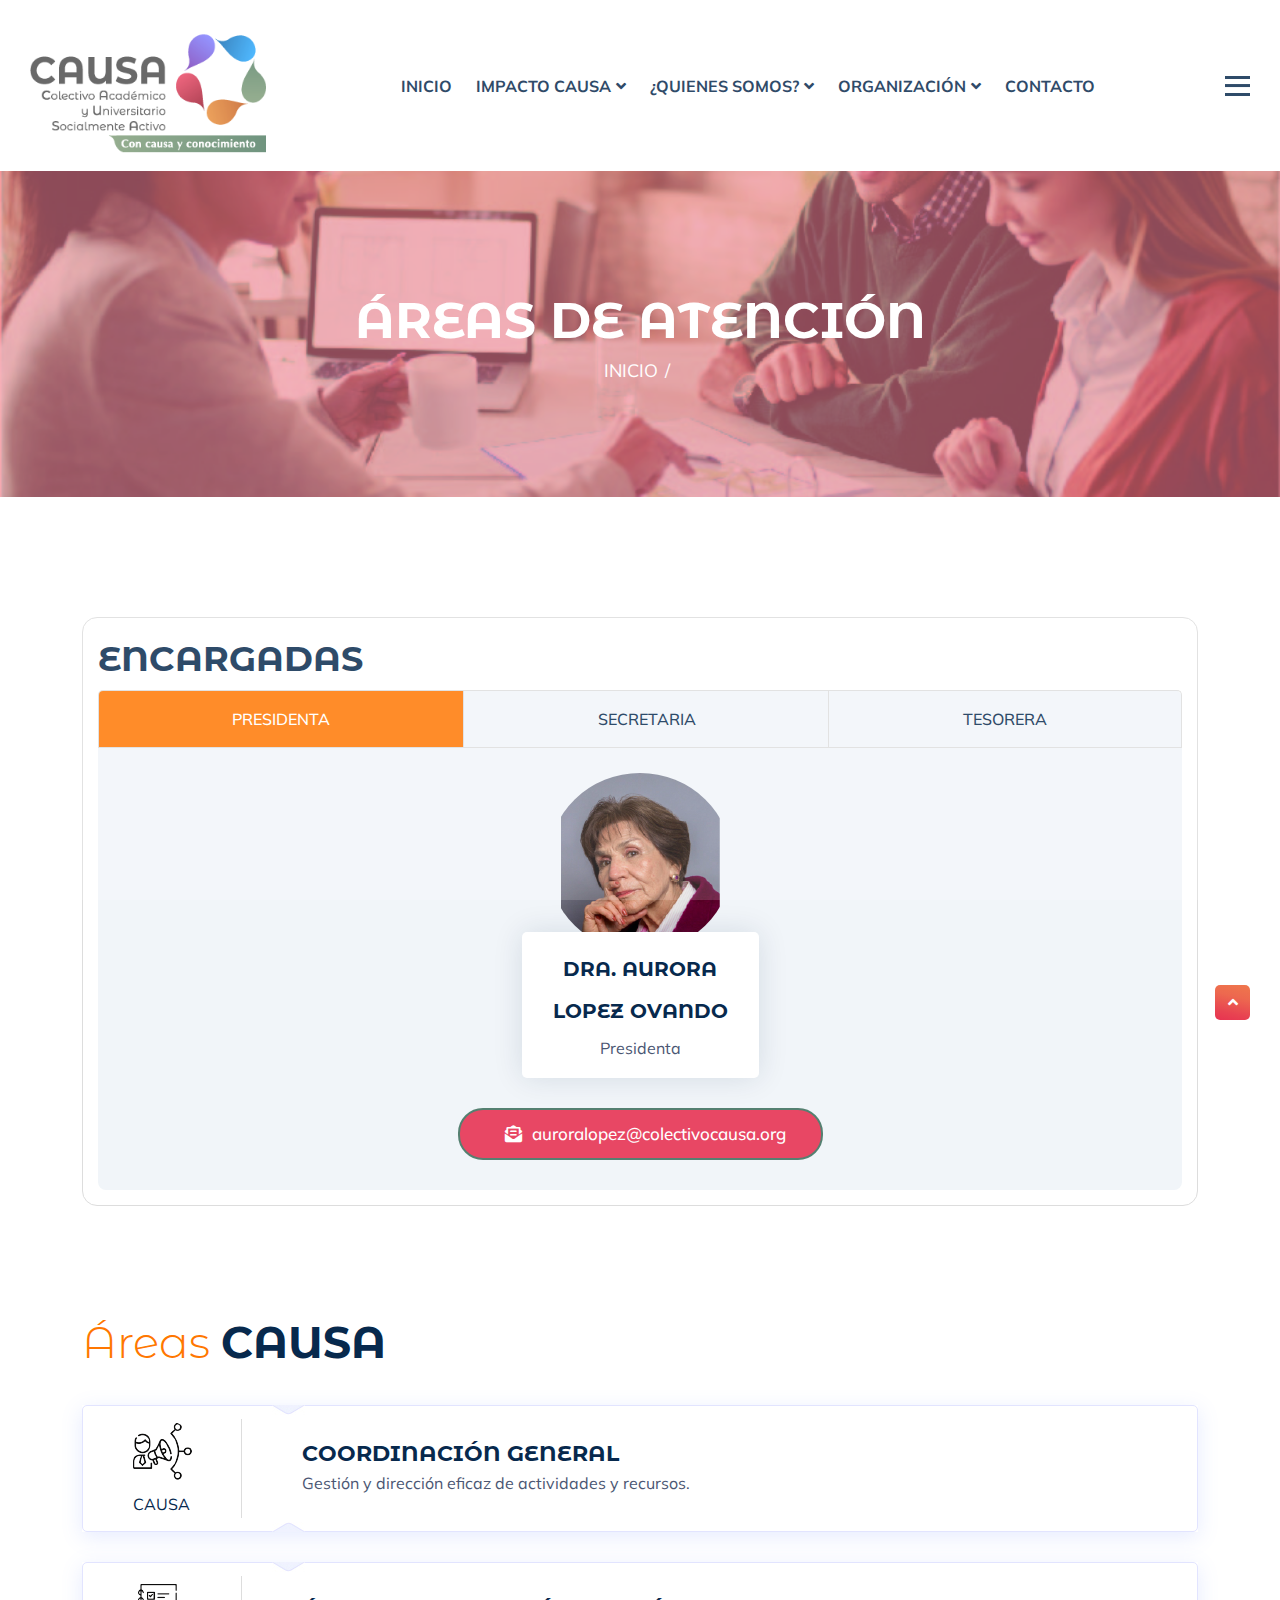
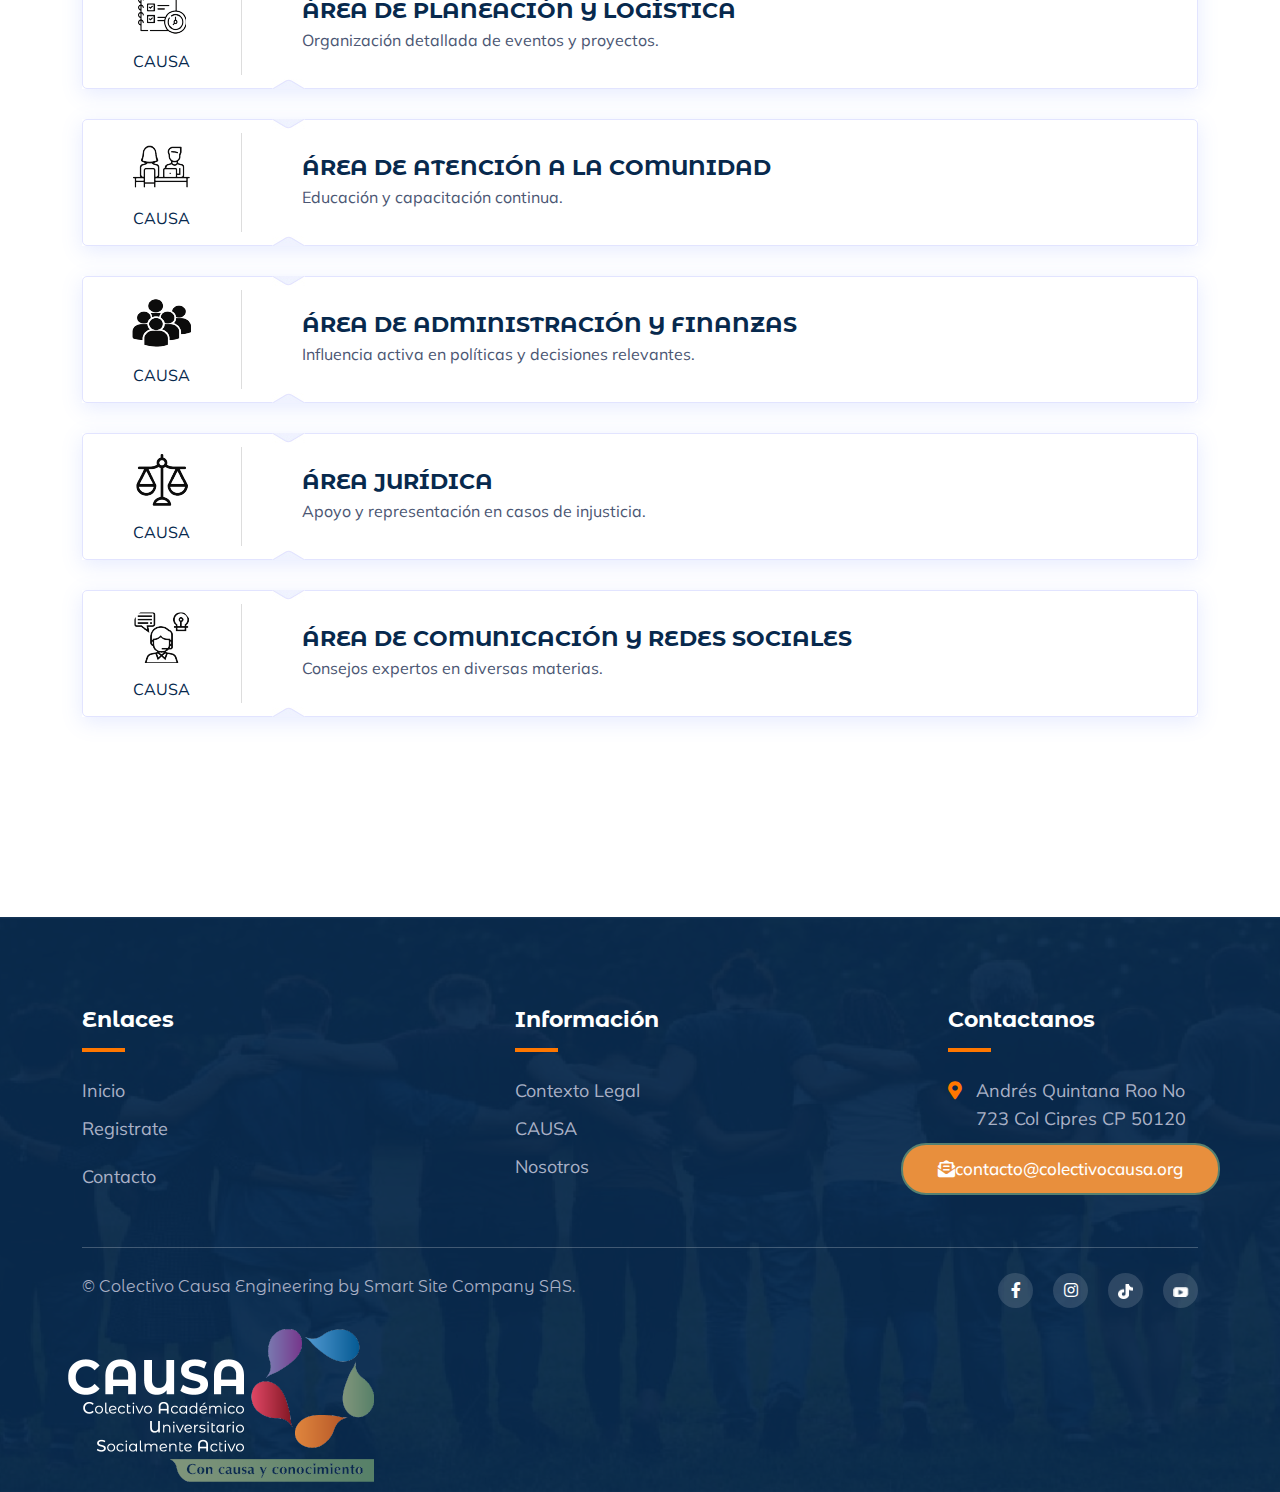
<file: Areas de Atencion.html>
<!DOCTYPE html>
<html lang="en">

<head>
    <meta charset="UTF-8">
    <meta name="viewport" content="width=device-width, initial-scale=1.0">
    <meta http-equiv="X-UA-Compatible" content="ie=edge">

    <title>Colectivo CAUSA</title>

    <link rel="stylesheet" href="./assets/css/bootstrap.min.css">
    <link rel="stylesheet" href="./assets/css/all.min.css">
    <link rel="stylesheet" href="./assets/css/animate.css">
    <link rel="stylesheet" href="./assets/css/odometer.css">
    <link rel="stylesheet" href="./assets/css/nice-select.css">
    <link rel="stylesheet" href="./assets/css/owl.min.css">
    <link rel="stylesheet" href="./assets/css/magnific-popup.css">
    <link rel="stylesheet" href="./assets/css/flaticon.css">
    <link rel="stylesheet" href="./assets/css/main.css">
    <link href="https://fonts.googleapis.com/css2?family=Poppins:wght@300;400;500;600;700;800&display=swap&family=Montserrat+Alternates:wght@300;400;500;600;700;800&display=swap" rel="stylesheet">
    <link rel="shortcut icon" href="assets/images/favicon.png" type="image/x-icon">
</head>


<body>
    
    

    <div class="all-sections">
        <!-- ~~~ Loader & Go-Top ~~~ -->
        <div class="overlayer"></div>
        <div class="loader">
            <div class="inner"></div>
        </div>
        <span class="go-top">
            <i class="fas fa-angle-up"></i>
        </span>
        <!-- ~~~ Loader & Go-Top ~~~ -->


        <!-- ~~~ Header Section ~~~ -->
        <header>
            <div class="custom-container">
                <div class="header-area">
                    <div class="logo">
                        <a href="https://colectivocausa.org">
                            <img src="./assets/images/logo/logo2.png" alt="logo">
                        </a>
                    </div>
                    <ul class="menu d-none d-lg-flex flex-wrap">
                        <li>
                            <a href="https://colectivocausa.org">INICIO</a>
                        </li>


                        <li>
                            <a href="#0">IMPACTO CAUSA</a>
                            <ul class="submenu">
                                <!--li>
                                    <a href="#0">Actividades</a>
                                </li-->
                                <li>
                                    <a href="Galeria Historica.html">Galeria Historica</a>
                                </li>
                            </ul>
                        </li>


                        <li>
                            <a href="#0">¿QUIENES SOMOS?</a>
                            <ul class="submenu">
                                <li>
                                    <a href="Nosotros.html">Nosotros</a>
                                </li>
                                <!--li>
                                    <a href="#0">Preguntas frecuentes</a>
                                </li-->
                            </ul>
                        </li>


                        <li>
                            <a href="#0">ORGANIZACIÓN</a>
                            <ul class="submenu">
                                <li>
                                    <a href="Areas de Atencion.html">Áreas de Atención</a>
                                </li>
                                <li>
                                    <a href="Contexto Legal.html">Contexto Legal</a>
                                </li>
                            </ul>
                        </li>


                        <li>
                            <a href="Contacto.html">CONTACTO</a>
                        </li>
                    </ul>
                    <div class="header-bar ml-4">
                        <span></span>
                        <span></span>
                        <span></span>
                    </div>
                    <a href="https://colectivocausa.blogspot.com/2024/06/el-siguiente-espacio-esta-dirigido-los.html" target="_blank" class="custom-button10">BLOG</a>
                    <a href="https://docs.google.com/forms/d/e/1FAIpQLSdaHBNuzk2-687ATDYY1quUyqUij4fxT-1NXN6vSpt9uJlINQ/viewform" target="_blank" class="custom-button11"><i class="fas fa-user"></i><span>REGISTRARSE</span></a>
                </div>
            </div>
        </header>
        <!-- ~~~ Header Section ~~~ -->

        <!-- ~~~ Mobile Menu ~~~ -->
        <div class="mobile-menu">
            <span class="close-mobile-menu">
                <i class="fas fa-times"></i>
            </span>
            <div class="w-100 d-flex flex-wrap justify-content-center align-items-center">
                <a href="https://colectivocausa.blogspot.com/2024/06/el-siguiente-espacio-esta-dirigido-los.html" target="_blank" class="custom-button">BLOG</a>
                <a href="https://docs.google.com/forms/d/e/1FAIpQLSdaHBNuzk2-687ATDYY1quUyqUij4fxT-1NXN6vSpt9uJlINQ/viewform" target="_blank" class="custom-button"><i class="fas fa-user"></i><span>REGISTRARSE</span></a>
                <div class="w-100 d-lg-none">
                    <ul class="menu">
                        <li>
                            <a href="https://colectivocausa.org">INICIO</a>
                        </li>


                        <li>
                            <a href="#0">IMPACTO CAUSA</a>
                            <ul class="submenu">
                                <!--li>
                                    <a href="#0">Actividades</a>
                                </li-->
                                <li>
                                    <a href="Galeria Historica.html">Galeria Historica</a>
                                </li>
                            </ul>
                        </li>


                        <li>
                            <a href="#0">¿QUIENES SOMOS?</a>
                            <ul class="submenu">
                                <li>
                                    <a href="Nosotros.html">Nosotros</a>
                                </li>
                                <!--li>
                                    <a href="#0">Preguntas frecuentes</a>
                                </li-->
                            </ul>
                        </li>


                        <li>
                            <a href="#0">ORGANIZACIÓN</a>
                            <ul class="submenu">
                                <li>
                                    <a href="Areas de Atencion.html">Áreas de Atención</a>
                                </li>
                                <li>
                                    <a href="Contexto Legal.html">Contexto Legal</a>
                                </li>
                            </ul>
                        </li>
                        <li>
                            <a href="Contacto.html">CONTACTO</a>
                        </li>
                    </ul>
                </div>
            </div>
        </div>
        <!-- ~~~ Mobile Menu ~~~ -->


        <!-- ~~~ Hero Section ~~~ -->
        <section class="hero-section banner-overlay bg_img" data-img="./assets/images/banner/banner-bg4.jpg">
            
            <div class="custom-container">
                <div class="hero-content mw-845">
                    <h1 class="title uppercase cl-white">Áreas de Atención</h1>
                    <ul class="breadcrumb cl-white p-0 m-0">
                        <li>
                            <a href="https://colectivocausa.org/">Inicio</a>
                        </li>
                    </ul>
                </div>
            </div>
        </section>
        <!-- ~~~ Hero Section ~~~ -->


         <!-- ~~~ Course Section ~~~ -->
        <section class="course-details-section pt-120 pb-0">
            <div class="container">
                <div class="row">
                    <div class="col-lg-30">
                        <div class="course-details">
                            <div class="course-header">
                                <h4 class="title">ENCARGADAS</h4>
                            </div>
                            <div class="course-details-content section-bg">
                                <ul class="nav nav-tabs">
                                    <li>
                                        <a href="#PRESIDENTA" class="active" data-bs-toggle="tab">PRESIDENTA</a>
                                    </li>
                                    <li>
                                        <a href="#SECRETARIA" data-bs-toggle="tab">SECRETARIA </a>
                                    </li>
                                    <li>
                                        <a href="#TESORERA" data-bs-toggle="tab">TESORERA</a>
                                    </li>
                                </ul>
                                <div class="tab-content">
                                    <div class="tab-pane show fade active" id="PRESIDENTA">
                                        <div class="overview text-center">
                                            <div class="instructor-item">
                                                <div class="instructor-thumb">
                                                    <a href="#0"><img src="./assets/images/instructor/07.png" alt="instructor"></a>
                                                </div>
                                                <div class="instructor-content">
                                                    <h6 class="title"><a href="#0">Dra. Aurora Lopez Ovando</a></h6>
                                                    <span class="details">Presidenta</span>
                                                </div>
                                            </div>
                                            <div class="icon">
                                                <a href="#0" class="custom-button13"><i class="fas fa-envelope-open-text"></i>auroralopez@colectivocausa.org</a>
                                            </div>
                                        </div>
                                    </div>
                                    <div class="tab-pane fade" id="SECRETARIA">
                                        <div class="tab-pane show fade active" id="SECRETARIA">
                                            <div class="overview text-center">
                                                <div class="instructor-item">
                                                    <div class="instructor-thumb">
                                                        <a href="#0"><img src="./assets/images/instructor/08.png" alt="instructor"></a>
                                                    </div>
                                                    <div class="instructor-content">
                                                        <h6 class="title"><a href="#0">Dra. Janette Romero González</a></h6>
                                                        <span class="details">Secretaria</span>
                                                    </div>
                                                </div>
                                                <div class="icon">
                                                    <a href="#0" class="custom-button13"><i class="fas fa-envelope-open-text"></i>janetteromero@colectivocausa.org</a>
                                                </div>
                                            </div>
                                        </div>
                                    </div>
                                    <div class="tab-pane fade" id="TESORERA">
                                        <div class="tab-pane show fade active" id="TESORERA">
                                            <div class="overview text-center">
                                                <div class="instructor-item">
                                                    <div class="instructor-thumb">
                                                        <a href="#0"><img src="./assets/images/instructor/09.png" alt="instructor"></a>
                                                    </div>
                                                    <div class="instructor-content">
                                                        <h6 class="title"><a href="#0">Dra. Ma Dolores Durán García</a></h6>
                                                        <span class="details">Tesorera</span>
                                                    </div>
                                                </div>
                                                <div class="icon">
                                                    <a href="#0" class="custom-button13"><i class="fas fa-envelope-open-text"></i>doloresduran@colectivocausa.org</a>
                                                </div>
                                            </div>
                                        </div>
                                    </div>
                                </div>
                            </div>
                        </div>
                    </div>
                </div>
            </div>
        </section>
        <!-- ~~~ Course Section ~~~ -->


        <!-- ~~~ Schedule Section ~~~ -->
        <section class="schedule-section pt-120 pb-120">
            <div class="container">
                <div class="slider-header">
                    <div class="section-header left-style">
                        <h2 class="title"><span>Áreas </span>CAUSA</h2>
                    </div>
                </div>
                <div class="row mb-30-none">
                    <div class="col-12">
                        <div class="schedule-item">
                            <div class="schedule-inner">
                                <div class="author-area">
                                    <div class="thumb">
                                        <img src="./assets/images/schedule/author01.png" alt="schedule">
                                    </div>
                                    <div class="content">
                                        <span class="title">CAUSA</span>
                                    </div>
                                </div>
                                <div class="content-area">
                                    <h5 class="title"><a href="#0">COORDINACIÓN GENERAL</a></h5>
                                    <span class="details">Gestión y dirección eficaz de actividades y recursos.</span>
                                </div>
                            </div>
                        </div>
                    </div>
                    <div class="col-12">
                        <div class="schedule-item">
                            <div class="schedule-inner">
                                <div class="author-area">
                                    <div class="thumb">
                                        <img src="./assets/images/schedule/author02.png" alt="schedule">
                                    </div>
                                    <div class="content">
                                        <span class="title">CAUSA</span>
                                    </div>
                                </div>
                                <div class="content-area">
                                    <h5 class="title"><a href="#0">ÁREA DE PLANEACIÓN Y LOGÍSTICA</a></h5>
                                    <span class="details">Organización detallada de eventos y proyectos.</span>
                                </div>
                            </div>
                        </div>
                    </div>
                    <div class="col-12">
                        <div class="schedule-item">
                            <div class="schedule-inner">
                                <div class="author-area">
                                    <div class="thumb not-rounded">
                                        <img src="./assets/images/schedule/author06.png" alt="schedule">
                                    </div>
                                    <div class="content">
                                        <span class="title">CAUSA</span>
                                    </div>
                                </div>
                                <div class="content-area">
                                    <h5 class="title"><a href="#0">ÁREA DE ATENCIÓN A LA COMUNIDAD</a></h5>
                                    <span class="details">Educación y capacitación continua.</span>
                                </div>
                            </div>
                        </div>
                    </div>
                    <div class="col-12">
                        <div class="schedule-item">
                            <div class="schedule-inner">
                                <div class="author-area">
                                    <div class="thumb">
                                        <img src="./assets/images/schedule/author03.png" alt="schedule">
                                    </div>
                                    <div class="content">
                                        <span class="title">CAUSA</span>
                                    </div>
                                </div>
                                <div class="content-area">
                                    <h5 class="title"><a href="#0">ÁREA DE ADMINISTRACIÓN Y FINANZAS</a></h5>
                                    <span class="details">Influencia activa en políticas y decisiones relevantes.</span>
                                </div>
                            </div>
                        </div>
                    </div>
                    <div class="col-12">
                        <div class="schedule-item">
                            <div class="schedule-inner">
                                <div class="author-area">
                                    <div class="thumb">
                                        <img src="./assets/images/schedule/author04.png" alt="schedule">
                                    </div>
                                    <div class="content">
                                        <span class="title">CAUSA</span>
                                    </div>
                                </div>
                                <div class="content-area">
                                    <h5 class="title"><a href="#0">ÁREA JURÍDICA</a></h5>
                                    <span class="details">Apoyo y representación en casos de injusticia.</span>
                                </div>
                            </div>
                        </div>
                    </div>
                    <div class="col-12">
                        <div class="schedule-item">
                            <div class="schedule-inner">
                                <div class="author-area">
                                    <div class="thumb">
                                        <img src="./assets/images/schedule/author05.png" alt="schedule">
                                    </div>
                                    <div class="content">
                                        <span class="title">CAUSA</span>
                                    </div>
                                </div>
                                <div class="content-area">
                                    <h5 class="title"><a href="#0">ÁREA DE COMUNICACIÓN Y REDES SOCIALES</a></h5>
                                    <span class="details">Consejos expertos en diversas materias.</span>
                                </div>
                            </div>
                        </div>
                    </div>
                </div>
            </div>
        </section>
        <!-- ~~~ Schedule Section ~~~ -->

        
         <!-- ~~~ Footer Section ~~~ -->
         <footer class="bg_img mt-80" data-img="./assets/images/footer/footer-bg.jpg">
            <div class="footer-section oh pos-rel">
                <div class="container">
                    <div class="footer-top">
                        <div class="footer-area">
                            <div class="footer-widget widget-link">
                                <h5 class="title">Enlaces</h5>
                                <ul>
                                    <li>
                                        <a href="https://colectivocausa.org/">Inicio</a>
                                    </li>
                                    <li>
                                        <a href="https://docs.google.com/forms/d/e/1FAIpQLSdaHBNuzk2-687ATDYY1quUyqUij4fxT-1NXN6vSpt9uJlINQ/viewform" target="_blank">Registrate</a>
                                    </li>
                                    <li>
                                    <li>
                                        <a href="Contacto.html">Contacto</a>
                                    </li>
                                </ul>
                            </div>
                            <div class="footer-widget widget-link">
                                <h5 class="title">Información</h5>
                                <ul>
                                    <li>
                                        <a href="Contexto Legal.html">Contexto Legal</a>
                                    </li>
                                    <li>
                                        <a href="https://colectivocausa.org/">CAUSA</a>
                                    </li>
                                    <li>
                                        <a href="Nosotros.html">Nosotros</a>
                                    </li>
                                </ul>
                            </div>
                            <div class="footer-widget widget-info">
                                <h5 class="title">Contactanos</h5>
                                <ul>
                                    <li>
                                        <div class="icon">
                                            <i class="fas fa-map-marker-alt"></i>
                                        </div>
                                        <div class="content">
                                            <span>Andrés Quintana Roo No 723 Col Cipres CP 50120</span>
                                        </div>
                                    </li>
                                    <div class="icon">
                                        <a href="https://mail.hostinger.com/?_task=logout&_token=N6PXyfjUJ2aAARogbCAW6yrpaib5wTgw" target="_blank" class="custom-button12"><i class="fas fa-envelope-open-text"></i>contacto@colectivocausa.org</a>
                                    </div>
                                </ul>                                        
                            </div>
                        </div>
                    </div>
                    <div class="copyright-area">
                        <div class="left">
                            <p>&copy; Colectivo Causa Engineering by Smart Site Company SAS.</p>
                        </div>
                        <div class="right">
                            <ul class="social-icons">
                                <li>
                                    <a href="https://www.facebook.com/CAUSAColectivo?mibextid=ZbWKwl" target="_blank"><i class="fab fa-facebook-f"></i></a>
                                </li>
                                <li>
                                    <a href="https://www.instagram.com/colectivo_causa/" target="_blank"><i class="fab fa-instagram"></i></a>
                                </li>
                                <li>
                                    <a href="https://www.tiktok.com/@colectivo_causa" target="_blank"><img src="./assets/images/blog/tik-tok.png" width="15" height="15"></a>
                                </li>
                                <li>
                                    <a href="https://www.youtube.com/@Colectivo_CAUSA" target="_blank"><img src="./assets/images/blog/youtube.png" width="16" height="10"></a>
                                </li>
                            </ul>
                        </div>
                        <div class="col-md-8">
                            <div class="thumb">
                                <a href="https://colectivocausa.org/">
                                    <img src="./assets/images/footer/footer-bottom.png" alt="footer">
                                </a>
                            </div>
                        </div>
                    </div>
                </div>
            </div>
        </footer>
        <!-- ~~~ Footer Section ~~~ -->
    </div>


    <script src="./assets/js/jquery-3.6.0.min.js"></script>
    
    <script src="./assets/js/bootstrap.min.js"></script>
    <script src="./assets/js/isotope.pkgd.min.js"></script>
    <script src="./assets/js/magnific-popup.min.js"></script>
    
    <script src="./assets/js/odometer.min.js"></script>
    <script src="./assets/js/viewport.jquery.js"></script>
    <script src="./assets/js/nice-select.js"></script>
    <script src="./assets/js/owl.min.js"></script>
    <script src="./assets/js/main.js"></script>
</body>

</html>
</file>
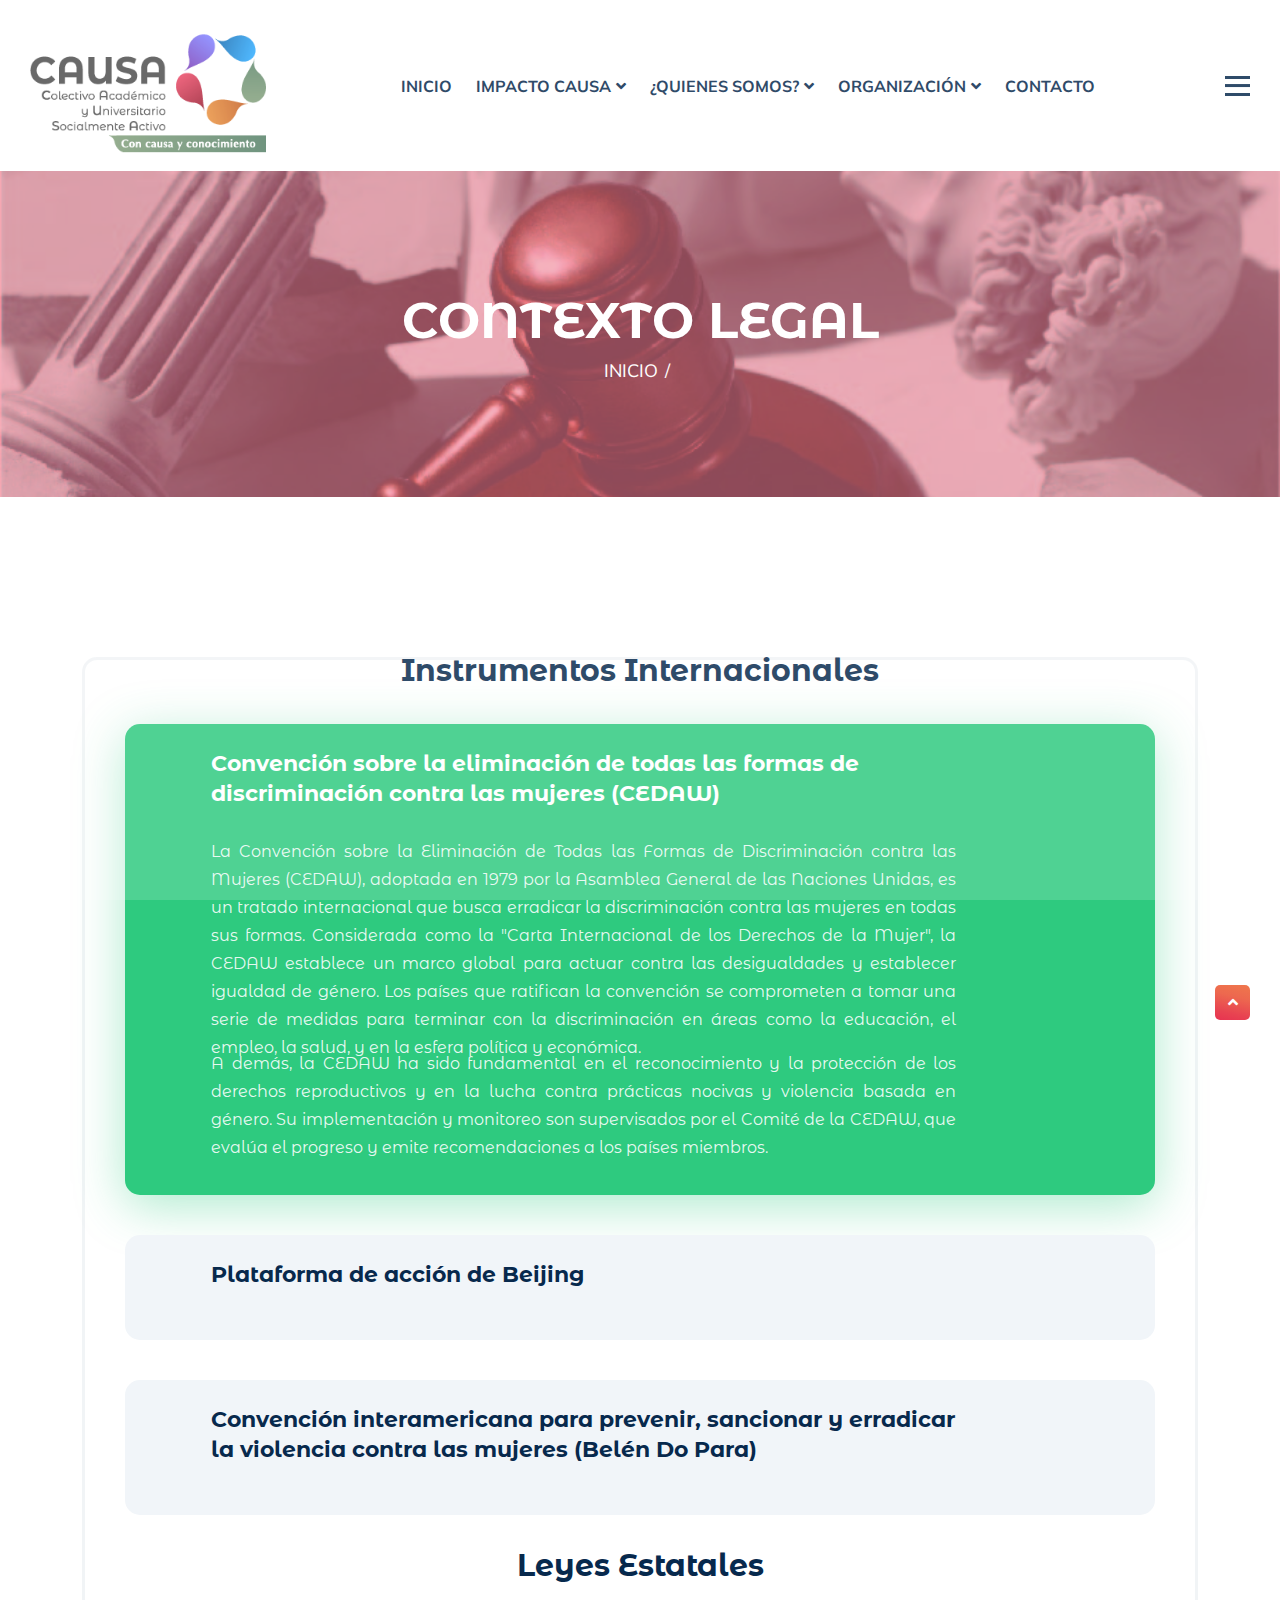
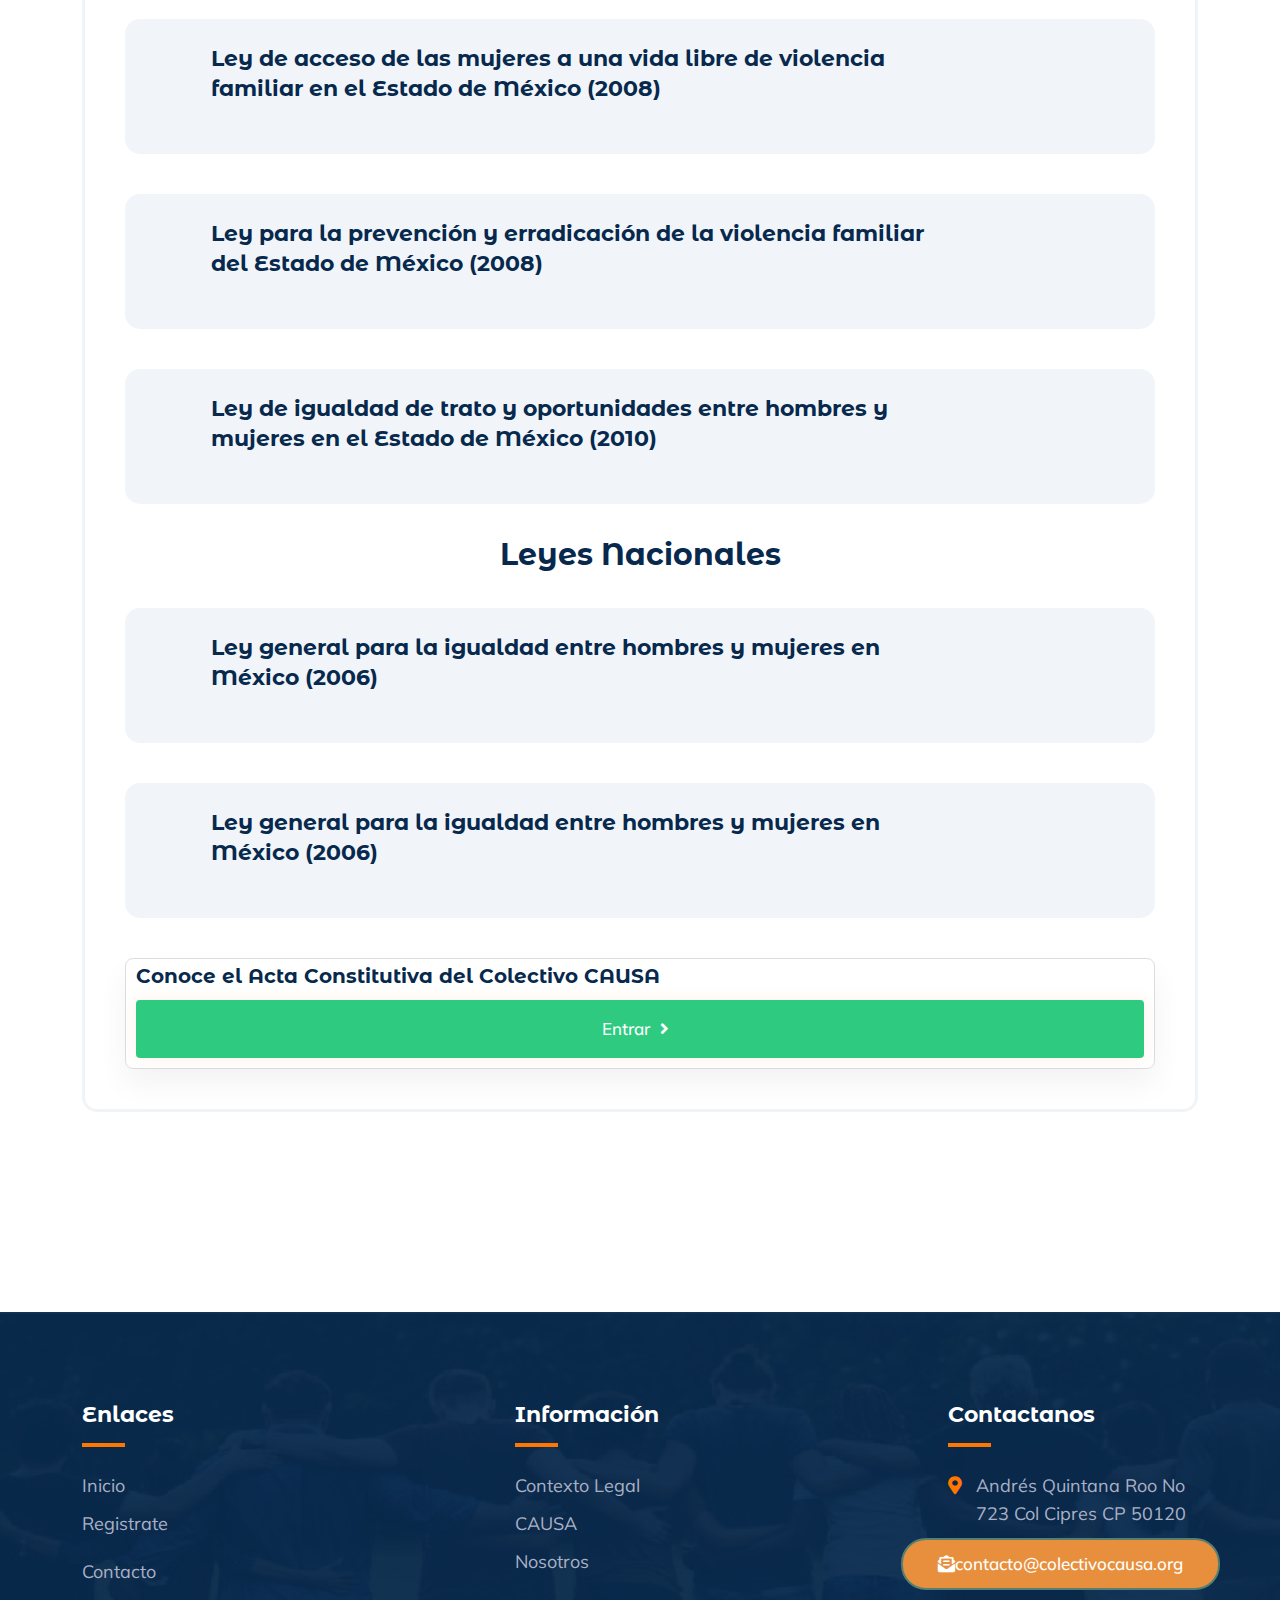
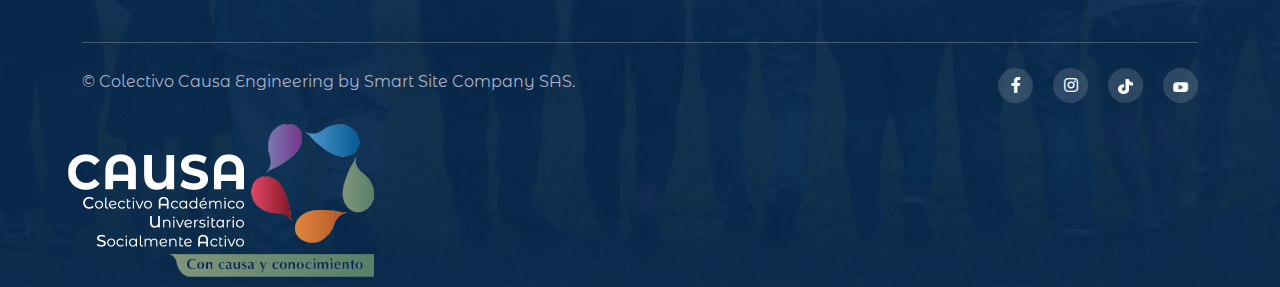
<file: Contexto Legal.html>
<!DOCTYPE html>
<html lang="en">

<head>
    <meta charset="UTF-8">
    <meta name="viewport" content="width=device-width, initial-scale=1.0">
    <meta http-equiv="X-UA-Compatible" content="ie=edge">

    <title>Colectivo CAUSA</title>

    <link rel="stylesheet" href="./assets/css/bootstrap.min.css">
    <link rel="stylesheet" href="./assets/css/all.min.css">
    <link rel="stylesheet" href="./assets/css/animate.css">
    <link rel="stylesheet" href="./assets/css/odometer.css">
    <link rel="stylesheet" href="./assets/css/nice-select.css">
    <link rel="stylesheet" href="./assets/css/owl.min.css">
    <link rel="stylesheet" href="./assets/css/magnific-popup.css">
    <link rel="stylesheet" href="./assets/css/flaticon.css">
    <link rel="stylesheet" href="./assets/css/main.css">
    <link href="https://fonts.googleapis.com/css2?family=Poppins:wght@300;400;500;600;700;800&display=swap&family=Montserrat+Alternates:wght@300;400;500;600;700;800&display=swap" rel="stylesheet">
    <link rel="shortcut icon" href="assets/images/favicon.png" type="image/x-icon">
</head>


<body>
    
    

    <div class="all-sections">
        <!-- ~~~ Loader & Go-Top ~~~ -->
        <div class="overlayer"></div>
        <div class="loader">
            <div class="inner"></div>
        </div>
        <span class="go-top">
            <i class="fas fa-angle-up"></i>
        </span>
        <!-- ~~~ Loader & Go-Top ~~~ -->


        <!-- ~~~ Header Section ~~~ -->
        <header>
            <div class="custom-container">
                <div class="header-area">
                    <div class="logo">
                        <a href="https://colectivocausa.org">
                            <img src="./assets/images/logo/logo2.png" alt="logo">
                        </a>
                    </div>
                    <ul class="menu d-none d-lg-flex flex-wrap">
                        <li>
                            <a href="https://colectivocausa.org">INICIO</a>
                        </li>


                        <li>
                            <a href="#0">IMPACTO CAUSA</a>
                            <ul class="submenu">
                                <!--li>
                                    <a href="#0">Actividades</a>
                                </li-->
                                <li>
                                    <a href="Galeria Historica.html">Galeria Historica</a>
                                </li>
                            </ul>
                        </li>


                        <li>
                            <a href="#0">¿QUIENES SOMOS?</a>
                            <ul class="submenu">
                                <li>
                                    <a href="Nosotros.html">Nosotros</a>
                                </li>
                                <!--li>
                                    <a href="#0">Preguntas frecuentes</a>
                                </li-->
                            </ul>
                        </li>


                        <li>
                            <a href="#0">ORGANIZACIÓN</a>
                            <ul class="submenu">
                                <li>
                                    <a href="Areas de Atencion.html">Áreas de Atención</a>
                                </li>
                                <li>
                                    <a href="Contexto Legal.html">Contexto Legal</a>
                                </li>
                            </ul>
                        </li>


                        <li>
                            <a href="Contacto.html">CONTACTO</a>
                        </li>
                    </ul>
                    <div class="header-bar ml-4">
                        <span></span>
                        <span></span>
                        <span></span>
                    </div>
                    <a href="https://colectivocausa.blogspot.com/2024/06/el-siguiente-espacio-esta-dirigido-los.html" target="_blank" class="custom-button10">BLOG</a>
                    <a href="https://docs.google.com/forms/d/e/1FAIpQLSdaHBNuzk2-687ATDYY1quUyqUij4fxT-1NXN6vSpt9uJlINQ/viewform" target="_blank" class="custom-button11"><i class="fas fa-user"></i><span>REGISTRARSE</span></a>
                </div>
            </div>
        </header>
        <!-- ~~~ Header Section ~~~ -->

        <!-- ~~~ Mobile Menu ~~~ -->
        <div class="mobile-menu">
            <span class="close-mobile-menu">
                <i class="fas fa-times"></i>
            </span>
            <div class="w-100 d-flex flex-wrap justify-content-center align-items-center">
                <a href="https://colectivocausa.blogspot.com/2024/06/el-siguiente-espacio-esta-dirigido-los.html" target="_blank" class="custom-button">BLOG</a>
                <a href="https://docs.google.com/forms/d/e/1FAIpQLSdaHBNuzk2-687ATDYY1quUyqUij4fxT-1NXN6vSpt9uJlINQ/viewform" target="_blank" class="custom-button"><i class="fas fa-user"></i><span>REGISTRARSE</span></a>
                <div class="w-100 d-lg-none">
                    <ul class="menu">
                        <li>
                            <a href="https://colectivocausa.org">INICIO</a>
                        </li>


                        <li>
                            <a href="#0">IMPACTO CAUSA</a>
                            <ul class="submenu">
                                <!--li>
                                    <a href="#0">Actividades</a>
                                </li-->
                                <li>
                                    <a href="Galeria Historica.html">Galeria Historica</a>
                                </li>
                            </ul>
                        </li>


                        <li>
                            <a href="#0">¿QUIENES SOMOS?</a>
                            <ul class="submenu">
                                <li>
                                    <a href="Nosotros.html">Nosotros</a>
                                </li>
                                <!--li>
                                    <a href="#0">Preguntas frecuentes</a>
                                </li-->
                            </ul>
                        </li>


                        <li>
                            <a href="#0">ORGANIZACIÓN</a>
                            <ul class="submenu">
                                <li>
                                    <a href="Areas de Atencion.html">Áreas de Atención</a>
                                </li>
                                <li>
                                    <a href="Contexto Legal.html">Contexto Legal</a>
                                </li>
                            </ul>
                        </li>
                        <li>
                            <a href="Contacto.html">CONTACTO</a>
                        </li>
                    </ul>
                </div>
            </div>
        </div>
        <!-- ~~~ Mobile Menu ~~~ -->

        
        <!-- ~~~ Hero Section ~~~ -->
        <section class="hero-section banner-overlay bg_img" data-img="./assets/images/banner/banner-bg5.jpg">
            
            <div class="custom-container">
                <div class="hero-content">
                    <h1 class="title uppercase cl-white">CONTEXTO LEGAL</h1>
                    <ul class="breadcrumb cl-white p-0 m-0">
                        <li>
                            <a href="https://colectivocausa.org/">INICIO</a>
                        </li>
                        <li>
                        </li>
                    </ul>
                </div>
            </div>
        </section>
        <!-- ~~~ Hero Section ~~~ -->


        <!-- ~~~ Events Section ~~~ -->
        <section class="events-section pt-120 pb-120">
            <div class="container">
                <div class="events-tab">
                    <div class="tab-content">
                        <div class="contact-header">
                            <h4 class="title">Instrumentos internacionales</h4>
                        </div>
                        <div class="tab-pane fade show active" id="date1">
                            <div class="events-area">
                                <div class="event-item active open">
                                    <div class="cont">
                                        <h5 class="title">Convención sobre la eliminación de todas las formas de discriminación contra las mujeres (CEDAW) </h5>
                                        <div class="extra-cont">
                                            <div class="meta-post">
                                                <p style="text-align: justify;">La Convención sobre la Eliminación de Todas las Formas de Discriminación contra las Mujeres (CEDAW), adoptada en 1979 por la Asamblea General de las Naciones Unidas, es un tratado internacional que busca erradicar la discriminación contra las mujeres en todas sus formas. Considerada como la "Carta Internacional de los Derechos de la Mujer", la CEDAW establece un marco global para actuar contra las desigualdades y establecer igualdad de género. Los países que ratifican la convención se comprometen a tomar una serie de medidas para terminar con la discriminación en áreas como la educación, el empleo, la salud, y en la esfera política y económica.</p>
                                                <p style="text-align: justify;">A demás, la CEDAW ha sido fundamental en el reconocimiento y la protección de los derechos reproductivos y en la lucha contra prácticas nocivas y violencia basada en género. Su implementación y monitoreo son supervisados por el Comité de la CEDAW, que evalúa el progreso y emite recomendaciones a los países miembros.</p>
                                            </div>
                                        </div>
                                    </div>
                                </div>
                                <div class="event-item">
                                    <div class="cont">
                                        <h5 class="title">Plataforma de acción de Beijing</h5>
                                        <div class="extra-cont">
                                            <div class="meta-post">
                                                <p style="text-align: justify;">La Plataforma de Acción de Beijing, adoptada en 1995 durante la Cuarta Conferencia Mundial sobre la Mujer, es un plan de acción global y progresista para avanzar en los derechos y el empoderamiento de las mujeres. Esta plataforma es reconocida por su enfoque integral y detallado hacia la igualdad de género, abordando doce esferas críticas de preocupación que van desde la pobreza y la violencia contra las mujeres hasta los derechos humanos y la participación de las mujeres en el poder y la toma de decisiones.</p>
                                                <p style="text-align: justify;">Este documento histórico no solo identifica desafíos y obstáculos específicos para la igualdad de género, sino que también proporciona orientación estratégica y recomendaciones concretas para gobiernos, organizaciones internacionales y otros actores relevantes. La Plataforma de Acción de Beijing ha sido fundamental en la movilización global y la concienciación sobre los problemas que enfrentan las mujeres y las niñas, y continúa sirviendo como una hoja de ruta clave para lograr la igualdad de género y el empoderamiento de todas las mujeres y niñas en todo el mundo.</p>            
                                            </div>
                                        </div>
                                    </div>
                                </div>
                                <div class="event-item">
                                    <div class="cont">
                                        <h5 class="title">Convención interamericana para prevenir, sancionar y erradicar la violencia contra las mujeres (Belén Do Para) </h5>
                                        <div class="extra-cont">
                                            <div class="meta-post">
                                                <p style="text-align: justify;">La Convención Interamericana para Prevenir, Sancionar y Erradicar la Violencia contra la Mujer, conocida como la "Convención de Belém do Pará", es un tratado internacional adoptado en 1994 en Belém do Pará, Brasil, durante la Asamblea General de la Organización de los Estados Americanos (OEA). Esta convención es un instrumento legal vinculante para los Estados miembros de la OEA y está diseñada para abordar la violencia de género y promover los derechos de las mujeres en la región.</p>

                                                <p style="text-align: justify;" >Puntos clave de la Convención de Belém do Pará incluyen:</p>
                                                <div>
                                                    <li>Violencia contra la Mujer: La convención establece una definición amplia de violencia contra la mujer que abarca la violencia física, sexual y psicológica, tanto en el ámbito público como en el privado.</li>
                                                    <li>Compromiso de los Estados: Los Estados partes se comprometen a adoptar medidas para prevenir, sancionar y erradicar la violencia contra las mujeres. Esto incluye la implementación de políticas y programas destinados a eliminar la violencia de género.</li>
                                                    <li>Derecho de las Mujeres a una Vida Libre de Violencia: La convención reconoce el derecho de las mujeres a vivir una vida libre de violencia y garantiza el acceso de las mujeres a recursos judiciales y medidas de protección.</li>
                                                    <li>Eliminación de Estereotipos de Género: La convención insta a los Estados a tomar medidas para eliminar los estereotipos de género que perpetúan la violencia contra las mujeres y promover la educación y la conciencia sobre la igualdad de género.</li>
                                                    <li>Cooperación Internacional: Se promueve la cooperación entre los Estados para abordar la violencia contra las mujeres, incluida la cooperación en investigaciones y enjuiciamientos.</li>
                                                </div>
                                                <p style="text-align: justify;">La Convención de Belém do Pará es un importante marco jurídico para la protección de los derechos de las mujeres y la lucha contra la violencia de género en la región de las Américas. Es un paso significativo hacia la promoción de la igualdad de género y la eliminación de la violencia contra las mujeres.</p>
                                            </div>
                                        </div>
                                    </div>
                                </div>
                                <div class="contact-header">
                                    <h4 class="title">Leyes Estatales</h4>
                                </div>
                                <div class="event-item">
                                    <!--div class="thumb">
                                        <img src="./assets/images/events/01.png" alt="events">
                                    </div-->
                                    <div class="cont">
                                        <h5 class="title">Ley de acceso de las mujeres a una vida libre de violencia familiar en el Estado de México (2008)</h5>
                                        <div class="extra-cont">
                                            <div class="meta-post">
                                                    <p>La Ley General de Acceso de las Mujeres a una Libre Violencia tiene por objetivo establecer la coordinación entre la Federación, las Entidades Federativas, el Distrito Federal y los municipios para prevenir, sancionar y erradicar la violencia contra las mujeres, así como los principios y modalidades para garantizar su acceso a una vida libre de violencia que favorezca su desarrollo y bienestar conforme a los principios de igualdad y de no discriminación.  Dicha ley, menciona los principios rectores para el acceso de todas las mujeres a una vida libre de violencia, que deberán ser observados en la elaboración y ejecución de las políticas públicas federales y locales, los cuales son:</p>
                                                    <p>IV. La igualdad jurídica entre la mujer y el hombre; </p>
                                                    <p>IV. El respeto a la dignidad humana de las mujeres;  </p>
                                                    <p>IV. La no discriminación, y  </p>
                                                    <p>IV. La libertad de las mujeres.   </p>
                                                    <p> De igual manera, menciona en su título segundo los tipos de violencia contra la mujer y en el título tercero las modalidades de la violencia como se describe a continuación:  </p>
                                                    <p>VI. La Violencia Psicológica: Es cualquier acto u omisión que dañe la estabilidad psicológica, que puede consistir en: negligencia, abandono, descuido reiterado, celotipia, insultos, humillaciones, devaluación, marginación, indiferencia, infidelidad, comparaciones destructivas, rechazo, restricción a la autodeterminación y amenazas, las cuales conducen a la víctima a la depresión, al aislamiento, a la devaluación de su autoestima e incluso al suicidio; </p>
                                                    <p>VI. La Violencia Física: Es cualquier acto que inflige daño usando la fuerza física o algún tipo de arma u objeto que pueda provocar o no lesiones ya sean internas, externas o ambas; </p>
                                                    <p>VI. La Violencia Patrimonial: Es cualquier acto u omisión que afecta la supervivencia de la víctima. Se manifiesta en: la transformación, sustracción, destrucción, retención o distracción de objetos, documentos personales, bienes y valores, derechos patrimoniales o recursos económicos destinados a satisfacer sus necesidades y puede abarcar los daños a los bienes comunes o propios de la víctima; </p>
                                                    <p>VI. Violencia Económica: Es toda acción u omisión de la persona agresora que afecta la supervivencia económica de la víctima. Se manifiesta a través de limitaciones encaminadas a controlar el ingreso de sus percepciones económicas, así como la percepción de un salario menor por igual trabajo, dentro de un mismo centro laboral; </p>
                                                    <p>VI. La Violencia Sexual: Es cualquier acto que degrada o daña el cuerpo y/o la sexualidad de la víctima y que por tanto atenta contra su libertad, dignidad e integridad física. Es una expresión de abuso de poder que implica la supremacía masculina sobre la mujer, al denigrarla y concebirla como objeto; entendiéndose por esta como: la inseminación artificial no consentida, la selección prenatal del sexo, la esterilización provocada, la violación, la pornografía infantil, la trata de personas; denigración de las mujeres en los medios de comunicación como objeto sexual, el hostigamiento y acoso sexual, los actos libidinosos, el terrorismo sexual, entre otros; y </p>
                                                    <p>VI. Cualquier otra forma análoga que lesione o sea susceptible de dañar la dignidad, integridad o libertad de las mujeres. </p>
                                            </div>
                                        </div>
                                    </div>
                                </div>
                                <div class="event-item">
                                    <!--div class="thumb">
                                        <img src="./assets/images/events/01.png" alt="events">
                                    </div-->
                                    <div class="cont">
                                        <h5 class="title">Ley para la prevención y erradicación de la violencia familiar del Estado de México (2008)</h5>
                                        <div class="extra-cont">
                                            <div class="meta-post">
                                                <p>La ley para la Prevención y Erradicación de la Violencia Familiar del Estado de México tiene como objetivo establecer medidas concretas de protección integral con la finalidad de salvaguardar la vida, la libertad, la integridad personal, psicológica, sexual y patrimonial de los miembros de la familia, por parte de aquellas con las que tengan un vínculo familiar, mediante la prevención, atención y tratamiento de la Violencia Familiar, así como favorecer el establecimiento de medidas de tratamiento y rehabilitación a los generadores de ésta, que permita fomentar una Cultura Estatal de una vida libre de violencia atendiendo el interés superior de niñas, niños y adolescentes. </p>
                                                <p>La presente ley también se aplicará cuando se ejerza violencia, sobre la persona con quien tenga o haya tenido relación de noviazgo, pareja o matrimonio. De igual forma aquellos a quien se deposite el cuidado de los hijos o a las personas que sin ser familiar se les de este trato. </p>
                                                <p>Los bienes jurídicamente tutelados por esta ley son: la vida, la libertad, la integridad física, psicológica, sexual y patrimonial de la familia. La aplicación de esta ley corresponde al Ejecutivo Estado a través del Sistema para el Desarrollo Integral de la Familia del Estado de México; a las dependencias de Gobierno, en el ámbito de sus respectivas competencias; al Consejo para Prevenir y Erradicar la Violencia Familiar en el Estado de México y a los Ayuntamientos de los Municipios del Estado de México, a través de sus dependencias en el ámbito de sus competencias y por los Sistemas Municipales para el Desarrollo Integral de la Familia. </p>            
                                            </div>
                                        </div>
                                    </div>
                                </div>
                                <div class="event-item">
                                    <!--div class="thumb">
                                        <img src="./assets/images/events/01.png" alt="events">
                                    </div-->
                                    <div class="cont">
                                        <h5 class="title">Ley de igualdad de trato y oportunidades entre hombres y mujeres en el Estado de México (2010)	</h5>
                                        <div class="extra-cont">
                                            <div class="meta-post">
                                                <p>La Ley de Igualdad de Trato y Oportunidades entre Hombres y Mujeres en el Estado de México tiene como objetivo proteger y garantizar la igualdad de trato y oportunidades entre mujeres y hombres, mediante la eliminación de la discriminación, sea cual fuere su circunstancia o condición, en los ámbitos público y privado, promoviendo el empoderamiento de las mujeres, con el propósito de alcanzar una sociedad más democrática, justa, equitativa y solidaria. La aplicación de esta Ley corresponde a las autoridades estatales y municipales, de conformidad con sus respectivas competencias debiendo tomar las medidas presupuestales y administrativas para garantizar la igualdad de trato y oportunidades entre mujeres y hombres. </p>
                                                <p>I. La igualdad de trato y oportunidades entre mujeres y hombres; </p>
                                                <p>II. La equidad de género;</p>
                                                <p>III. El respeto a la dignidad humana; </p>
                                                <p>IV. La no discriminación;  </p>
                                                <p>V. El empoderamiento de la mujer;</p>
                                                <p>VI. La transversalidad; y  </p>
                                                <p>VII. Los establecidos en la Constitución Política de los Estados Unidos Mexicanos, los instrumentos internacionales ratificados por el Estado Mexicano, la legislación federal, la Constitución Política del Estado Libre y Soberano de México. 	</p>            
                                            </div>
                                        </div>
                                    </div>
                                </div>
                                <div class="contact-header">
                                    <h4 class="title">Leyes Nacionales</h4>
                                </div>
                                <div class="event-item">
                                    <!--div class="thumb">
                                        <img src="./assets/images/events/01.png" alt="events">
                                    </div-->
                                    <div class="cont">
                                        <h5 class="title">Ley general para la igualdad entre hombres y mujeres en México (2006)</h5>
                                        <div class="extra-cont">
                                            <div class="meta-post">
                                                <p>
                                                    La Ley General para la Igualdad entre Hombres y Mujeres, promulgada en México en 2006, es una legislación clave que busca promover y garantizar la igualdad de género y combatir la discriminación en todas sus formas. Esta ley representa un paso importante en la consolidación de los esfuerzos del país para alcanzar la igualdad sustantiva entre hombres y mujeres.</p>
                                                <p>La ley establece un marco jurídico para fomentar políticas públicas, programas y acciones que aseguren la igualdad de oportunidades y trato. Se enfoca en diversas esferas, incluyendo el ámbito laboral, educativo, de salud y en la participación política. A demás, establece mecanismos para prevenir y eliminar la discriminación de género, promover la igualdad en la toma de decisiones y garantizar el acceso equitativo a los recursos y beneficios del desarrollo.</p>
                                                <p>Esta legislación también ha sido crucial para impulsar la creación de instituciones y mecanismos de gobierno dedicados a la igualdad de género, como el Instituto Nacional de las Mujeres (INMUJERES). Su implementación ha contribuido a un cambio significativo en la concienciación y en la promoción de la igualdad de género en México.</p>            
                                            </div>
                                        </div>
                                    </div>
                                </div>
                                <div class="event-item">
                                    <!--div class="thumb">
                                        <img src="./assets/images/events/01.png" alt="events">
                                    </div-->
                                    <div class="cont">
                                        <h5 class="title">Ley general para la igualdad entre hombres y mujeres en México (2006)</h5>
                                        <div class="extra-cont">
                                            <div class="meta-post">
                                                <p>La Ley General para la Igualdad entre Mujeres y Hombres fue emitida el 2 de agosto de 2006, con la cual se busca luchar contra la discriminación y a favor de la igualdad entre las mujeres y los hombres en México con principios rectores enfocados en la igualdad, la no discriminación y la equidad.</p>
                                                <p>Esta ley, tiene por objeto regular y garantizar la igualdad de oportunidades y de trato entre mujeres y hombres, proponer los lineamientos y mecanismos institucionales que orienten a la Nación hacia el cumplimiento de la igualdad sustantiva en los ámbitos público y privado, promoviendo el empoderamiento de las mujeres y la lucha contra toda discriminación basada en el sexo.</p>            
                                            </div>
                                        </div>
                                    </div>
                                </div>
                                <div class="col-lg--11">
                                    <div class="course-video-area mb-lg-0">
                                        <div class="course-video-content">
                                            <h6   class="title">Conoce el Acta Constitutiva del Colectivo CAUSA</h6>
                                            <a href="https://drive.google.com/file/d/1FHFOXKGu_uk_hMWPcVXYjgNZFTxotZDF/view?usp=drive_link" target="_blank"  class="custom-button theme-one rounded">Entrar<i class="fas fa-angle-right"></i></a>
                                        </div>
                                    </div>
                                </div>
                            </div>
                        </div>
                    </div>
                </div>
            </div>
        </section>
        <!-- ~~~ Events Section ~~~ -->


        <!-- ~~~ Footer Section ~~~ -->
        <footer class="bg_img mt-80" data-img="./assets/images/footer/footer-bg.jpg">
            <div class="footer-section oh pos-rel">
                <div class="container">
                    <div class="footer-top">
                        <div class="footer-area">
                            <div class="footer-widget widget-link">
                                <h5 class="title">Enlaces</h5>
                                <ul>
                                    <li>
                                        <a href="https://colectivocausa.org/">Inicio</a>
                                    </li>
                                    <li>
                                        <a href="https://docs.google.com/forms/d/e/1FAIpQLSdaHBNuzk2-687ATDYY1quUyqUij4fxT-1NXN6vSpt9uJlINQ/viewform" target="_blank">Registrate</a>
                                    </li>
                                    <li>
                                    <li>
                                        <a href="Contacto.html">Contacto</a>
                                    </li>
                                </ul>
                            </div>
                            <div class="footer-widget widget-link">
                                <h5 class="title">Información</h5>
                                <ul>
                                    <li>
                                        <a href="Contexto Legal.html">Contexto Legal</a>
                                    </li>
                                    <li>
                                        <a href="https://colectivocausa.org/">CAUSA</a>
                                    </li>
                                    <li>
                                        <a href="Nosotros.html">Nosotros</a>
                                    </li>
                                </ul>
                            </div>
                            <div class="footer-widget widget-info">
                                <h5 class="title">Contactanos</h5>
                                <ul>
                                    <li>
                                        <div class="icon">
                                            <i class="fas fa-map-marker-alt"></i>
                                        </div>
                                        <div class="content">
                                            <span>Andrés Quintana Roo No 723 Col Cipres CP 50120</span>
                                        </div>
                                    </li>
                                    <div class="icon">
                                        <a href="https://mail.hostinger.com/?_task=logout&_token=N6PXyfjUJ2aAARogbCAW6yrpaib5wTgw" target="_blank" class="custom-button12"><i class="fas fa-envelope-open-text"></i>contacto@colectivocausa.org</a>
                                    </div>
                                </ul>                                        
                            </div>
                        </div>
                    </div>
                    <div class="copyright-area">
                        <div class="left">
                            <p>&copy; Colectivo Causa Engineering by Smart Site Company SAS.</p>
                        </div>
                        <div class="right">
                            <ul class="social-icons">
                                <li>
                                    <a href="https://www.facebook.com/CAUSAColectivo?mibextid=ZbWKwl" target="_blank"><i class="fab fa-facebook-f"></i></a>
                                </li>
                                <li>
                                    <a href="https://www.instagram.com/colectivo_causa/" target="_blank"><i class="fab fa-instagram"></i></a>
                                </li>
                                <li>
                                    <a href="https://www.tiktok.com/@colectivo_causa" target="_blank"><img src="./assets/images/blog/tik-tok.png" width="15" height="15"></a>
                                </li>
                                <li>
                                    <a href="https://www.youtube.com/@Colectivo_CAUSA" target="_blank"><img src="./assets/images/blog/youtube.png" width="16" height="10"></a>
                                </li>
                            </ul>
                        </div>
                        <div class="col-md-8">
                            <div class="thumb">
                                <a href="https://colectivocausa.org/">
                                    <img src="./assets/images/footer/footer-bottom.png" alt="footer">
                                </a>
                            </div>
                        </div>
                    </div>
                </div>
            </div>
        </footer>
        <!-- ~~~ Footer Section ~~~ -->
    </div>


    <script src="./assets/js/jquery-3.6.0.min.js"></script>
    
    <script src="./assets/js/bootstrap.min.js"></script>
    <script src="./assets/js/isotope.pkgd.min.js"></script>
    <script src="./assets/js/magnific-popup.min.js"></script>
    
    <script src="./assets/js/odometer.min.js"></script>
    <script src="./assets/js/viewport.jquery.js"></script>
    <script src="./assets/js/nice-select.js"></script>
    <script src="./assets/js/owl.min.js"></script>
    <script src="./assets/js/main.js"></script>
</body>

</html>
</file>
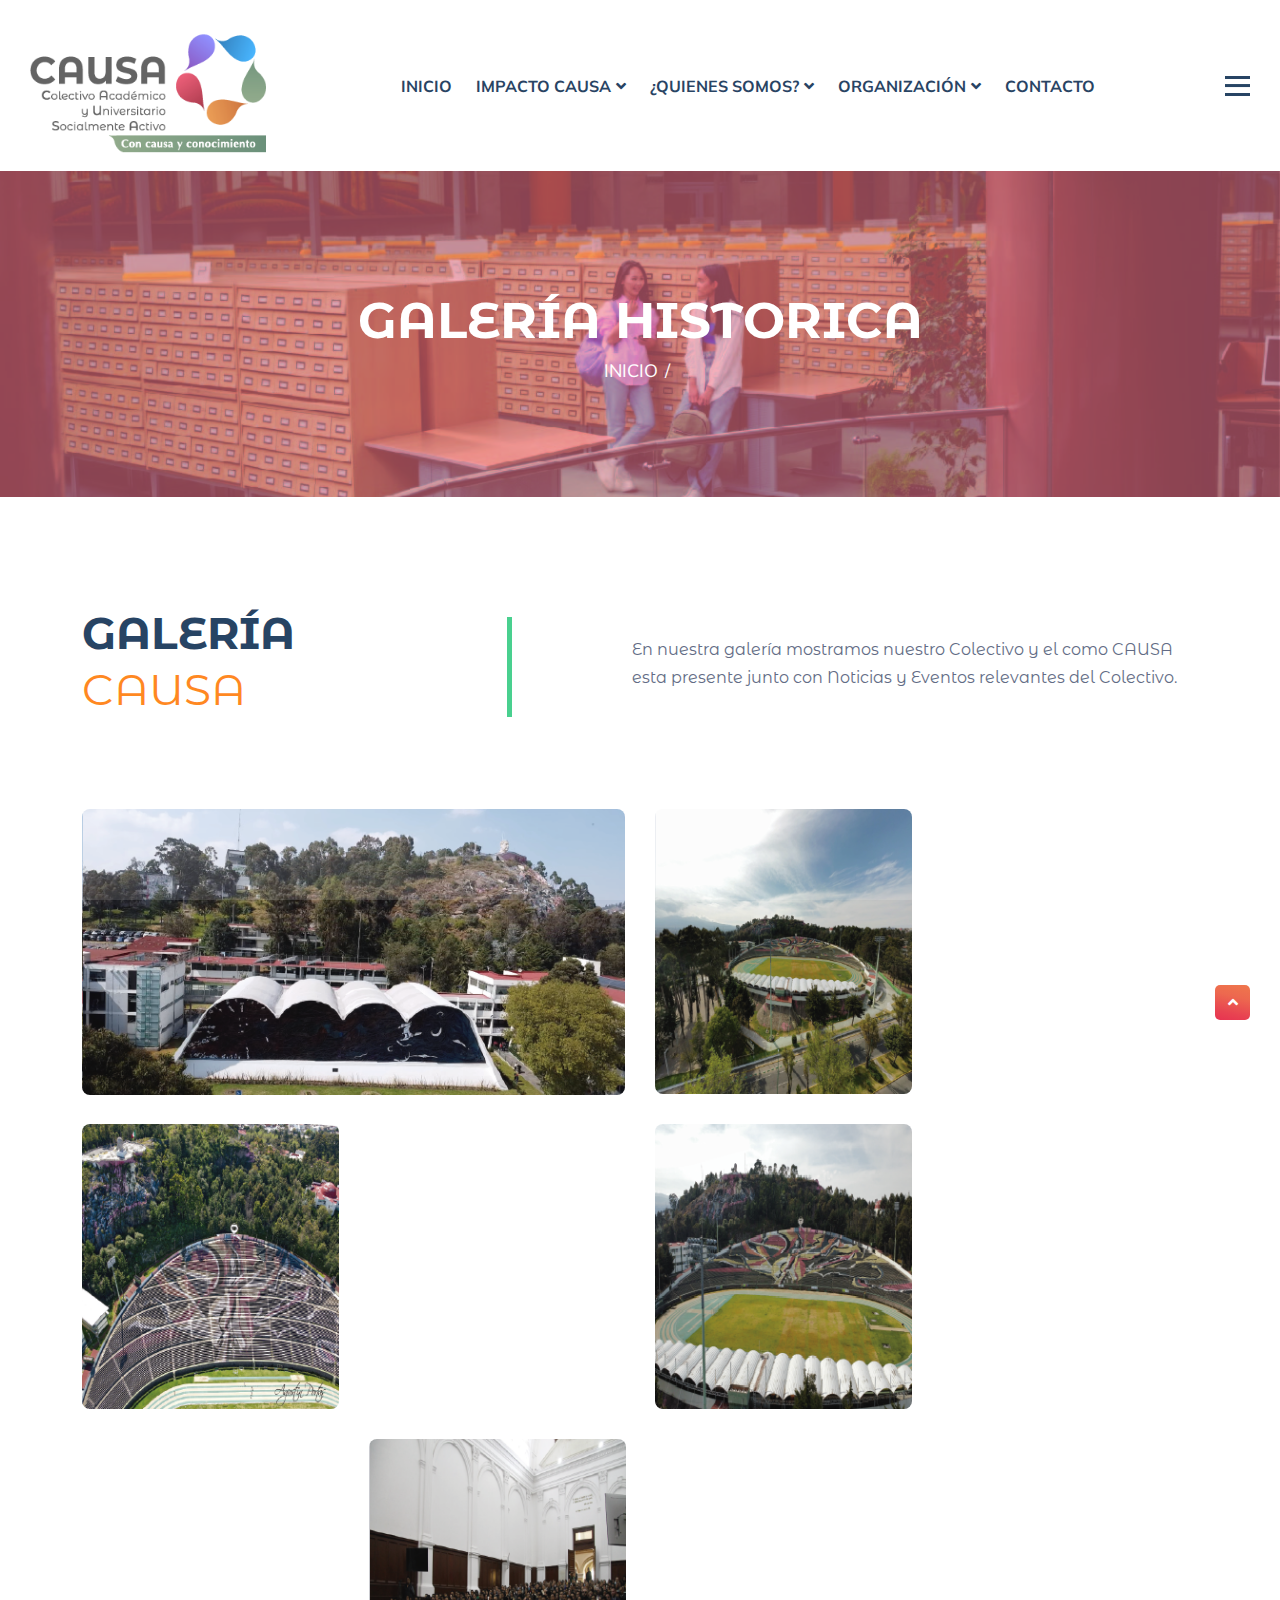
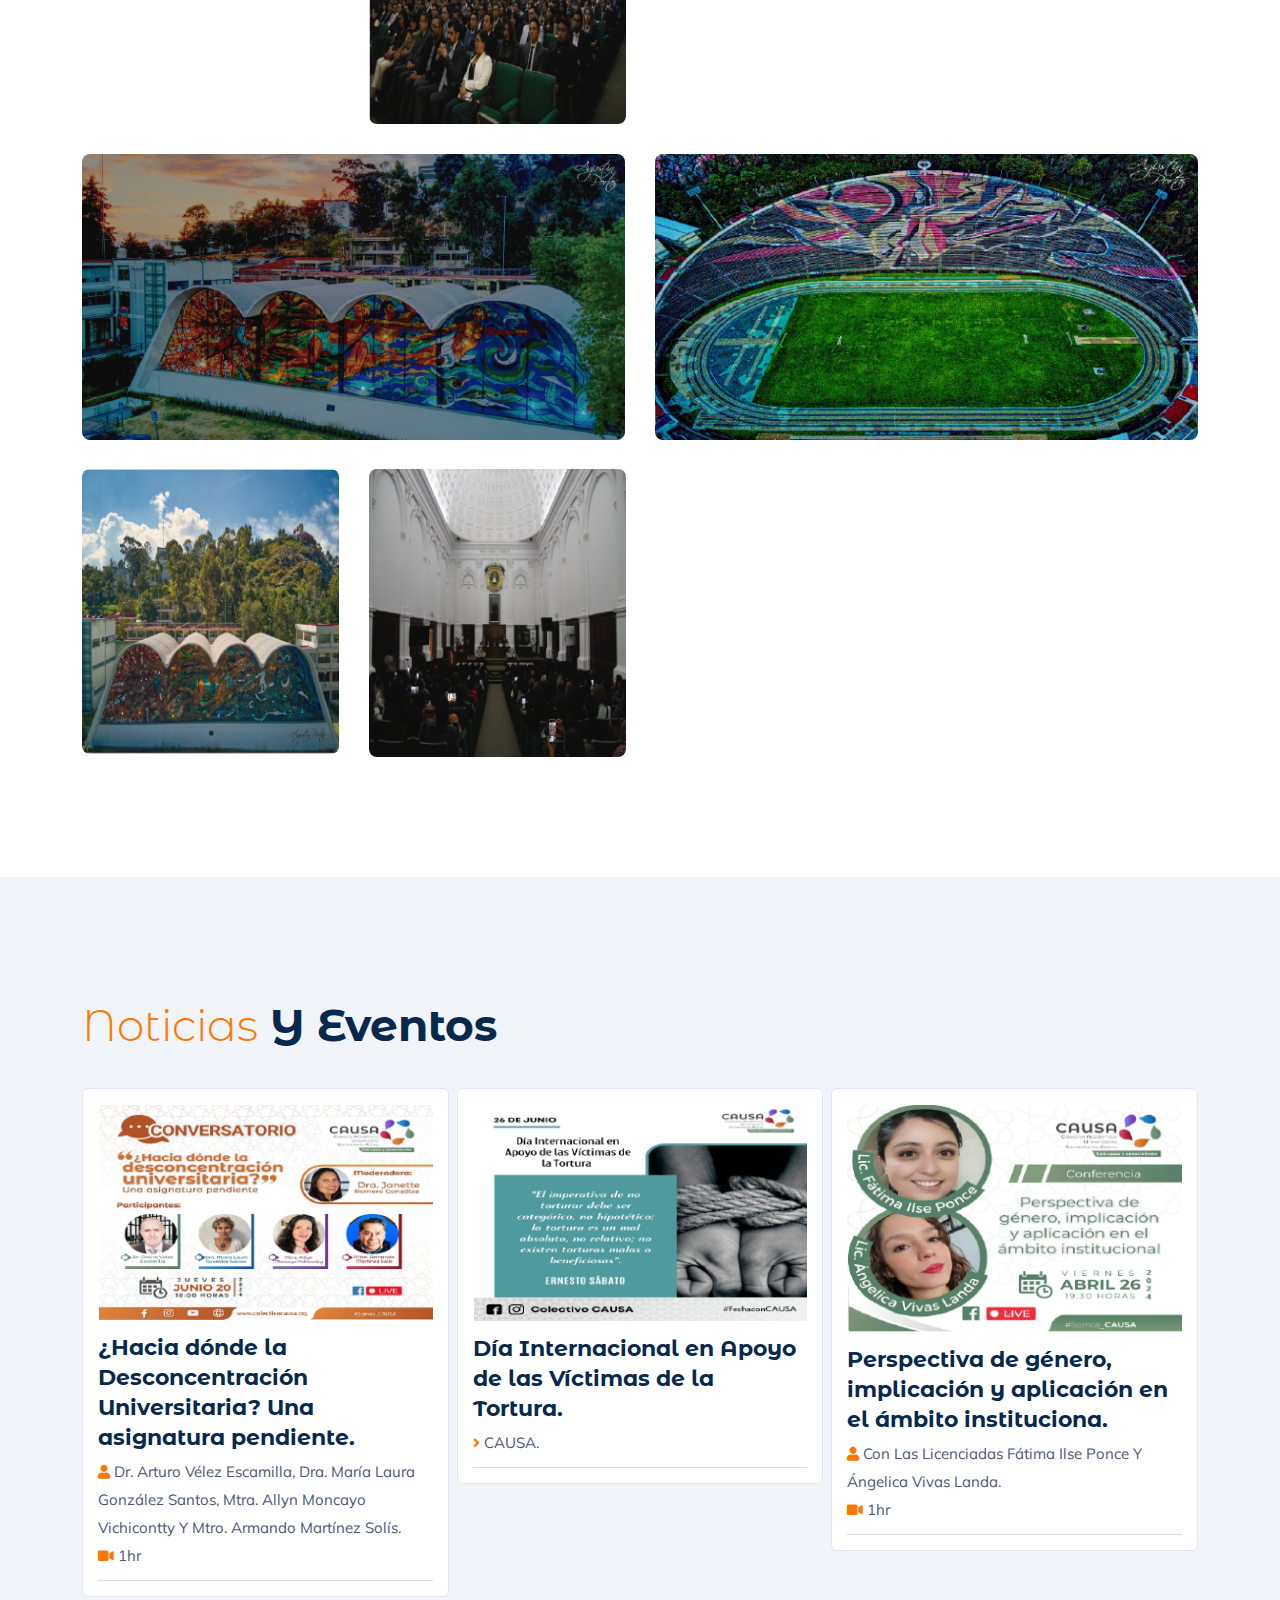
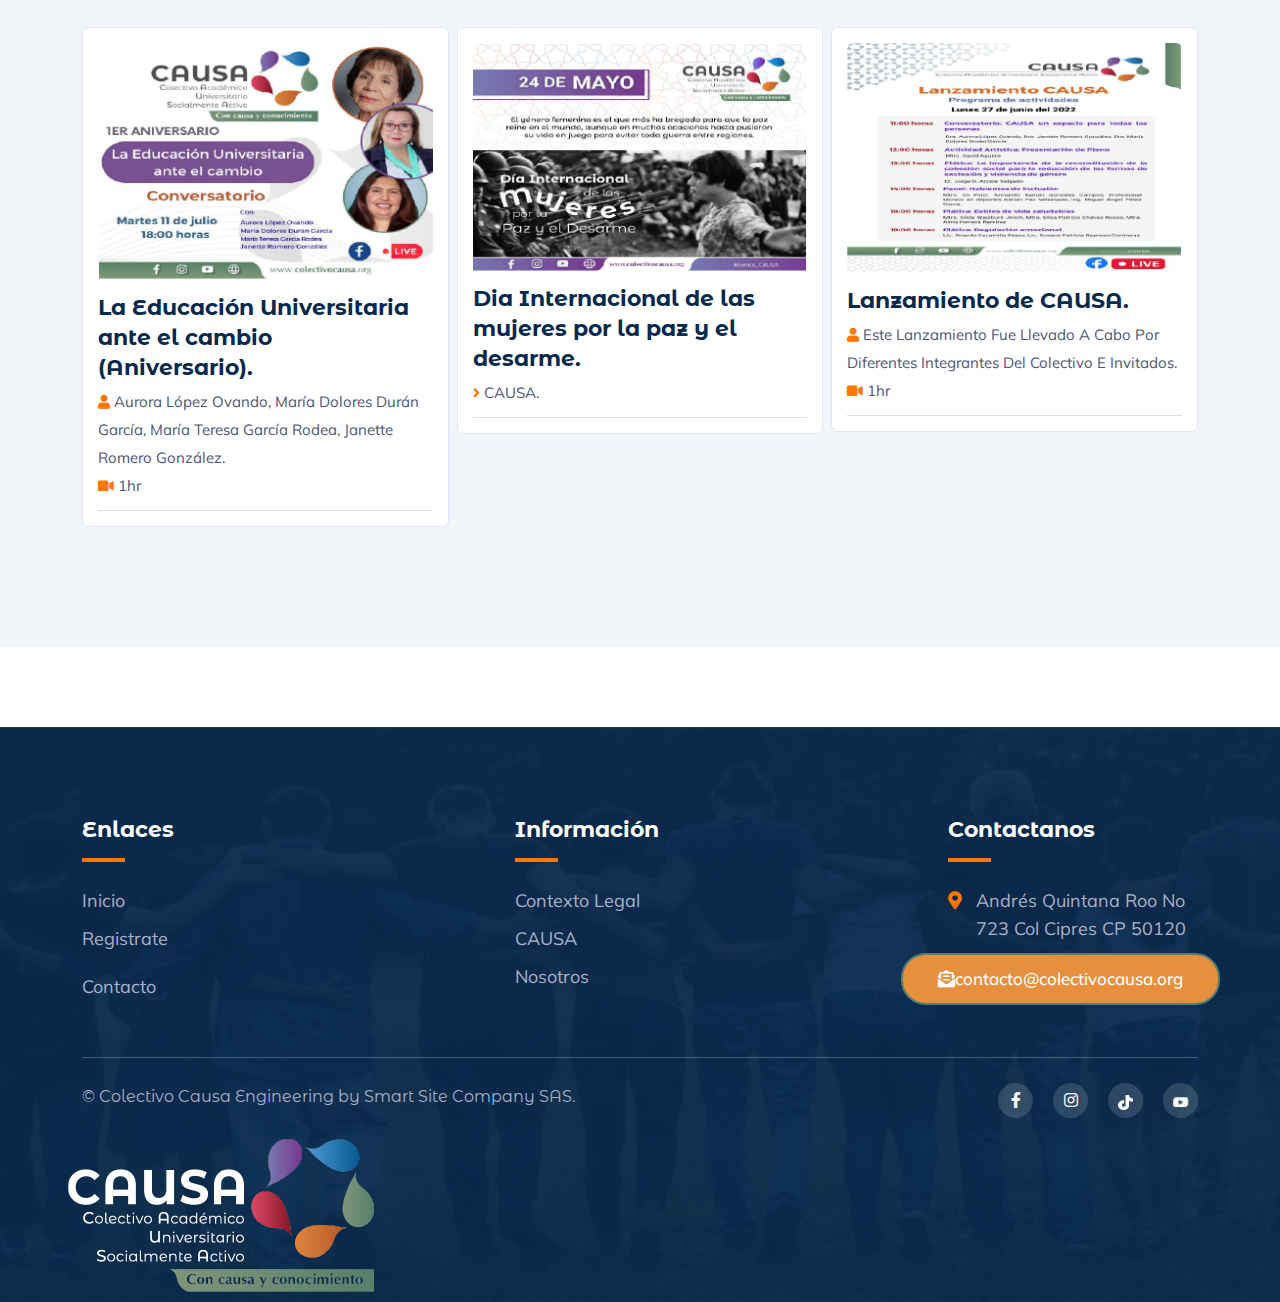
<file: Galeria Historica.html>
<!DOCTYPE html>
<html lang="en">

<head>
    <meta charset="UTF-8">
    <meta name="viewport" content="width=device-width, initial-scale=1.0">
    <meta http-equiv="X-UA-Compatible" content="ie=edge">

    <title>Colectivo CAUSA</title>

    <link rel="stylesheet" href="./assets/css/bootstrap.min.css">
    <link rel="stylesheet" href="./assets/css/all.min.css">
    <link rel="stylesheet" href="./assets/css/animate.css">
    <link rel="stylesheet" href="./assets/css/odometer.css">
    <link rel="stylesheet" href="./assets/css/nice-select.css">
    <link rel="stylesheet" href="./assets/css/owl.min.css">
    <link rel="stylesheet" href="./assets/css/magnific-popup.css">
    <link rel="stylesheet" href="./assets/css/flaticon.css">
    <link rel="stylesheet" href="./assets/css/main.css">
    <link href="https://fonts.googleapis.com/css2?family=Poppins:wght@300;400;500;600;700;800&display=swap&family=Montserrat+Alternates:wght@300;400;500;600;700;800&display=swap" rel="stylesheet">
    <link rel="shortcut icon" href="assets/images/favicon.png" type="image/x-icon">
</head>


<body>
    
    

    <div class="all-sections">
        <!-- ~~~ Loader & Go-Top ~~~ -->
        <div class="overlayer"></div>
        <div class="loader">
            <div class="inner"></div>
        </div>
        <span class="go-top">
            <i class="fas fa-angle-up"></i>
        </span>
        <!-- ~~~ Loader & Go-Top ~~~ -->


    <!-- ~~~ Header Section ~~~ -->
       <header>
        <div class="custom-container">
            <div class="header-area">
                <div class="logo">
                    <a href="https://colectivocausa.org">
                        <img src="./assets/images/logo/logo2.png" alt="logo">
                    </a>
                </div>
                <ul class="menu d-none d-lg-flex flex-wrap">
                    <li>
                        <a href="https://colectivocausa.org">INICIO</a>
                    </li>


                    <li>
                        <a href="#0">IMPACTO CAUSA</a>
                        <ul class="submenu">
                            <!--li>
                                <a href="#0">Actividades</a>
                            </li-->
                            <li>
                                <a href="Galeria Historica.html">Galeria Historica</a>
                            </li>
                        </ul>
                    </li>


                    <li>
                        <a href="#0">¿QUIENES SOMOS?</a>
                        <ul class="submenu">
                            <li>
                                <a href="Nosotros.html">Nosotros</a>
                            </li>
                            <!--li>
                                <a href="#0">Preguntas frecuentes</a>
                            </li-->
                        </ul>
                    </li>


                    <li>
                        <a href="#0">ORGANIZACIÓN</a>
                        <ul class="submenu">
                            <li>
                                <a href="Areas de Atencion.html">Áreas de Atención</a>
                            </li>
                            <li>
                                <a href="Contexto Legal.html">Contexto Legal</a>
                            </li>
                        </ul>
                    </li>


                    <li>
                        <a href="Contacto.html">CONTACTO</a>
                    </li>
                </ul>
                <div class="header-bar ml-4">
                    <span></span>
                    <span></span>
                    <span></span>
                </div>
                <a href="https://colectivocausa.blogspot.com/2024/06/el-siguiente-espacio-esta-dirigido-los.html" target="_blank" class="custom-button10">BLOG</a>
                <a href="https://docs.google.com/forms/d/e/1FAIpQLSdaHBNuzk2-687ATDYY1quUyqUij4fxT-1NXN6vSpt9uJlINQ/viewform" target="_blank" class="custom-button11"><i class="fas fa-user"></i><span>REGISTRARSE</span></a>
            </div>
        </div>
    </header>
    <!-- ~~~ Header Section ~~~ -->

    <!-- ~~~ Mobile Menu ~~~ -->
    <div class="mobile-menu">
        <span class="close-mobile-menu">
            <i class="fas fa-times"></i>
        </span>
        <div class="w-100 d-flex flex-wrap justify-content-center align-items-center">
            <a href="https://colectivocausa.blogspot.com/2024/06/el-siguiente-espacio-esta-dirigido-los.html" target="_blank" class="custom-button">BLOG</a>
            <a href="https://docs.google.com/forms/d/e/1FAIpQLSdaHBNuzk2-687ATDYY1quUyqUij4fxT-1NXN6vSpt9uJlINQ/viewform" target="_blank" class="custom-button"><i class="fas fa-user"></i><span>REGISTRARSE</span></a>
            <div class="w-100 d-lg-none">
                <ul class="menu">
                    <li>
                        <a href="https://colectivocausa.org">INICIO</a>
                    </li>


                    <li>
                        <a href="#0">IMPACTO CAUSA</a>
                        <ul class="submenu">
                            <!--li>
                                <a href="#0">Actividades</a>
                            </li-->
                            <li>
                                <a href="Galeria Historica.html">Galeria Historica</a>
                            </li>
                        </ul>
                    </li>


                    <li>
                        <a href="#0">¿QUIENES SOMOS?</a>
                        <ul class="submenu">
                            <li>
                                <a href="Nosotros.html">Nosotros</a>
                            </li>
                            <!--li>
                                <a href="#0">Preguntas frecuentes</a>
                            </li-->
                        </ul>
                    </li>


                    <li>
                        <a href="#0">ORGANIZACIÓN</a>
                        <ul class="submenu">
                            <li>
                                <a href="Areas de Atencion.html">Áreas de Atención</a>
                            </li>
                            <li>
                                <a href="Contexto Legal.html">Contexto Legal</a>
                            </li>
                        </ul>
                    </li>
                    <li>
                        <a href="Contacto.html">CONTACTO</a>
                    </li>
                </ul>
            </div>
        </div>
    </div>
    <!-- ~~~ Mobile Menu ~~~ -->


        <!-- ~~~ Hero Section ~~~ -->
        <section class="hero-section banner-overlay bg_img" data-img="./assets/images/banner/banner-bg2.jpg">
            
            <div class="custom-container">
                <div class="hero-content">
                    <h1 class="title uppercase cl-white">GALERÍA HISTORICA</h1>
                    <ul class="breadcrumb cl-white p-0 m-0">
                        <li>
                            <a href="https://colectivocausa.org/">INICIO</a>
                        </li>
                        <li>
                        </li>
                    </ul>
                </div>
            </div>
        </section>
        <!-- ~~~ Hero Section ~~~ -->

        <!-- ~~~ Gallery Section ~~~ -->
        <section class="gallery-section pt-120 pb-120">
            <div class="container">
                <div class="d-flex flex-wrap align-items-center mb-5 mb-sm-5">
                    <div class="gallery-header-left">
                        <h2 class="title">GALERÍA <span class="cl-theme fw-400">CAUSA</span></h2>
                    </div>
                    <div class="gallery-header-right">
                        <p>En nuestra galería mostramos nuestro Colectivo y el como CAUSA esta presente junto con Noticias y Eventos relevantes del Colectivo.</p>
                    </div>
                </div>        
                <h2 class="title"> ㅤㅤㅤㅤㅤㅤㅤ <span class="cl-theme fw-400"> ㅤㅤㅤㅤㅤㅤ</span></h2>
                <!--h2 class="title">NUESTRO <span class="cl-theme fw-400">COLECTIVO</span></h2-->
                <div class="m--15">
                    <div class="grid-area">
                        <div class="grid-item item--lg">
                            <div class="gallery-img">
                                <div class="cont">
                                    <a href="./assets/images/gallery/lg-1.png" class="magnific_img_popup">
                                        <i class="flaticon-add"></i>
                                    </a>
                                </div>
                                <img src="./assets/images/gallery/01.png" alt="gallery">
                            </div>
                        </div>
                        <div class="grid-item">
                            <div class="gallery-img">
                                <div class="cont">
                                    <a href="./assets/images/gallery/lg-2.png" class="magnific_img_popup">
                                        <i class="flaticon-add"></i>
                                    </a>
                                </div>
                                <img src="./assets/images/gallery/02.png" alt="gallery">
                            </div>
                        </div>
                        <div class="grid-item">
                            <div class="gallery-img">
                                <div class="cont">
                                    <a href="./assets/images/gallery/lg-3.png" class="magnific_img_popup">
                                        <i class="flaticon-add"></i>
                                    </a>
                                </div>
                                <img src="./assets/images/gallery/03.png" alt="gallery">
                            </div>
                        </div>
                        <div class="grid-item">
                            <div class="gallery-img">
                                <div class="cont">
                                    <a href="./assets/images/gallery/lg-4.png" class="magnific_img_popup">
                                        <i class="flaticon-add"></i>
                                    </a>
                                </div>
                                <img src="./assets/images/gallery/04.png" alt="gallery">
                            </div>
                        </div>
                        <div class="grid-item">
                            <div class="gallery-img">
                                <div class="cont">
                                    <a href="./assets/images/gallery/lg-5.png" class="magnific_img_popup">
                                        <i class="flaticon-add"></i>
                                    </a>
                                </div>
                                <img src="./assets/images/gallery/05.png" alt="gallery">
                            </div>
                        </div>
                        <div class="grid-item item--lg">
                            <div class="gallery-img">
                                <div class="cont">
                                    <a href="./assets/images/gallery/lg-6.png" class="magnific_img_popup">
                                        <i class="flaticon-add"></i>
                                    </a>
                                </div>
                                <img src="./assets/images/gallery/06.png" alt="gallery">
                            </div>
                        </div>
                        <div class="grid-item item--lg">
                            <div class="gallery-img">
                                <div class="cont">
                                    <a href="./assets/images/gallery/lg-7.png" class="magnific_img_popup">
                                        <i class="flaticon-add"></i>
                                    </a>
                                </div>
                                <img src="./assets/images/gallery/07.png" alt="gallery">
                            </div>
                        </div>
                        <div class="grid-item">
                            <div class="gallery-img">
                                <div class="cont">
                                    <a href="./assets/images/gallery/lg-8.png" class="magnific_img_popup">
                                        <i class="flaticon-add"></i>
                                    </a>
                                </div>
                                <img src="./assets/images/gallery/08.png" alt="gallery">
                            </div>
                        </div>
                        <div class="grid-item">
                            <div class="gallery-img">
                                <div class="cont">
                                    <a href="./assets/images/gallery/lg-9.png" class="magnific_img_popup">
                                        <i class="flaticon-add"></i>
                                    </a>
                                </div>
                                <img src="./assets/images/gallery/09.png" alt="gallery">
                            </div>
                        </div>
                    </div>
                </div>
            </div>
        </section>
        
        <!-- ~~~ Events Section ~~~ -->
        <section class="course-section pt-120 pb-120 section-bg oh pos-rel">
            <div class="container">
                <div class="section-header">
                    <span class="category"></span>
                    <h2 class="title"><span>Noticias</span> y Eventos</h2>
                </div>
                <div class="row justify-content-center mb-30-none">
                    <div class="col-xl-4 col-md-6 col-sm-10">
                        <div class="course-item">
                            <div class="thumb">
                                <a>
                                    <img src="./assets/images/course/01.png" alt="course">
                                </a>
                            </div>
                            <div class="content">
                                <h5 class="title">
                                    <a href="https://www.facebook.com/CAUSAColectivo/videos/992114499087340" target="_blank">¿Hacia dónde la Desconcentración Universitaria? Una asignatura pendiente.</a>
                                </h5>
                                <div class="meta-area">
                                    <div class="meta">
                                        <div class="meta-item">
                                            <i class="fas fa-user"></i>
                                            <span>Dr. Arturo Vélez Escamilla, Dra. María Laura González Santos, Mtra. Allyn Moncayo Vichicontty y Mtro. Armando Martínez Solís.</span>
                                        </div>
                                        <div class="meta-item">
                                            <i class="fas fa-video"></i>
                                            <span>1hr</span>
                                        </div>
                                    </div>
                                </div>
                            </div>
                        </div>
                    </div>
                    <div class="col-xl-4 col-md-6 col-sm-10">
                        <div class="course-item">
                            <div class="thumb">
                                <a href="#0">
                                    <img src="./assets/images/course/02.png" alt="course">
                                </a>
                            </div>
                            <div class="content">
                                <h5 class="title">
                                    <a href="https://www.facebook.com/photo/?fbid=122864603774416&set=a.115316091195934" target="_blank">Día Internacional en Apoyo de las Víctimas de la Tortura.</a>
                                </h5>
                                <div class="meta-area">
                                    <div class="meta">
                                        <div class="meta-item">
                                            <i class="fas fa-angle-right"></i>
                                            <span>CAUSA.</span>
                                        </div>
                                        <div class="meta-item">
                                            <i class="fas fa-photo"></i>
                                            <span></span>
                                        </div>
                                    </div>
                                </div>
                            </div>
                        </div>
                    </div>
                    <div class="col-xl-4 col-md-6 col-sm-10">
                        <div class="course-item">
                            <div class="thumb">
                                <a href="#0">
                                    <img src="./assets/images/course/03.png" alt="course">
                                </a>
                            </div>
                            <div class="content">
                                <h5 class="title">
                                    <a href="https://www.facebook.com/CAUSAColectivo/videos/350582028002941" target="_blank">Perspectiva de género, implicación y aplicación en el ámbito instituciona.</a>
                                </h5>
                                <div class="meta-area">
                                    <div class="meta">
                                        <div class="meta-item">
                                            <i class="fas fa-user"></i>
                                            <span>Con las Licenciadas Fátima Ilse Ponce y Ángelica Vivas Landa.</span>
                                        </div>
                                        <div class="meta-item">
                                            <i class="fas fa-video"></i>
                                            <span>1hr</span>
                                        </div>
                                    </div>
                                </div>
                            </div>
                        </div>
                    </div>
                    <div class="col-xl-4 col-md-6 col-sm-10">
                        <div class="course-item">
                            <div class="thumb">
                                <a>
                                    <img src="./assets/images/course/04.png" alt="course">
                                </a>
                            </div>
                            <div class="content">
                                <h5 class="title">
                                    <a href="https://www.facebook.com/watch/live/?ref=watch_permalink&v=3547452348915164" target="_blank">La Educación Universitaria ante el cambio (Aniversario).</a>
                                </h5>
                                <div class="meta-area">
                                    <div class="meta">
                                        <div class="meta-item">
                                            <i class="fas fa-user"></i>
                                            <span>Aurora López Ovando, María Dolores Durán García, María Teresa García Rodea, Janette Romero González.</span>
                                        </div>
                                        <div class="meta-item">
                                            <i class="fas fa-video"></i>
                                            <span>1hr</span>
                                        </div>
                                    </div>
                                </div>
                            </div>
                        </div>
                    </div>
                    <div class="col-xl-4 col-md-6 col-sm-10">
                        <div class="course-item">
                            <div class="thumb">
                                <a href="#0">
                                    <img src="./assets/images/course/05.png" alt="course">
                                </a>
                            </div>
                            <div class="content">
                                <h5 class="title">
                                    <a href="https://www.facebook.com/photo?fbid=435095692598489&set=a.123021243805937" target="_blank">Dia Internacional de las mujeres por la paz y el desarme.</a>
                                </h5>
                                <div class="meta-area">
                                    <div class="meta">
                                        <div class="meta-item">
                                            <i class="fas fa-angle-right"></i>
                                            <span>CAUSA.</span>
                                        </div>
                                        <div class="meta-item">
                                            <i class="fas fa-photo"></i>
                                            <span></span>
                                        </div>
                                    </div>
                                </div>
                            </div>
                        </div>
                    </div>
                    <div class="col-xl-4 col-md-6 col-sm-10">
                        <div class="course-item">
                            <div class="thumb">
                                <a>
                                    <img src="./assets/images/course/06.png" alt="course">
                                </a>
                            </div>
                            <div class="content">
                                <h5 class="title">
                                    <a href="https://www.facebook.com/CAUSAColectivo/videos/729424518178677" target="_blank">Lanzamiento de CAUSA.</a>
                                </h5>
                                <div class="meta-area">
                                    <div class="meta">
                                        <div class="meta-item">
                                            <i class="fas fa-user"></i>
                                            <span>Este lanzamiento fue llevado a cabo por diferentes integrantes del Colectivo e invitados.</span>
                                        </div>
                                        <div class="meta-item">
                                            <i class="fas fa-video"></i>
                                            <span>1hr</span>
                                        </div>
                                    </div>
                                </div>
                            </div>
                        </div>
                    </div>
                </div>
            </div>
        </section>
        <!-- ~~~ Events Section ~~~ --> 
        <!-- ~~~ Gallery Section ~~~ -->

        <!-- ~~~ Footer Section ~~~ -->
        <footer class="bg_img mt-80" data-img="./assets/images/footer/footer-bg.jpg">
            <div class="footer-section oh pos-rel">
                <div class="container">
                    <div class="footer-top">
                        <div class="footer-area">
                            <div class="footer-widget widget-link">
                                <h5 class="title">Enlaces</h5>
                                <ul>
                                    <li>
                                        <a href="https://colectivocausa.org/">Inicio</a>
                                    </li>
                                    <li>
                                        <a href="https://docs.google.com/forms/d/e/1FAIpQLSdaHBNuzk2-687ATDYY1quUyqUij4fxT-1NXN6vSpt9uJlINQ/viewform" target="_blank">Registrate</a>
                                    </li>
                                    <li>
                                    <li>
                                        <a href="Contacto.html">Contacto</a>
                                    </li>
                                </ul>
                            </div>
                            <div class="footer-widget widget-link">
                                <h5 class="title">Información</h5>
                                <ul>
                                    <li>
                                        <a href="Contexto Legal.html">Contexto Legal</a>
                                    </li>
                                    <li>
                                        <a href="https://colectivocausa.org/">CAUSA</a>
                                    </li>
                                    <li>
                                        <a href="Nosotros.html">Nosotros</a>
                                    </li>
                                </ul>
                            </div>
                            <div class="footer-widget widget-info">
                                <h5 class="title">Contactanos</h5>
                                <ul>
                                    <li>
                                        <div class="icon">
                                            <i class="fas fa-map-marker-alt"></i>
                                        </div>
                                        <div class="content">
                                            <span>Andrés Quintana Roo No 723 Col Cipres CP 50120</span>
                                        </div>
                                    </li>
                                    <div class="icon">
                                        <a href="https://mail.hostinger.com/?_task=logout&_token=N6PXyfjUJ2aAARogbCAW6yrpaib5wTgw" target="_blank" class="custom-button12"><i class="fas fa-envelope-open-text"></i>contacto@colectivocausa.org</a>
                                    </div>
                                </ul>                                        
                            </div>
                        </div>
                    </div>
                    <div class="copyright-area">
                        <div class="left">
                            <p>&copy; Colectivo Causa Engineering by Smart Site Company SAS.</p>
                        </div>
                        <div class="right">
                            <ul class="social-icons">
                                <li>
                                    <a href="https://www.facebook.com/CAUSAColectivo?mibextid=ZbWKwl" target="_blank"><i class="fab fa-facebook-f"></i></a>
                                </li>
                                <li>
                                    <a href="https://www.instagram.com/colectivo_causa/" target="_blank"><i class="fab fa-instagram"></i></a>
                                </li>
                                <li>
                                    <a href="https://www.tiktok.com/@colectivo_causa" target="_blank"><img src="./assets/images/blog/tik-tok.png" width="15" height="15"></a>
                                </li>
                                <li>
                                    <a href="https://www.youtube.com/@Colectivo_CAUSA" target="_blank"><img src="./assets/images/blog/youtube.png" width="16" height="10"></a>
                                </li>
                            </ul>
                        </div>
                        <div class="col-md-8">
                            <div class="thumb">
                                <a href="https://colectivocausa.org/">
                                    <img src="./assets/images/footer/footer-bottom.png" alt="footer">
                                </a>
                            </div>
                        </div>
                    </div>
                </div>
            </div>
        </footer>
        <!-- ~~~ Footer Section ~~~ -->
    </div>


    <script src="./assets/js/jquery-3.6.0.min.js"></script>
    
    <script src="./assets/js/bootstrap.min.js"></script>
    <script src="./assets/js/isotope.pkgd.min.js"></script>
    <script src="./assets/js/magnific-popup.min.js"></script>
    
    <script src="./assets/js/odometer.min.js"></script>
    <script src="./assets/js/viewport.jquery.js"></script>
    <script src="./assets/js/nice-select.js"></script>
    <script src="./assets/js/owl.min.js"></script>
    <script src="./assets/js/main.js"></script>
</body>

</html>
</file>
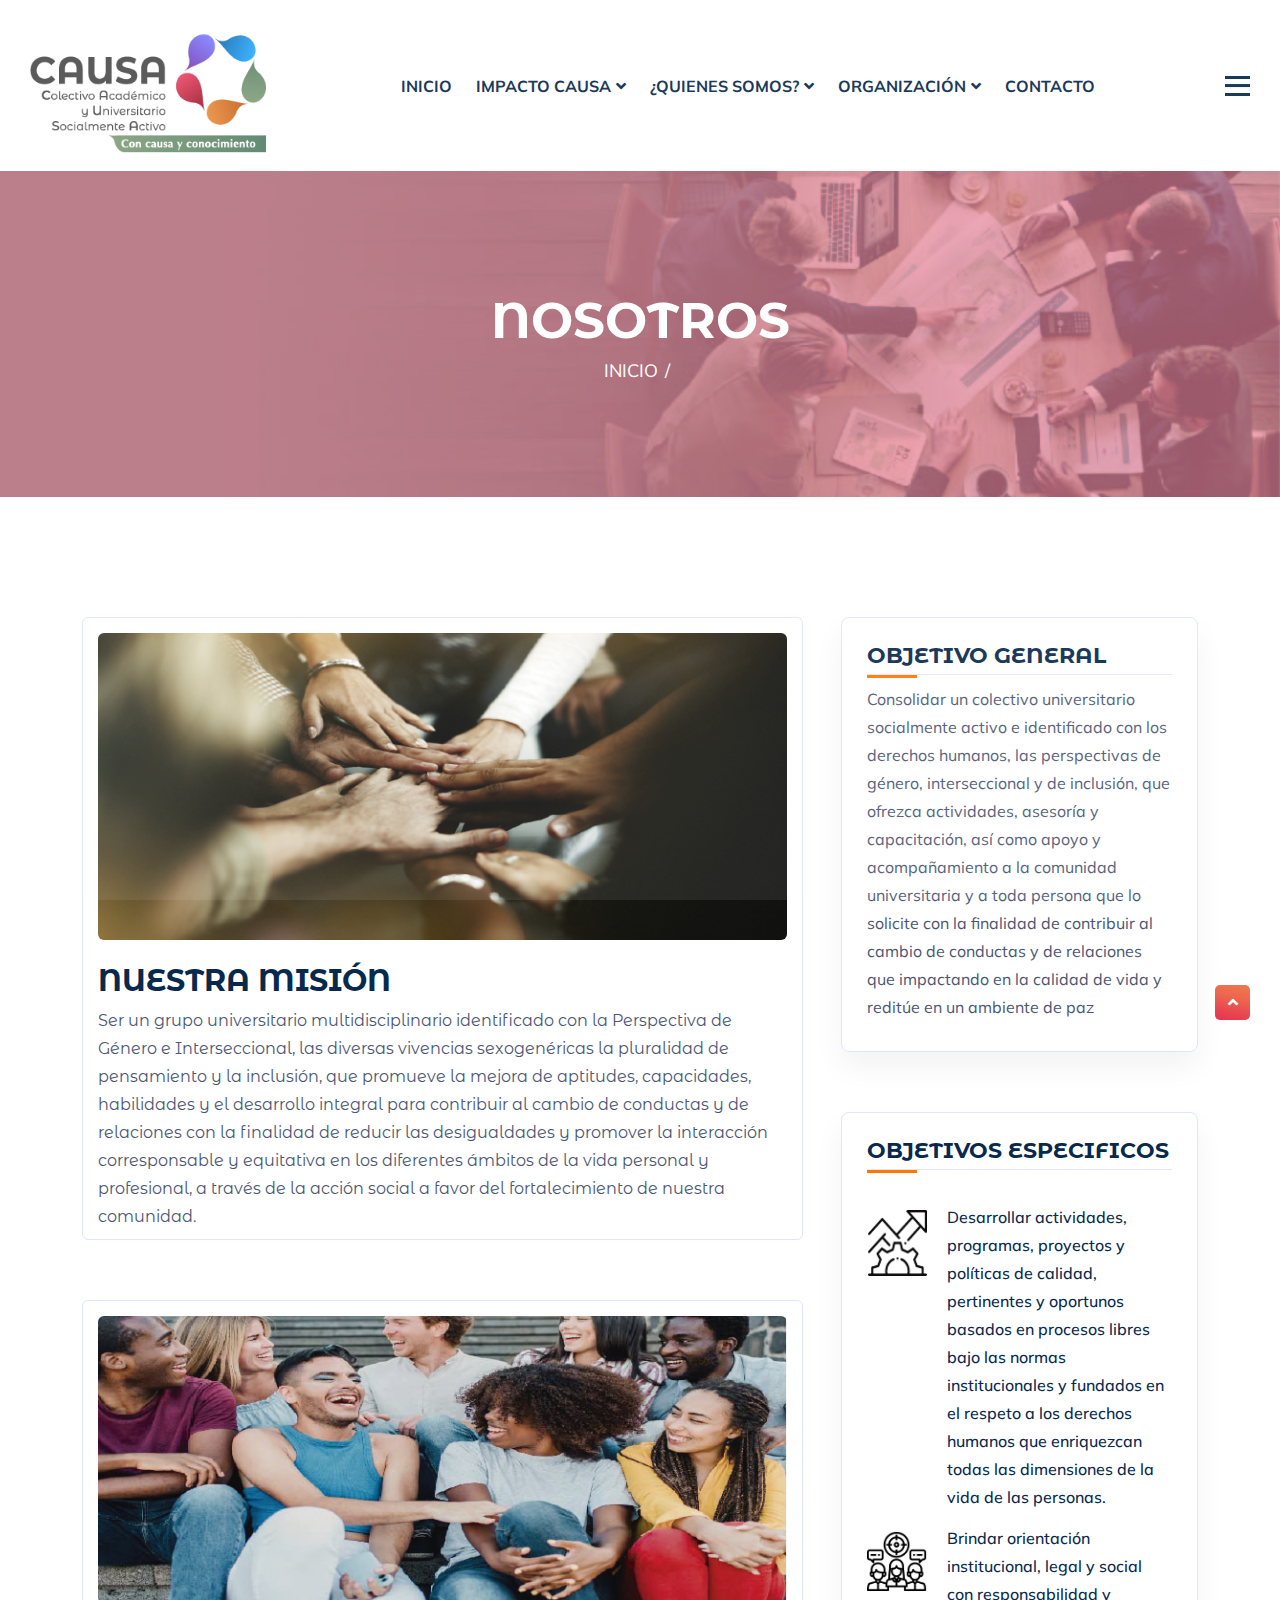
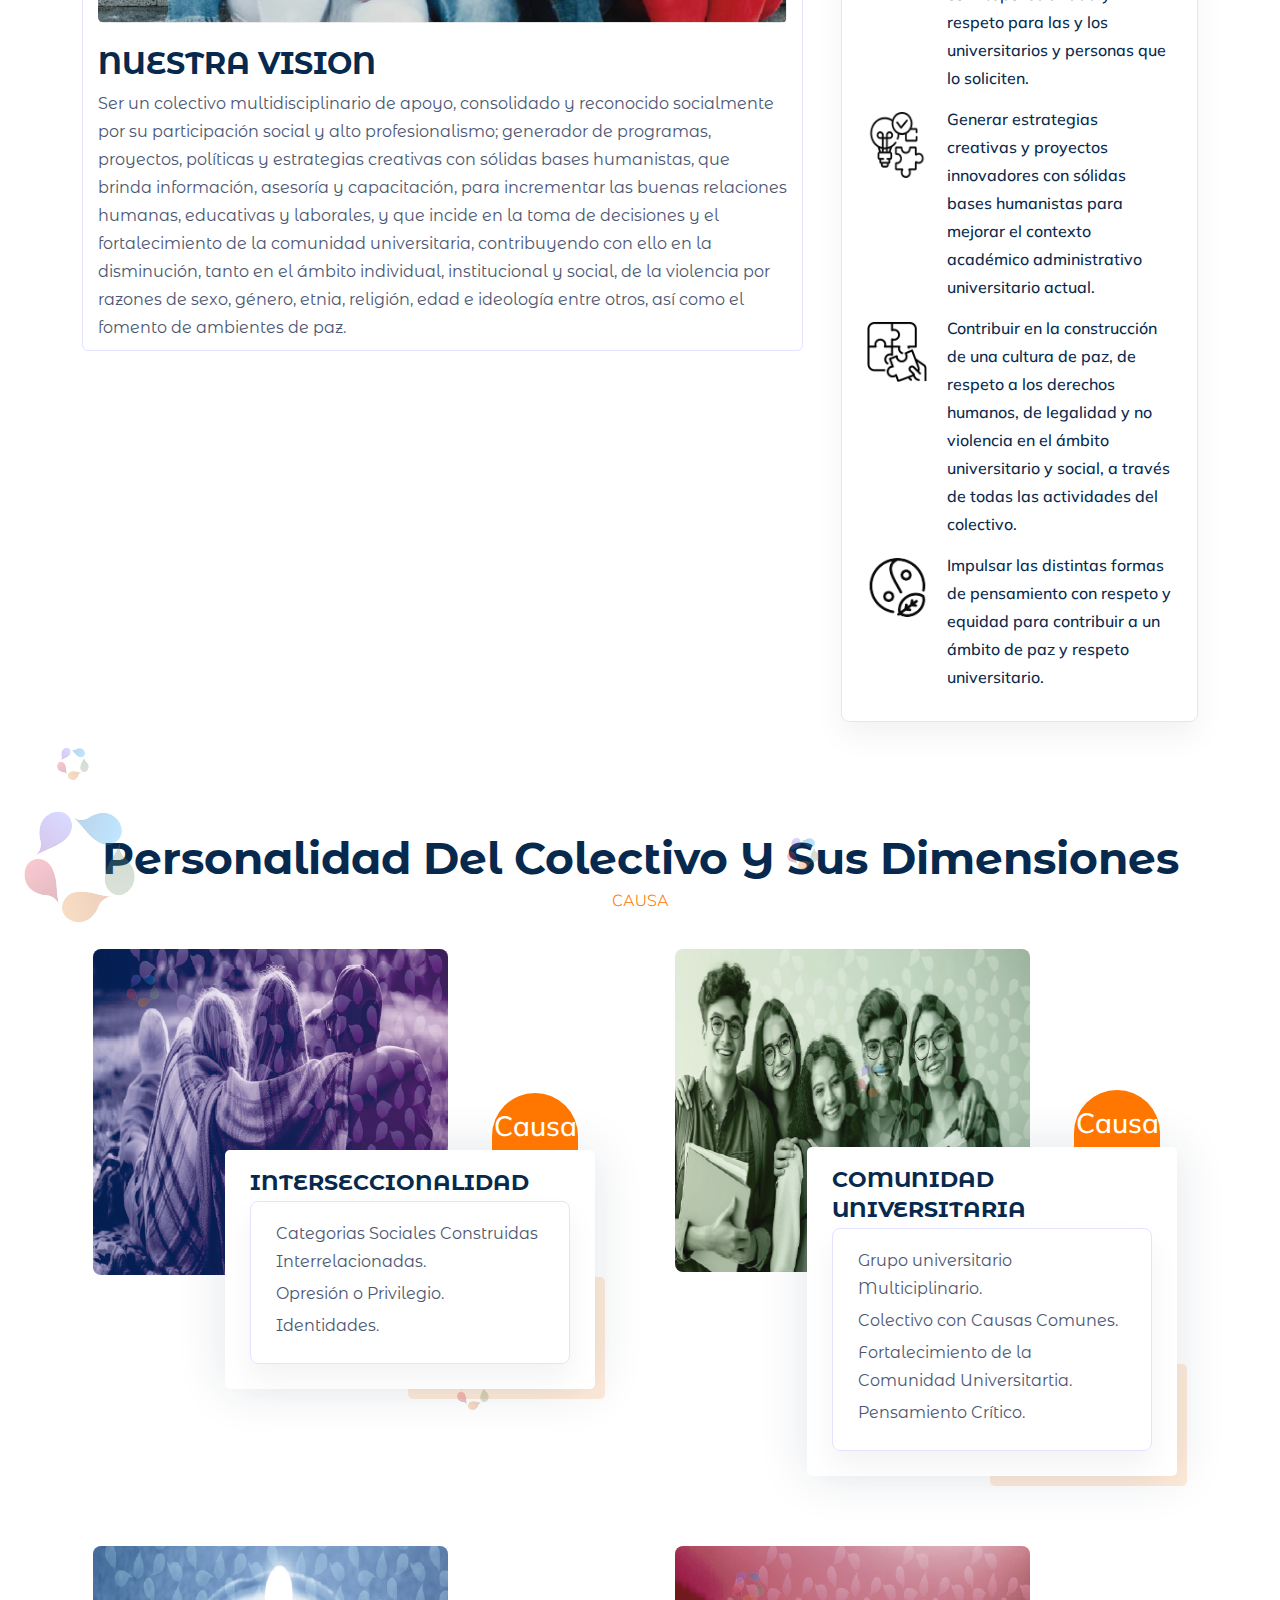
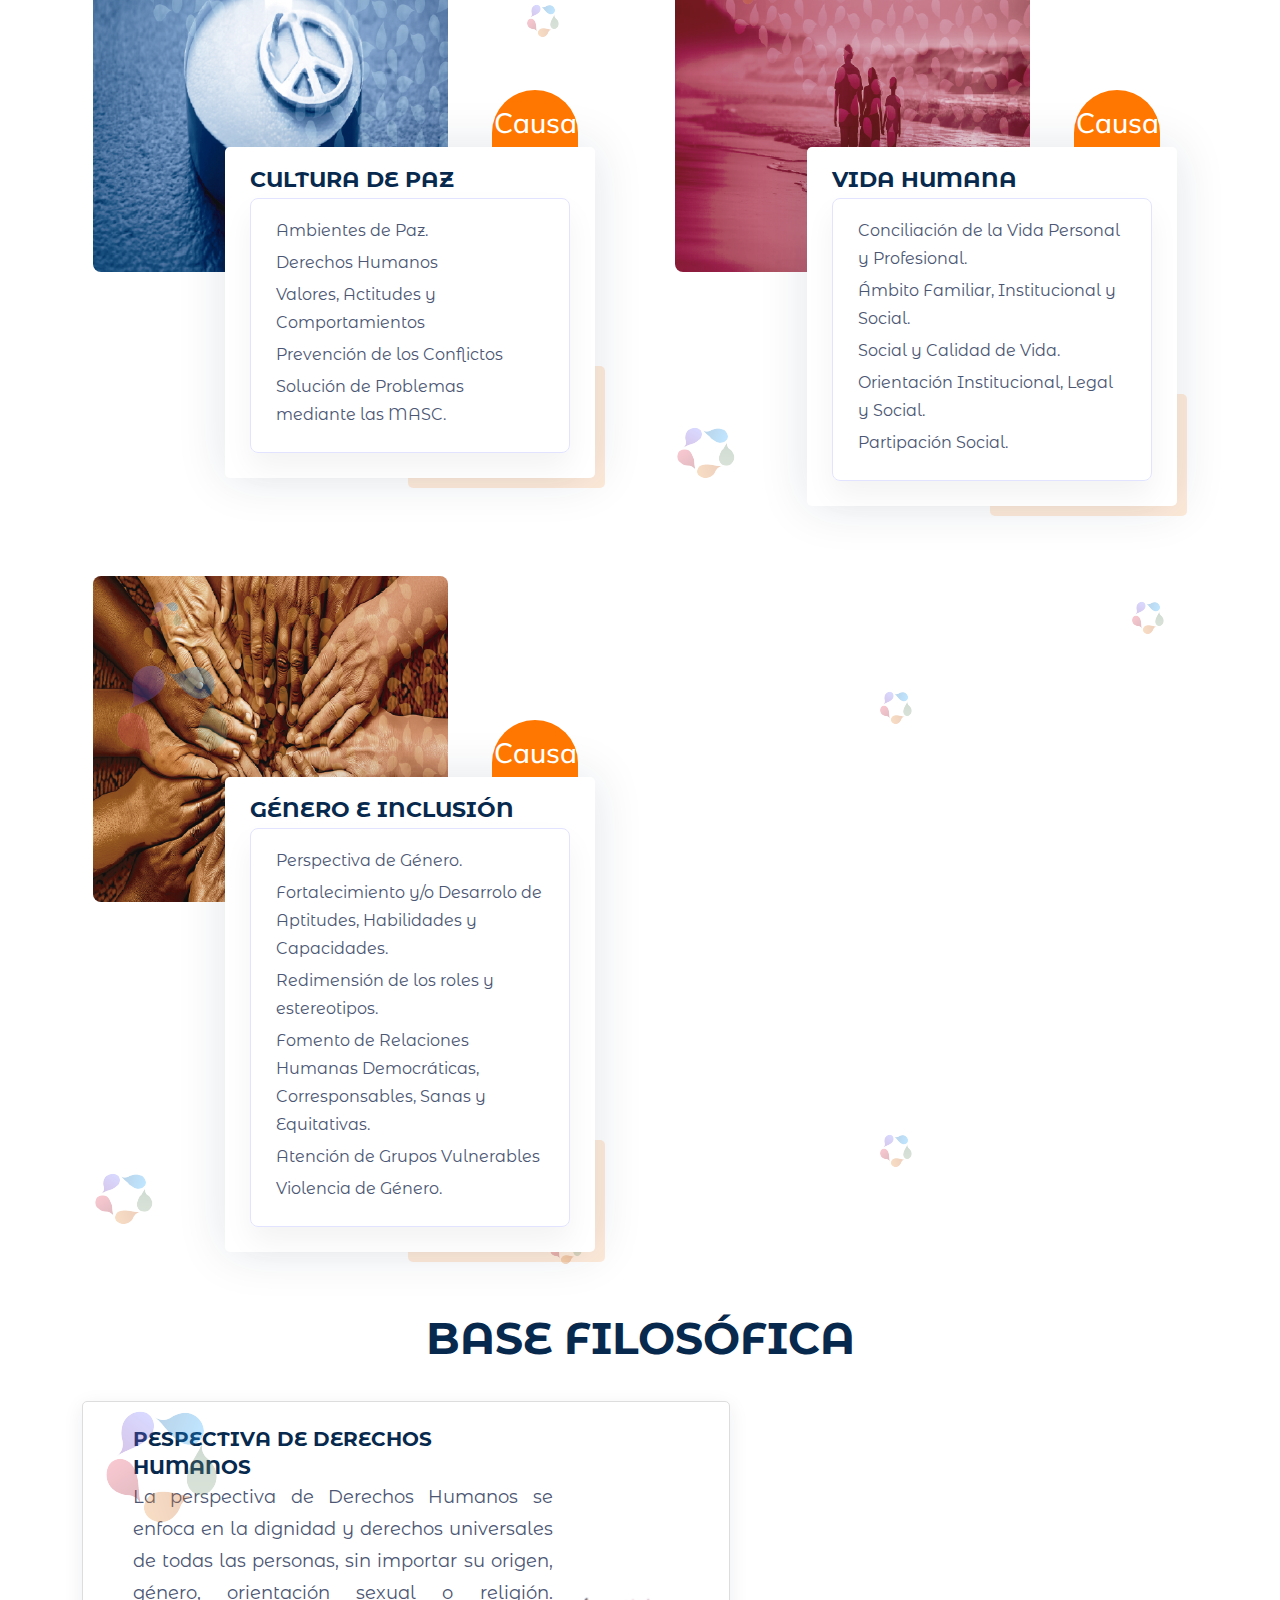
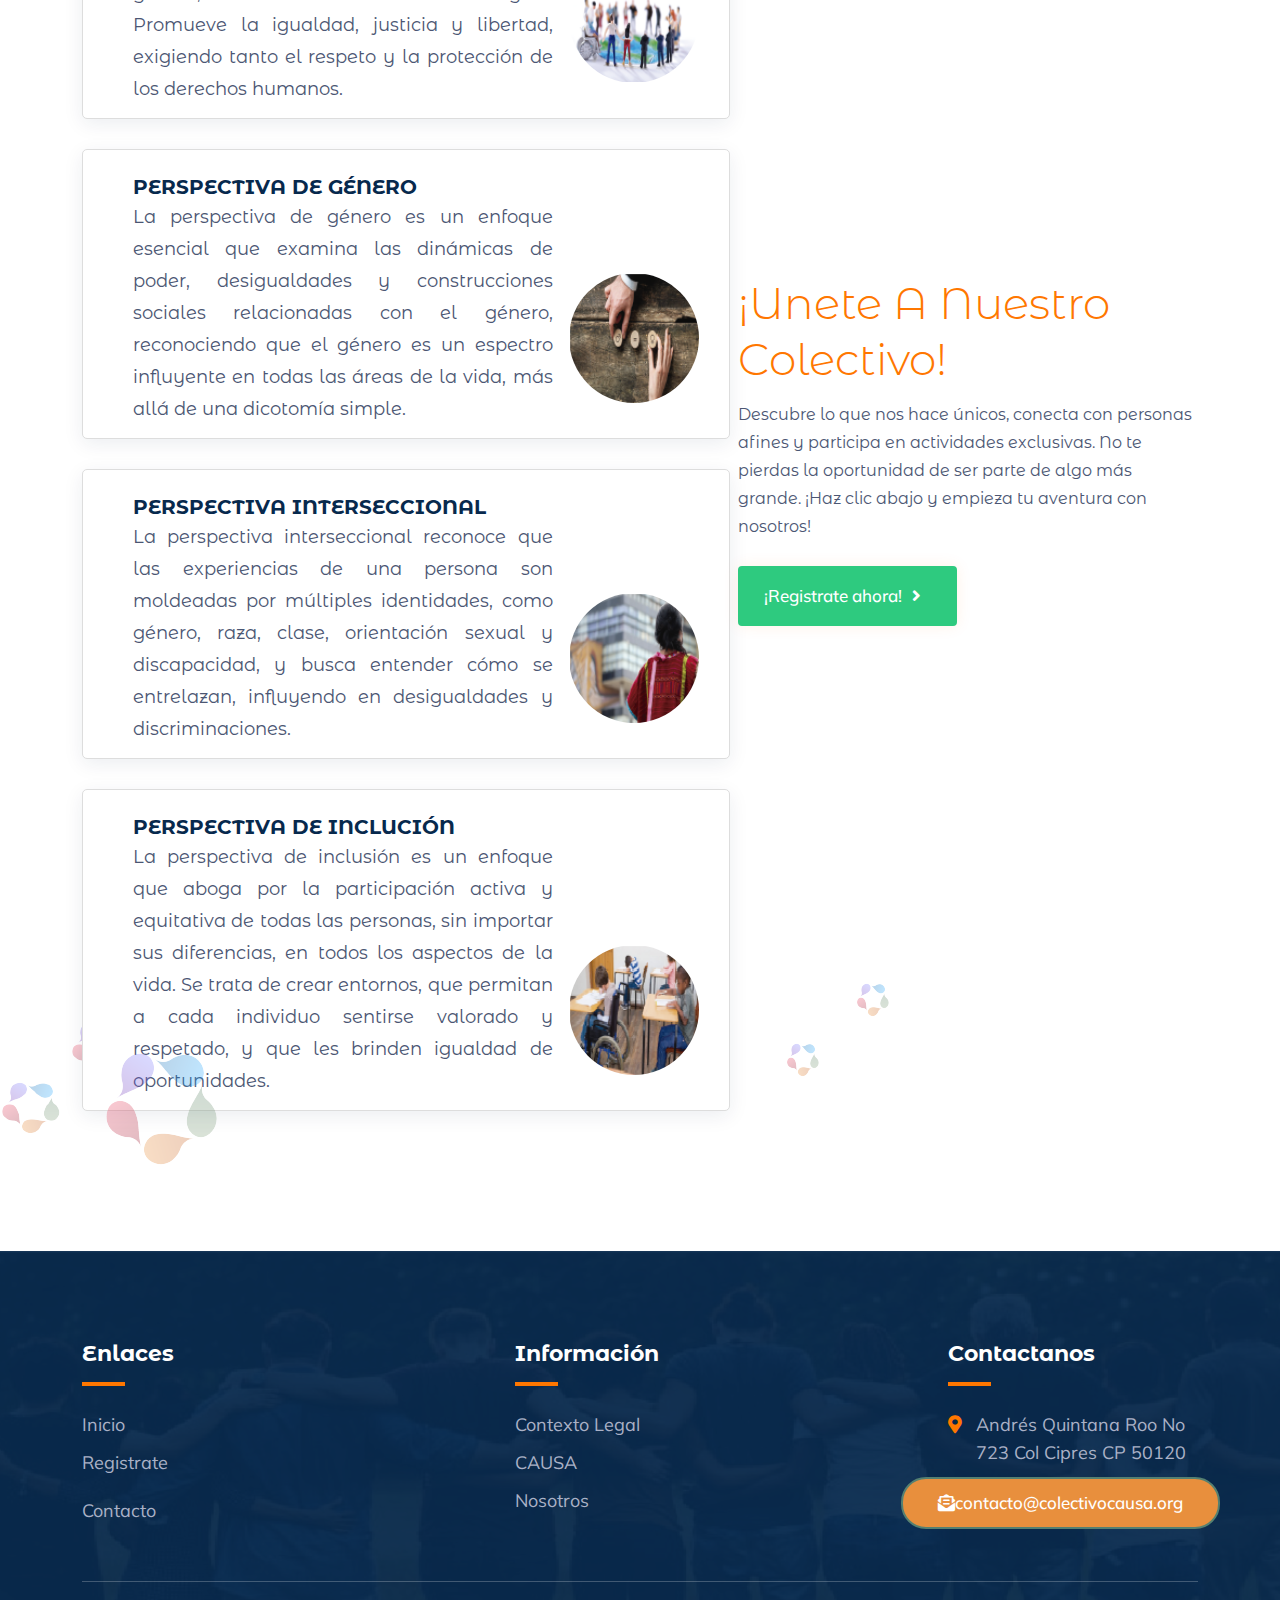
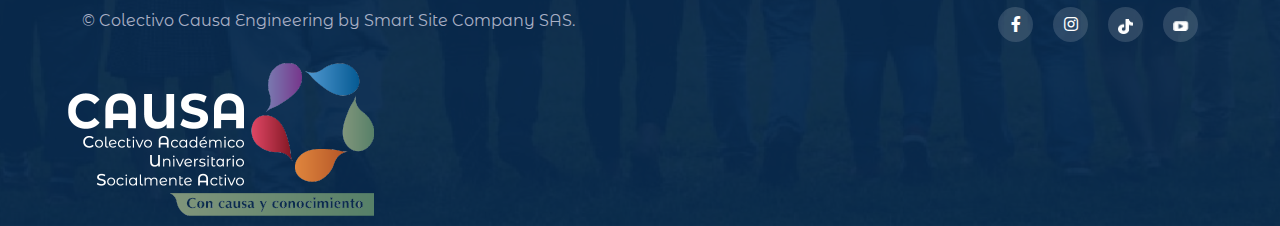
<file: Nosotros.html>
<!DOCTYPE html>
<html lang="en">

<head>
    <meta charset="UTF-8">
    <meta name="viewport" content="width=device-width, initial-scale=1.0">
    <meta http-equiv="X-UA-Compatible" content="ie=edge">

    <title>Colectivo CAUSA</title>

    <link rel="stylesheet" href="./assets/css/bootstrap.min.css">
    <link rel="stylesheet" href="./assets/css/all.min.css">
    <link rel="stylesheet" href="./assets/css/animate.css">
    <link rel="stylesheet" href="./assets/css/odometer.css">
    <link rel="stylesheet" href="./assets/css/nice-select.css">
    <link rel="stylesheet" href="./assets/css/owl.min.css">
    <link rel="stylesheet" href="./assets/css/magnific-popup.css">
    <link rel="stylesheet" href="./assets/css/flaticon.css">
    <link rel="stylesheet" href="./assets/css/main.css">
    <link href="https://fonts.googleapis.com/css2?family=Poppins:wght@300;400;500;600;700;800&display=swap&family=Montserrat+Alternates:wght@300;400;500;600;700;800&display=swap" rel="stylesheet">
    <link rel="shortcut icon" href="assets/images/favicon.png" type="image/x-icon">
</head>


<body>
    
    

    <div class="all-sections">
        <!-- ~~~ Loader & Go-Top ~~~ -->
        <div class="overlayer"></div>
        <div class="loader">
            <div class="inner"></div>
        </div>
        <span class="go-top">
            <i class="fas fa-angle-up"></i>
        </span>
        <!-- ~~~ Loader & Go-Top ~~~ -->


        <!-- ~~~ Header Section ~~~ -->
        <header>
            <div class="custom-container">
                <div class="header-area">
                    <div class="logo">
                        <a href="https://colectivocausa.org">
                            <img src="./assets/images/logo/logo2.png" alt="logo">
                        </a>
                    </div>
                    <ul class="menu d-none d-lg-flex flex-wrap">
                        <li>
                            <a href="https://colectivocausa.org">INICIO</a>
                        </li>


                        <li>
                            <a href="#0">IMPACTO CAUSA</a>
                            <ul class="submenu">
                                <!--li>
                                    <a href="#0">Actividades</a>
                                </li-->
                                <li>
                                    <a href="Galeria Historica.html">Galeria Historica</a>
                                </li>
                            </ul>
                        </li>


                        <li>
                            <a href="#0">¿QUIENES SOMOS?</a>
                            <ul class="submenu">
                                <li>
                                    <a href="Nosotros.html">Nosotros</a>
                                </li>
                                <!--li>
                                    <a href="#0">Preguntas frecuentes</a>
                                </li-->
                            </ul>
                        </li>


                        <li>
                            <a href="#0">ORGANIZACIÓN</a>
                            <ul class="submenu">
                                <li>
                                    <a href="Areas de Atencion.html">Áreas de Atención</a>
                                </li>
                                <li>
                                    <a href="Contexto Legal.html">Contexto Legal</a>
                                </li>
                            </ul>
                        </li>


                        <li>
                            <a href="Contacto.html">CONTACTO</a>
                        </li>
                    </ul>
                    <div class="header-bar ml-4">
                        <span></span>
                        <span></span>
                        <span></span>
                    </div>
                    <a href="https://colectivocausa.blogspot.com/2024/06/el-siguiente-espacio-esta-dirigido-los.html" target="_blank" class="custom-button10">BLOG</a>
                    <a href="https://docs.google.com/forms/d/e/1FAIpQLSdaHBNuzk2-687ATDYY1quUyqUij4fxT-1NXN6vSpt9uJlINQ/viewform" target="_blank" class="custom-button11"><i class="fas fa-user"></i><span>REGISTRARSE</span></a>
                </div>
            </div>
        </header>
        <!-- ~~~ Header Section ~~~ -->

        <!-- ~~~ Mobile Menu ~~~ -->
        <div class="mobile-menu">
            <span class="close-mobile-menu">
                <i class="fas fa-times"></i>
            </span>
            <div class="w-100 d-flex flex-wrap justify-content-center align-items-center">
                <a href="https://colectivocausa.blogspot.com/2024/06/el-siguiente-espacio-esta-dirigido-los.html" target="_blank" class="custom-button">BLOG</a>
                <a href="https://docs.google.com/forms/d/e/1FAIpQLSdaHBNuzk2-687ATDYY1quUyqUij4fxT-1NXN6vSpt9uJlINQ/viewform" target="_blank" class="custom-button"><i class="fas fa-user"></i><span>REGISTRARSE</span></a>
                <div class="w-100 d-lg-none">
                    <ul class="menu">
                        <li>
                            <a href="https://colectivocausa.org">INICIO</a>
                        </li>


                        <li>
                            <a href="#0">IMPACTO CAUSA</a>
                            <ul class="submenu">
                                <!--li>
                                    <a href="#0">Actividades</a>
                                </li-->
                                <li>
                                    <a href="Galeria Historica.html">Galeria Historica</a>
                                </li>
                            </ul>
                        </li>


                        <li>
                            <a href="#0">¿QUIENES SOMOS?</a>
                            <ul class="submenu">
                                <li>
                                    <a href="Nosotros.html">Nosotros</a>
                                </li>
                                <!--li>
                                    <a href="#0">Preguntas frecuentes</a>
                                </li-->
                            </ul>
                        </li>


                        <li>
                            <a href="#0">ORGANIZACIÓN</a>
                            <ul class="submenu">
                                <li>
                                    <a href="Areas de Atencion.html">Áreas de Atención</a>
                                </li>
                                <li>
                                    <a href="Contexto Legal.html">Contexto Legal</a>
                                </li>
                            </ul>
                        </li>
                        <li>
                            <a href="Contacto.html">CONTACTO</a>
                        </li>
                    </ul>
                </div>
            </div>
        </div>
        <!-- ~~~ Mobile Menu ~~~ -->


        <!-- ~~~ Hero Section ~~~ -->
        <section class="hero-section banner-overlay bg_img" data-img="./assets/images/banner/banner-bg3.jpg">
            
            <div class="custom-container">
                <div class="hero-content">
                    <h1 class="title uppercase cl-white">NOSOTROS</h1>
                    <ul class="breadcrumb cl-white p-0 m-0">
                        <li>
                            <a href="https://colectivocausa.org/">INICIO</a>
                        </li>
                    </ul>
                </div>
            </div>
        </section>
        <!-- ~~~ Hero Section ~~~ -->


        <!-- ~~~ Blog Section ~~~ -->
        <div class="blog-section pt-120 pb-100">
            <div class="container">
                <div class="row">
                    <div class="col-lg-8">
                        <article class="pr-xl-20 blog-posts">
                            <div class="post-item">
                                <div class="post-thumb">
                                    <a href="Nosotros.html">
                                        <img src="./assets/images/blog/blog1.png" alt="blog">
                                    </a>
                                </div>
                                <div class="post-content">
                                    <h4 class="title">
                                        <a href="#0">NUESTRA MISIÓN</a>
                                    </h4>
                                    <p class="text-align: justify;">
                                        Ser un grupo universitario multidisciplinario identificado con la Perspectiva de Género e Interseccional, las diversas vivencias sexogenéricas la pluralidad de pensamiento y la inclusión, que promueve la mejora de aptitudes, capacidades, habilidades y el desarrollo integral para contribuir al cambio de conductas y de relaciones con la finalidad de reducir las desigualdades y promover la interacción corresponsable y equitativa en los diferentes ámbitos de la vida personal y profesional, a través de la acción social a favor del fortalecimiento de nuestra comunidad.
                                    </p>
                                </div>
                            </div>
                            <div class="post-item">
                                <div class="post-thumb">
                                    <a href="Nosotros.html">
                                        <img src="./assets/images/blog/blog2.png" alt="blog">
                                    </a>
                                </div>
                                <div class="post-content">
                                    <h4 class="title">
                                        <a href="#0">NUESTRA VISION</a>
                                    </h4>
                                    <p class="text-align: justify;">
                                        Ser un colectivo multidisciplinario de apoyo, consolidado y reconocido socialmente por su participación social y alto profesionalismo; generador de programas, proyectos, políticas y estrategias creativas con sólidas bases humanistas, que brinda información, asesoría y capacitación, para incrementar las buenas relaciones humanas, educativas y laborales, y que incide en la toma de decisiones y el fortalecimiento de la comunidad universitaria, contribuyendo con ello en la disminución, tanto en el ámbito individual, institucional y social, de la violencia por razones de sexo, género, etnia, religión, edad e ideología entre otros, así como el fomento de ambientes de paz.
                                    </p>
                                </div>
                        </article>
                    </div>
                    <div class="col-lg-4">
                        <aside class="pl-xl-10">
                            <div class="widget widget-search">
                                <h5 class="title">OBJETIVO GENERAL</h5>
                                <div class="blog-search">
                                    <span class="subtitle d-block">Consolidar un colectivo universitario socialmente activo e identificado con los derechos humanos, las perspectivas de género, interseccional y de inclusión, que ofrezca actividades, asesoría y capacitación, así como apoyo y acompañamiento a la comunidad universitaria y a toda persona que lo solicite con la finalidad de contribuir al cambio de conductas y de relaciones que impactando en la calidad de vida y reditúe en un ambiente de paz</span>
                                </div>
                            </div>
                            <div class="widget widget-post">
                                <h5 class="title">OBJETIVOS ESPECIFICOS</h5>
                                <ul class="widget-post-body">
                                    <li>
                                        <a href="#0">
                                            <div class="thumb">
                                                <img src="./assets/images/blog/side2.png" alt="blog">
                                            </div>
                                            <div class="cont" class="text-align: justify;">
                                                <span  class="subtitle d-block">Desarrollar actividades, programas, proyectos y políticas de calidad,  pertinentes y oportunos basados en procesos libres bajo las normas institucionales y fundados en el respeto a los derechos humanos que enriquezcan todas las dimensiones de la vida de las personas.</span>
                                            </div>
                                        </a>
                                    </li>
                                    <li>
                                        <a href="#0">
                                            <div class="thumb">
                                                <img src="./assets/images/blog/side5.png" alt="blog">
                                            </div>
                                            <div class="cont" class="text-align: justify;">
                                                <span class="subtitle d-block">Brindar orientación institucional, legal y social con responsabilidad y respeto para las y los universitarios y personas que lo soliciten.</span>
                                            </div>
                                        </a>
                                    </li>
                                    <li>
                                        <a href="#0">
                                            <div class="thumb">
                                                <img src="./assets/images/blog/side1.png" alt="blog">
                                            </div>
                                            <div class="cont" class="text-align: justify;">
                                                <span class="subtitle d-block">Generar estrategias creativas y proyectos innovadores con sólidas bases humanistas para mejorar el contexto académico  administrativo universitario actual.</span>
                                            </div>
                                        </a>
                                    </li>
                                    <li>
                                        <a href="#0">
                                            <div class="thumb">
                                                <img src="./assets/images/blog/side4.png" alt="blog">
                                            </div>
                                            <div class="cont" class="text-align: justify;">
                                                <span class="subtitle d-block">Contribuir en la construcción de una cultura de paz, de respeto a los 
                                                    derechos humanos, de legalidad y no violencia en el ámbito 
                                                    universitario y social, a través de todas las actividades del colectivo.</span>
                                            </div>
                                        </a>
                                    </li>
                                    <li>
                                        <a href="#0">
                                            <div class="thumb">
                                                <img src="./assets/images/blog/side3.png" alt="blog">
                                            </div>
                                            <div class="cont" class="text-align: justify;">
                                                <span class="subtitle d-block">Impulsar las distintas formas de pensamiento con respeto y equidad
                                                    para contribuir a un ámbito de paz y respeto universitario.</span>
                                            </div>
                                        </a>
                                    </li>
                                </ul>
                            </div>
                        </aside>
                    </div>
                </div>
            </div>
        </div>
        <!-- ~~~ Blog Section ~~~ -->


        <!-- ~~~ Popular Courses 2 ~~~ -->
        <section class="course-section pt-120 pb-120 pos-rel" class="banner-section-2 oh" class="about-section pt-120 pos-rel">
            <div class="triangle1-shape"><img src="./assets/images/shapes/t1.png" alt="shapes"></div>
            <div class="triangle2-shape"><img src="./assets/images/shapes/t2.png" alt="shapes"></div>
            <div class="rectangle1-shape"><img src="./assets/images/shapes/r1.png" alt="shapes"></div>
            <div class="rectangle2-shape"><img src="./assets/images/shapes/r2.png" alt="shapes"></div>
            <div class="water-shape"><img src="./assets/images/shapes/water.png" alt="shapes"></div>
            <div class="circle1"><img src="./assets/images/shapes/circle1.png" alt="shapes"></div>
            <div class="contact-header">
                <h2 class="title">Personalidad del Colectivo y sus Dimensiones</h2>
                <div class="section-header">
                    <h7 class="title"><span>CAUSA</span></h7>
                </div>
            </div>
            <div class="container">
                <div class="course-wrapper row justify-content-between mb-40-60-none">
                    <div class="course-item-2">
                        <div class="course-inner">
                            <div class="course-thumb">
                                <img src="./assets/images/course/07.png" alt="course">
                            </div>
                            <div class="course-content">
                                <span class="price">Causa</span>
                                <h5 class="title"><a href="#0">INTERSECCIONALIDAD</a></h5>
                                <div class="widget widget-meta">
                                    <ul class="widget-meta-body">
                                        <p>
                                            <a>Categorias Sociales Construidas Interrelacionadas.</a>
                                        </p>
                                        <p>
                                            <a>Opresión o Privilegio.</a>
                                        </p>
                                        <p>
                                            <a>Identidades.</a>
                                        </p>
                                    </ul>
                                </div>
                            </div>
                        </div>
                    </div>
                    <div class="course-item-2">
                        <div class="course-inner">
                            <div class="course-thumb">
                                <img src="./assets/images/course/08.png" alt="course">
                            </div>
                            <div class="course-content">
                                <span class="price">Causa</span>
                                <h5 class="title"><a href="#0">COMUNIDAD UNIVERSITARIA</a></h5>
                                <div class="widget widget-meta">
                                    <ul class="widget-meta-body">
                                        <p>
                                            <a>Grupo universitario Multiciplinario.</a>
                                        </p>
                                        <p>
                                            <a>Colectivo con Causas Comunes.</a>
                                        </p>
                                        <p>
                                            <a>Fortalecimiento de la Comunidad Universitartia.</a>
                                        </p>
                                        <p>
                                            <a>Pensamiento Crítico.</a>
                                        </p>
                                    </ul>
                                </div>
                            </div>
                        </div>
                    </div>
                    <div class="course-item-2" class="banner-section-2 oh">
                        <div class="triangle1-shape"><img src="./assets/images/shapes/t1.png" alt="shapes"></div>
                        <div class="triangle2-shape"><img src="./assets/images/shapes/t2.png" alt="shapes"></div>
                        <div class="rectangle1-shape"><img src="./assets/images/shapes/r1.png" alt="shapes"></div>
                        <div class="rectangle2-shape"><img src="./assets/images/shapes/r2.png" alt="shapes"></div>
                        <div class="water-shape"><img src="./assets/images/shapes/water.png" alt="shapes"></div>
                        <div class="course-inner">
                            <div class="course-thumb">
                                <img src="./assets/images/course/09.png" alt="course">
                            </div>
                            <div class="course-content">
                                <span class="price">Causa</span>
                                <h5 class="title"><a href="#0">CULTURA DE PAZ</a></h5>
                                <div class="widget widget-meta">
                                    <ul class="widget-meta-body">
                                        <p>
                                            <a>Ambientes de Paz.</a>
                                        </p>
                                        <p>
                                            <a>Derechos Humanos</a>
                                        </p>
                                        <p>
                                            <a>Valores, Actitudes y Comportamientos</a>
                                        </p>
                                        <p>
                                            <a>Prevención de los Conflictos</a>
                                        </p>
                                        <p>
                                            <a>Solución de Problemas mediante las MASC.</a>
                                        </p>
                                    </ul>
                                </div>
                            </div>
                        </div>
                    </div>
                    <div class="course-item-2">
                        <div class="course-inner" class="banner-section-2 oh">
                            <div class="triangle1-shape"><img src="./assets/images/shapes/t1.png" alt="shapes"></div>
                            <div class="triangle2-shape"><img src="./assets/images/shapes/t2.png" alt="shapes"></div>
                            <div class="rectangle1-shape"><img src="./assets/images/shapes/r1.png" alt="shapes"></div>
                            <div class="rectangle2-shape"><img src="./assets/images/shapes/r2.png" alt="shapes"></div>
                            <div class="water-shape"><img src="./assets/images/shapes/water.png" alt="shapes"></div>
                            <div class="course-thumb">
                                <img src="./assets/images/course/10.png" alt="course">
                            </div>
                            <div class="course-content">
                                <span class="price">Causa</span>
                                <h5 class="title"><a href="#0">VIDA HUMANA</a></h5>
                                <div class="widget widget-meta">
                                    <ul class="widget-meta-body">
                                        <p>
                                            <a>Conciliación de la Vida Personal y Profesional.</a>
                                        </p>
                                        <p>
                                            <a>Ámbito Familiar, Institucional y Social.</a>
                                        </p>
                                        <p>
                                            <a>Social y Calidad de Vida.</a>
                                        </p>
                                        <p>
                                            <a>Orientación Institucional, Legal y Social.</a>
                                        </p>
                                        <p>
                                            <a>Partipación Social.</a>
                                        </p>
                                    </ul>
                                </div>
                            </div>
                        </div>
                    </div>
                    <div class="course-item-2">
                        <div class="course-inner" class="banner-section-2 oh" class="about-section pt-120 pos-rel">
                            <div class="triangle1-shape"><img src="./assets/images/shapes/t1.png" alt="shapes"></div>
                            <div class="triangle2-shape"><img src="./assets/images/shapes/t2.png" alt="shapes"></div>
                            <div class="rectangle1-shape"><img src="./assets/images/shapes/r1.png" alt="shapes"></div>
                            <div class="rectangle2-shape"><img src="./assets/images/shapes/r2.png" alt="shapes"></div>
                            <div class="water-shape"><img src="./assets/images/shapes/water.png" alt="shapes"></div>
                            <div class="circle1"><img src="./assets/images/shapes/circle1.png" alt="shapes"></div>
                            <div class="course-thumb">
                                <img src="./assets/images/course/11.png" alt="course">
                            </div>
                            <div class="course-content">
                                <span class="price">Causa</span>
                                <h5 class="title"><a href="#0">GÉNERO E INCLUSIÓN</a></h5>
                                <div class="widget widget-meta">
                                    <ul class="widget-meta-body">
                                        <p>
                                            <a>Perspectiva de Género.</a>
                                        </p>
                                        <p>
                                            <a>Fortalecimiento y/o Desarrolo de Aptitudes, Habilidades y Capacidades.</a>
                                        </p>
                                        <p>
                                            <a>Redimensión de los roles y estereotipos.</a>
                                        </p>
                                        <p>
                                            <a>Fomento de Relaciones Humanas Democráticas, Corresponsables, Sanas y Equitativas.</a>
                                        </p>
                                        <p>
                                            <a>Atención de Grupos Vulnerables</a>
                                        </p>
                                        <p>
                                            <a>Violencia de Género.</a>
                                        </p>
                                    </ul>
                                </div>
                            </div>
                        </div>
                    </div>
                    <div class="container" class="about-section pt-120 pos-rel">
                        <div class="circle1"><img src="./assets/images/shapes/circle1.png" alt="shapes"></div>
                        <div class="circle2"><img src="./assets/images/shapes/circle2.png" alt="shapes"></div>
                        <div class="contact-header">
                            <h2 class="title">BASE FILOSÓFICA</h2>
                        </div>
                        <div class="row flex-wrap-reverse align-items-center">
                            <div class="col-lg-7">
                                <div class="testimonial-two-wrapper mb-30-none">
                                    <div class="testimonial-item-2">
                                        <div class="testimonial-content">
                                            <div class="icon">
                                                <i class=></i>
                                            </div>
                                            <div class="content">
                                                <h6 class="title">PESPECTIVA DE DERECHOS HUMANOS</h6>
                                                <p style="text-align: justify;">La perspectiva de Derechos Humanos se enfoca en la dignidad y derechos universales de todas las personas, sin importar su origen, género, orientación sexual o religión. Promueve la igualdad, justicia y libertad, exigiendo tanto el respeto y la protección de los derechos humanos. </p>
                                            </div>
                                        </div>
                                        <div class="testimonial-thumb">
                                            <img src="./assets/images/client/client02.png" alt="client">
                                        </div>
                                    </div>


                                    <div class="testimonial-item-2">
                                        <div class="testimonial-content">
                                            <div class="icon">
                                                <i></i>
                                            </div>
                                            <div class="content">
                                                <h6 class="title">PERSPECTIVA DE GÉNERO</h6>
                                                <p style="text-align: justify;"></pstyle>La perspectiva de género es un enfoque esencial que examina las dinámicas de poder, desigualdades y construcciones sociales relacionadas con el género, reconociendo que el género es un espectro influyente en todas las áreas de la vida, más allá de una dicotomía simple. </p>
                                            </div>
                                        </div>
                                        <div class="testimonial-thumb">
                                            <img src="./assets/images/client/client03.png" alt="client">
                                        </div>
                                    </div>


                                    <div class="testimonial-item-2">
                                        <div class="testimonial-content">
                                            <div class="icon">
                                                <i ></i>
                                            </div>
                                            <div class="content">
                                                <h6 class="title">PERSPECTIVA INTERSECCIONAL</h6>
                                                <p style="text-align: justify;">La perspectiva interseccional reconoce que las experiencias de una persona son moldeadas por múltiples identidades, como género, raza, clase, orientación sexual y discapacidad, y busca entender cómo se entrelazan, influyendo en desigualdades y discriminaciones. </p>
                                            </div>
                                        </div>
                                        <div class="testimonial-thumb">
                                            <img src="./assets/images/client/client04.png" alt="client">
                                        </div>
                                    </div>


                                    <div class="testimonial-item-2">
                                        <div class="testimonial-content">
                                            <div class="icon">
                                                <i></i>
                                            </div>
                                            <div class="content">
                                                <h6 class="title">PERSPECTIVA DE INCLUCIÓN</h6>
                                                <p style="text-align: justify;">La perspectiva de inclusión es un enfoque que aboga por la participación activa y equitativa de todas las personas, sin importar sus diferencias, en todos los aspectos de la vida. Se trata de crear entornos, que permitan a cada individuo sentirse valorado y respetado, y que les brinden igualdad de oportunidades. </p>
                                            </div>
                                        </div>
                                        <div class="testimonial-thumb">
                                            <img src="./assets/images/client/client05.png" alt="client">
                                        </div>
                                    </div>
                                </div>
                            </div>
                            <div class="col-lg-5">
                                <div class="section-header left-style mb-lg-0">
                                    <div class="quote-shape">
                                        <!--img src="./assets/css/img/client-quote.png" alt="css"-->
                                    </div>
                                    <h2 class="title"><span>¡Unete a Nuestro Colectivo!</span></h2>
                                    <p>Descubre lo que nos hace únicos, conecta con personas afines y participa en actividades 
                                        exclusivas. No te pierdas la oportunidad de ser parte de algo más 
                                        grande. ¡Haz clic abajo y empieza tu aventura con nosotros!
                                    </p>
                                     <a href="https://docs.google.com/forms/d/e/1FAIpQLSdaHBNuzk2-687ATDYY1quUyqUij4fxT-1NXN6vSpt9uJlINQ/viewform" target="_blank"  class="custom-button btn-md theme-one rounded mb-0">¡Registrate ahora!<i class="fas fa-angle-right"></i>
                                    </a>
                                </div>
                            </div>
                        </div>
                    </div>
                </div>
            </div>
        </section>
        <!-- ~~~ Popular Courses 2 ~~~ -->


        <!-- ~~~ Footer Section ~~~ -->
        <footer class="bg_img mt-80" data-img="./assets/images/footer/footer-bg.jpg">
            <div class="footer-section oh pos-rel">
                <div class="container">
                    <div class="footer-top">
                        <div class="footer-area">
                            <div class="footer-widget widget-link">
                                <h5 class="title">Enlaces</h5>
                                <ul>
                                    <li>
                                        <a href="https://colectivocausa.org/">Inicio</a>
                                    </li>
                                    <li>
                                        <a href="https://docs.google.com/forms/d/e/1FAIpQLSdaHBNuzk2-687ATDYY1quUyqUij4fxT-1NXN6vSpt9uJlINQ/viewform" target="_blank">Registrate</a>
                                    </li>
                                    <li>
                                    <li>
                                        <a href="Contacto.html">Contacto</a>
                                    </li>
                                </ul>
                            </div>
                            <div class="footer-widget widget-link">
                                <h5 class="title">Información</h5>
                                <ul>
                                    <li>
                                        <a href="Contexto Legal.html">Contexto Legal</a>
                                    </li>
                                    <li>
                                        <a href="https://colectivocausa.org/">CAUSA</a>
                                    </li>
                                    <li>
                                        <a href="Nosotros.html">Nosotros</a>
                                    </li>
                                </ul>
                            </div>
                            <div class="footer-widget widget-info">
                                <h5 class="title">Contactanos</h5>
                                <ul>
                                    <li>
                                        <div class="icon">
                                            <i class="fas fa-map-marker-alt"></i>
                                        </div>
                                        <div class="content">
                                            <span>Andrés Quintana Roo No 723 Col Cipres CP 50120</span>
                                        </div>
                                    </li>
                                    <div class="icon">
                                        <a href="https://mail.hostinger.com/?_task=logout&_token=N6PXyfjUJ2aAARogbCAW6yrpaib5wTgw" target="_blank" class="custom-button12"><i class="fas fa-envelope-open-text"></i>contacto@colectivocausa.org</a>
                                    </div>
                                </ul>                                        
                            </div>
                        </div>
                    </div>
                    <div class="copyright-area">
                        <div class="left">
                            <p>&copy; Colectivo Causa Engineering by Smart Site Company SAS.</p>
                        </div>
                        <div class="right">
                            <ul class="social-icons">
                                <li>
                                    <a href="https://www.facebook.com/CAUSAColectivo?mibextid=ZbWKwl" target="_blank"><i class="fab fa-facebook-f"></i></a>
                                </li>
                                <li>
                                    <a href="https://www.instagram.com/colectivo_causa/" target="_blank"><i class="fab fa-instagram"></i></a>
                                </li>
                                <li>
                                    <a href="https://www.tiktok.com/@colectivo_causa" target="_blank"><img src="./assets/images/blog/tik-tok.png" width="15" height="15"></a>
                                </li>
                                <li>
                                    <a href="https://www.youtube.com/@Colectivo_CAUSA" target="_blank"><img src="./assets/images/blog/youtube.png" width="16" height="10"></a>
                                </li>
                            </ul>
                        </div>
                        <div class="col-md-8">
                            <div class="thumb">
                                <a href="https://colectivocausa.org/">
                                    <img src="./assets/images/footer/footer-bottom.png" alt="footer">
                                </a>
                            </div>
                        </div>
                    </div>
                </div>
            </div>
        </footer>
        <!-- ~~~ Footer Section ~~~ -->
    </div>


    <script src="./assets/js/jquery-3.6.0.min.js"></script>
    
    <script src="./assets/js/bootstrap.min.js"></script>
    <script src="./assets/js/isotope.pkgd.min.js"></script>
    <script src="./assets/js/magnific-popup.min.js"></script>
    
    <script src="./assets/js/odometer.min.js"></script>
    <script src="./assets/js/viewport.jquery.js"></script>
    <script src="./assets/js/nice-select.js"></script>
    <script src="./assets/js/owl.min.js"></script>
    <script src="./assets/js/main.js"></script>
</body>

</html>
</file>
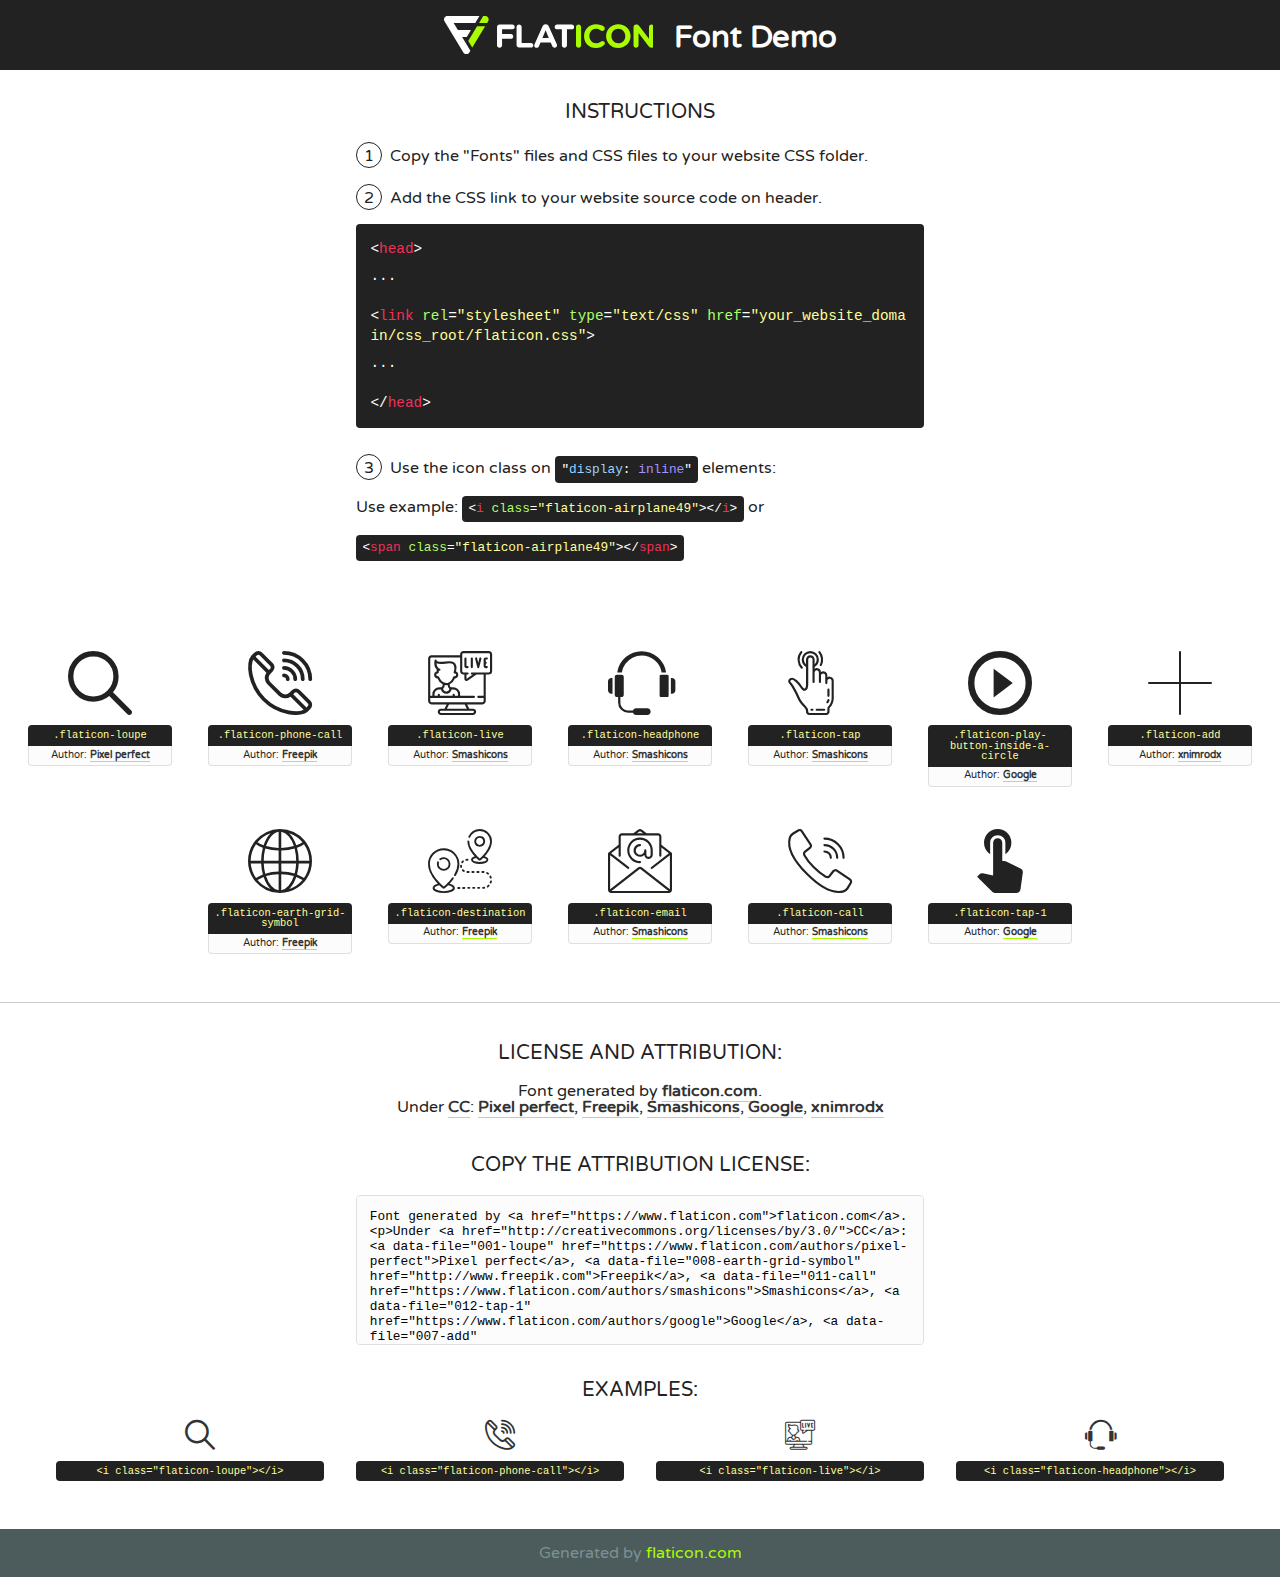
<file: assets/css/flaticon.html>
<!DOCTYPE html>
<!--
  Flaticon icon font: Flaticon
  Creation date: 16/11/2023 18:13
-->
<html>
<!DOCTYPE html>
<html>

<head>
    <title>Flaticon WebFont</title>
    <link href="http://fonts.googleapis.com/css?family=Varela+Round" rel="stylesheet" type="text/css" />
    <link rel="stylesheet" type="text/css" href="flaticon.css">
    <meta charset="UTF-8">
    <style>
    html, body, div, span, applet, object, iframe,
    h1, h2, h3, h4, h5, h6, p, blockquote, pre,
    a, abbr, acronym, address, big, cite, code,
    del, dfn, em, img, ins, kbd, q, s, samp,
    small, strike, strong, sub, sup, tt, var,
    b, u, i, center,
    dl, dt, dd, ol, ul, li,
    fieldset, form, label, legend,
    table, caption, tbody, tfoot, thead, tr, th, td,
    article, aside, canvas, details, embed, 
    figure, figcaption, footer, header, hgroup, 
    menu, nav, output, ruby, section, summary,
    time, mark, audio, video {
        margin: 0;
        padding: 0;
        border: 0;
        font-size: 100%;
        font: inherit;
        vertical-align: baseline;
    }
    /* HTML5 display-role reset for older browsers */
    article, aside, details, figcaption, figure, 
    footer, header, hgroup, menu, nav, section {
        display: block;
    }
    body {
        line-height: 1;
    }
    ol, ul {
        list-style: none;
    }
    blockquote, q {
        quotes: none;
    }
    blockquote:before, blockquote:after,
    q:before, q:after {
        content: '';
        content: none;
    }
    table {
        border-collapse: collapse;
        border-spacing: 0;
    }
    body {
        font-family: 'Varela Round', Helvetica, Arial, sans-serif;
        font-size: 16px;
        color: #222;
    }
    a {
        color: #333;
        border-bottom: 1px solid #a9fd00;
        font-weight: bold;
        text-decoration: none;
    }
    * {
        -moz-box-sizing: border-box;
        -webkit-box-sizing: border-box;
        box-sizing: border-box;
        margin: 0;
        padding: 0;
    }
    [class^="flaticon-"]:before, [class*=" flaticon-"]:before, [class^="flaticon-"]:after, [class*=" flaticon-"]:after {
        font-family: Flaticon;
        font-size: 30px;
        font-style: normal;
        margin-left: 20px;
        color: #333;
    }
    .wrapper {
        max-width: 600px;
        margin: auto;
        padding: 0 1em;
    }
    .title {
        font-size: 1.25em;
        text-align: center;
        margin-bottom: 1em;
        text-transform: uppercase;
    }
    header {
        text-align: center;
        background-color: #222;
        color: #fff;
        padding: 1em;
    }
    header .logo {
        width: 210px;
        height: 38px;
        display: inline-block;
        vertical-align: middle;
        margin-right: 1em;
        border: none;
    }
    header strong {
        font-size: 1.95em;
        font-weight: bold;
        vertical-align: middle;
        margin-top: 5px;
        display: inline-block;
    }
    .demo {
        margin: 2em auto;
        line-height: 1.25em;
    }
    .demo ul li {
        margin-bottom: 1em;
    }
    .demo ul li .num {
        color: #222;
        border-radius: 20px;
        display: inline-block;
        width: 26px;
        padding: 3px;
        height: 26px;
        text-align: center;
        margin-right: 0.5em;
        border: 1px solid #222;
    }
    .demo ul li code {
        background-color: #222;
        border-radius: 4px;
        padding: 0.25em 0.5em;
        display: inline-block;
        color: #fff;
        font-family: Consolas,Monaco,Lucida Console,Liberation Mono,DejaVu Sans Mono,Bitstream Vera Sans Mono,Courier New, monospace;
        font-weight: lighter;
        margin-top: 1em;
        font-size: 0.8em;
        word-break: break-all;
    }
    .demo ul li code.big {
        padding: 1em;
        font-size: 0.9em;
    }
    .demo ul li code .red {
        color: #EF3159;
    }
    .demo ul li code .green {
        color: #ACFF65;
    }
    .demo ul li code .yellow {
        color: #FFFF99;
    }
    .demo ul li code .blue {
        color: #99D3FF;
    }
    .demo ul li code .purple {
        color: #A295FF;
    }
    .demo ul li code .dots {
        margin-top: 0.5em;
        display: block;
    }
    #glyphs {
        border-bottom: 1px solid #ccc;
        padding: 2em 0;
        text-align: center;
    }
    .glyph {
        display: inline-block;
        width: 9em;
        margin: 1em;
        text-align: center;
        vertical-align: top;
        background: #FFF;
    }
    .glyph .glyph-icon {
        padding: 10px;
        display: block;
        font-family:"Flaticon";
        font-size: 64px;
        line-height: 1;
    }
    .glyph .glyph-icon:before {
        font-size: 64px;
        color: #222;
        margin-left: 0;
    }
    .class-name {
        font-size: 0.65em;
        background-color: #222;
        color: #fff;
        border-radius: 4px 4px 0 0;
        padding: 0.5em;
        color: #FFFF99;
        font-family: Consolas,Monaco,Lucida Console,Liberation Mono,DejaVu Sans Mono,Bitstream Vera Sans Mono,Courier New, monospace;
    }
    .author-name {
        font-size: 0.6em;
        background-color: #fcfcfd;
        border: 1px solid #DEDEE4;
        border-top: 0;
        border-radius: 0 0 4px 4px;
        padding: 0.5em;
    }
    .class-name:last-child {
        font-size: 10px;
        color:#888;
    }
    .class-name:last-child a {
        font-size: 10px;
        color:#555;
    }
    .class-name:last-child a:hover {
        color:#a9fd00;
    }
    .glyph > input {
        display: block;
        width: 100px;
        margin: 5px auto;
        text-align: center;
        font-size: 12px;
        cursor: text;
    }
    .glyph > input.icon-input {
        font-family:"Flaticon";
        font-size: 16px;
        margin-bottom: 10px;
    }
    .attribution .title {
        margin-top: 2em;
    }
    .attribution textarea {
        background-color: #fcfcfd;
        padding: 1em;
        border: none;
        box-shadow: none;
        border: 1px solid #DEDEE4;
        border-radius: 4px;
        resize: none;
        width: 100%;
        height: 150px;
        font-size: 0.8em;
        font-family: Consolas,Monaco,Lucida Console,Liberation Mono,DejaVu Sans Mono,Bitstream Vera Sans Mono,Courier New, monospace;
        -webkit-appearance: none;
    }
    .iconsuse {
        margin: 2em auto;
        text-align: center;
        max-width: 1200px;
    }
    .iconsuse:after {
        content: '';
        display: table;
        clear: both;
    }
    .iconsuse .image {
        float: left;
        width: 25%;
        padding: 0 1em;
    }
    .iconsuse .image p {
        margin-bottom: 1em;
    }
    .iconsuse .image span {
        display: block;
        font-size: 0.65em;
        background-color: #222;
        color: #fff;
        border-radius: 4px;
        padding: 0.5em;
        color: #FFFF99;
        margin-top: 1em;
        font-family: Consolas,Monaco,Lucida Console,Liberation Mono,DejaVu Sans Mono,Bitstream Vera Sans Mono,Courier New, monospace;
    }
    #footer {
        text-align: center;
        background-color: #4C5B5C;
        color: #7c9192;
        padding: 1em;
    }
    #footer a {
        border: none;
        color: #a9fd00;
        font-weight: normal;
    }
    @media (max-width: 960px) {
        .iconsuse .image {
            width: 50%;
        }
    }
    @media (max-width: 560px) {
        .iconsuse .image {
            width: 100%;
        }
    }
    </style>
</head>

<body class="characters-off">

    <header>
        <a href="https://www.flaticon.com" target="_blank" class="logo">
            <svg version="1.1" xmlns="http://www.w3.org/2000/svg" xmlns:xlink="http://www.w3.org/1999/xlink" xmlns:a="http://ns.adobe.com/AdobeSVGViewerExtensions/3.0/" viewBox="0 0 560.875 102.036" enable-background="new 0 0 560.875 102.036" xml:space="preserve">
                <defs>
                </defs>
                <g>
                    <g class="letters">
                        <path fill="#ffffff" d="M141.596,29.675c0-3.777,2.985-6.767,6.764-6.767h34.438c3.426,0,6.15,2.728,6.15,6.15
                        c0,3.43-2.724,6.149-6.15,6.149h-27.674v13.091h23.719c3.429,0,6.151,2.724,6.151,6.15c0,3.43-2.723,6.149-6.151,6.149h-23.719
                        v17.574c0,3.773-2.986,6.761-6.764,6.761c-3.779,0-6.764-2.989-6.764-6.761V29.675z"></path>
                        <path fill="#ffffff" d="M193.844,29.149c0-3.781,2.985-6.767,6.764-6.767c3.776,0,6.763,2.985,6.763,6.767v42.957h25.039
                        c3.426,0,6.149,2.726,6.149,6.153c0,3.425-2.723,6.15-6.149,6.15h-31.802c-3.779,0-6.764-2.986-6.764-6.768V29.149z"></path>
                        <path fill="#ffffff" d="M241.891,75.71l21.438-48.407c1.492-3.341,4.215-5.357,7.906-5.357h0.792
                        c3.686,0,6.323,2.017,7.815,5.357l21.439,48.407c0.436,0.967,0.701,1.845,0.701,2.723c0,3.602-2.809,6.501-6.414,6.501
                        c-3.161,0-5.269-1.845-6.499-4.655l-4.132-9.661h-27.059l-4.301,10.102c-1.144,2.631-3.426,4.214-6.237,4.214
                        c-3.517,0-6.24-2.81-6.24-6.325C241.1,77.64,241.451,76.677,241.891,75.71z M279.932,58.666l-8.521-20.297l-8.526,20.297H279.932
                        z"></path>
                        <path fill="#ffffff" d="M314.864,35.387H301.86c-3.429,0-6.239-2.813-6.239-6.238c0-3.429,2.811-6.24,6.239-6.24h39.533
                        c3.426,0,6.237,2.811,6.237,6.24c0,3.425-2.811,6.238-6.237,6.238h-13.001v42.785c0,3.773-2.99,6.761-6.764,6.761
                        c-3.779,0-6.764-2.989-6.764-6.761V35.387z"></path>
                        <path fill="#A9FD00" d="M352.615,29.149c0-3.781,2.985-6.767,6.767-6.767c3.774,0,6.761,2.985,6.761,6.767v49.024
                        c0,3.773-2.987,6.761-6.761,6.761c-3.781,0-6.767-2.989-6.767-6.761V29.149z"></path>
                        <path fill="#A9FD00" d="M374.132,53.836v-0.179c0-17.481,13.178-31.801,32.065-31.801c9.22,0,15.459,2.458,20.557,6.238
                        c1.402,1.054,2.637,2.985,2.637,5.357c0,3.692-2.985,6.59-6.681,6.59c-1.845,0-3.071-0.702-4.044-1.319
                        c-3.776-2.813-7.729-4.393-12.562-4.393c-10.364,0-17.831,8.611-17.831,19.154v0.173c0,10.542,7.291,19.329,17.831,19.329
                        c5.715,0,9.492-1.756,13.359-4.834c1.049-0.874,2.458-1.491,4.039-1.491c3.429,0,6.325,2.813,6.325,6.236
                        c0,2.106-1.056,3.78-2.282,4.834c-5.539,4.834-12.036,7.733-21.878,7.733C387.572,85.464,374.132,71.493,374.132,53.836z"></path>
                        <path fill="#A9FD00" d="M433.009,53.836v-0.179c0-17.481,13.79-31.801,32.766-31.801c18.981,0,32.592,14.143,32.592,31.628v0.173
                        c0,17.483-13.785,31.807-32.769,31.807C446.625,85.464,433.009,71.32,433.009,53.836z M484.224,53.836v-0.179
                        c0-10.539-7.725-19.326-18.626-19.326c-10.893,0-18.449,8.611-18.449,19.154v0.173c0,10.542,7.73,19.329,18.626,19.329
                        C476.676,72.986,484.224,64.378,484.224,53.836z"></path>
                        <path fill="#A9FD00" d="M506.233,29.321c0-3.774,2.99-6.763,6.767-6.763h1.401c3.252,0,5.183,1.583,7.029,3.953l26.093,34.265
                        V29.059c0-3.692,2.99-6.677,6.681-6.677c3.683,0,6.671,2.985,6.671,6.677v48.934c0,3.78-2.987,6.765-6.764,6.765h-0.436
                        c-3.257,0-5.188-1.581-7.034-3.953l-27.056-35.492v32.944c0,3.687-2.985,6.676-6.678,6.676c-3.683,0-6.673-2.989-6.673-6.676
                        V29.321z"></path>
                    </g>
                    <g class="insignia">
                        <path fill="#ffffff" d="M48.372,56.137h12.517l11.156-18.537H37.186L25.688,18.539h57.825L94.668,0H9.271
                        C5.925,0,2.842,1.801,1.198,4.716c-1.644,2.907-1.593,6.482,0.134,9.343l50.38,83.501c1.678,2.781,4.689,4.476,7.938,4.476
                        c3.246,0,6.257-1.695,7.935-4.476l2.898-4.804L48.372,56.137z"></path>
                        <g class="i">
                            <path fill="#A9FD00" d="M93.575,18.539h0.031v0.004l21.652,0.004l2.705-4.488c1.727-2.861,1.778-6.436,0.133-9.343
                            C116.454,1.801,113.371,0,110.026,0h-5.294L93.575,18.539z"></path>
                            <polygon fill="#A9FD00" points="88.291,27.356 64.725,66.486 75.519,84.404 109.942,27.356"></polygon>
                        </g>
                    </g>
                </g>
            </svg>
        </a>
        <strong>Font Demo</strong>
    </header>


    <section class="demo wrapper">

        <p class="title">Instructions</p>

        <ul>
            <li>
                <span class="num">1</span>Copy the "Fonts" files and CSS files to your website CSS folder.
            </li>
            <li>
                <span class="num">2</span>Add the CSS link to your website source code on header.
                <code class="big">
                    &lt;<span class="red">head</span>&gt;
                    <br/><span class="dots">...</span>
                    <br/>&lt;<span class="red">link</span> <span class="green">rel</span>=<span class="yellow">"stylesheet"</span> <span class="green">type</span>=<span class="yellow">"text/css"</span> <span class="green">href</span>=<span class="yellow">"your_website_domain/css_root/flaticon.css"</span>&gt;
                    <br/><span class="dots">...</span>
                    <br/>&lt;/<span class="red">head</span>&gt;
                </code>
            </li>

            <li>
                <p>
                    <span class="num">3</span>Use the icon class on <code>"<span class="blue">display</span>:<span class="purple"> inline</span>"</code> elements:
                    <br />
                    Use example: <code>&lt;<span class="red">i</span> <span class="green">class</span>=<span class="yellow">&quot;flaticon-airplane49&quot;</span>&gt;&lt;/<span class="red">i</span>&gt;</code> or <code>&lt;<span class="red">span</span> <span class="green">class</span>=<span class="yellow">&quot;flaticon-airplane49&quot;</span>&gt;&lt;/<span class="red">span</span>&gt;</code>
            </li>
        </ul>

    </section>




   <section id="glyphs">          
    
      
        <div class="glyph"><div class="glyph-icon flaticon-loupe"></div>
            <div class="class-name">.flaticon-loupe</div>
            <div class="author-name">Author: <a data-file="001-loupe" href="https://www.flaticon.com/authors/pixel-perfect">Pixel perfect</a> </div> 
        </div>        
        
        <div class="glyph"><div class="glyph-icon flaticon-phone-call"></div>
            <div class="class-name">.flaticon-phone-call</div>
            <div class="author-name">Author: <a data-file="002-phone-call" href="http://www.freepik.com">Freepik</a> </div> 
        </div>        
        
        <div class="glyph"><div class="glyph-icon flaticon-live"></div>
            <div class="class-name">.flaticon-live</div>
            <div class="author-name">Author: <a data-file="003-live" href="https://www.flaticon.com/authors/smashicons">Smashicons</a> </div> 
        </div>        
        
        <div class="glyph"><div class="glyph-icon flaticon-headphone"></div>
            <div class="class-name">.flaticon-headphone</div>
            <div class="author-name">Author: <a data-file="004-headphone" href="https://www.flaticon.com/authors/smashicons">Smashicons</a> </div> 
        </div>        
        
        <div class="glyph"><div class="glyph-icon flaticon-tap"></div>
            <div class="class-name">.flaticon-tap</div>
            <div class="author-name">Author: <a data-file="005-tap" href="https://www.flaticon.com/authors/smashicons">Smashicons</a> </div> 
        </div>        
        
        <div class="glyph"><div class="glyph-icon flaticon-play-button-inside-a-circle"></div>
            <div class="class-name">.flaticon-play-button-inside-a-circle</div>
            <div class="author-name">Author: <a data-file="006-play-button-inside-a-circle" href="https://www.flaticon.com/authors/google">Google</a> </div> 
        </div>        
        
        <div class="glyph"><div class="glyph-icon flaticon-add"></div>
            <div class="class-name">.flaticon-add</div>
            <div class="author-name">Author: <a data-file="007-add" href="https://www.flaticon.com/authors/xnimrodx">xnimrodx</a> </div> 
        </div>        
        
        <div class="glyph"><div class="glyph-icon flaticon-earth-grid-symbol"></div>
            <div class="class-name">.flaticon-earth-grid-symbol</div>
            <div class="author-name">Author: <a data-file="008-earth-grid-symbol" href="http://www.freepik.com">Freepik</a> </div> 
        </div>        
        
        <div class="glyph"><div class="glyph-icon flaticon-destination"></div>
            <div class="class-name">.flaticon-destination</div>
            <div class="author-name">Author: <a data-file="009-destination" href="http://www.freepik.com">Freepik</a> </div> 
        </div>        
        
        <div class="glyph"><div class="glyph-icon flaticon-email"></div>
            <div class="class-name">.flaticon-email</div>
            <div class="author-name">Author: <a data-file="010-email" href="https://www.flaticon.com/authors/smashicons">Smashicons</a> </div> 
        </div>        
        
        <div class="glyph"><div class="glyph-icon flaticon-call"></div>
            <div class="class-name">.flaticon-call</div>
            <div class="author-name">Author: <a data-file="011-call" href="https://www.flaticon.com/authors/smashicons">Smashicons</a> </div> 
        </div>        
        
        <div class="glyph"><div class="glyph-icon flaticon-tap-1"></div>
            <div class="class-name">.flaticon-tap-1</div>
            <div class="author-name">Author: <a data-file="012-tap-1" href="https://www.flaticon.com/authors/google">Google</a> </div> 
        </div>        
        

    </section>



    <section class="attribution wrapper"   style="text-align:center;">

      <div class="title">License and attribution:</div><div class="attrDiv">Font generated by <a href="https://www.flaticon.com">flaticon.com</a>. <div><p>Under <a href="http://creativecommons.org/licenses/by/3.0/">CC</a>: <a data-file="001-loupe" href="https://www.flaticon.com/authors/pixel-perfect">Pixel perfect</a>, <a data-file="008-earth-grid-symbol" href="http://www.freepik.com">Freepik</a>, <a data-file="011-call" href="https://www.flaticon.com/authors/smashicons">Smashicons</a>, <a data-file="012-tap-1" href="https://www.flaticon.com/authors/google">Google</a>, <a data-file="007-add" href="https://www.flaticon.com/authors/xnimrodx">xnimrodx</a></p>  </div>
      </div>
      <div class="title">Copy the Attribution License:</div>

    <textarea onclick="this.focus();this.select();">Font generated by &lt;a href=&quot;https://www.flaticon.com&quot;&gt;flaticon.com&lt;/a&gt;. <p>Under <a href="http://creativecommons.org/licenses/by/3.0/">CC</a>: <a data-file="001-loupe" href="https://www.flaticon.com/authors/pixel-perfect">Pixel perfect</a>, <a data-file="008-earth-grid-symbol" href="http://www.freepik.com">Freepik</a>, <a data-file="011-call" href="https://www.flaticon.com/authors/smashicons">Smashicons</a>, <a data-file="012-tap-1" href="https://www.flaticon.com/authors/google">Google</a>, <a data-file="007-add" href="https://www.flaticon.com/authors/xnimrodx">xnimrodx</a></p>  
     </textarea>

    </section>

    <section class="iconsuse">

          <div class="title">Examples:</div>            
             
            <div class="image">
                <p>
                    <i class="glyph-icon flaticon-loupe"></i> 
                    <span>&lt;i class=&quot;flaticon-loupe&quot;&gt;&lt;/i&gt;</span>
                </p>
            </div>
            
            <div class="image">
                <p>
                    <i class="glyph-icon flaticon-phone-call"></i> 
                    <span>&lt;i class=&quot;flaticon-phone-call&quot;&gt;&lt;/i&gt;</span>
                </p>
            </div>
            
            <div class="image">
                <p>
                    <i class="glyph-icon flaticon-live"></i> 
                    <span>&lt;i class=&quot;flaticon-live&quot;&gt;&lt;/i&gt;</span>
                </p>
            </div>
            
            <div class="image">
                <p>
                    <i class="glyph-icon flaticon-headphone"></i> 
                    <span>&lt;i class=&quot;flaticon-headphone&quot;&gt;&lt;/i&gt;</span>
                </p>
            </div>
                       
        </div>
                            
    </section>

<div id="footer">
    <div>Generated by <a href="https://www.flaticon.com">flaticon.com</a>
    </div>
</div>



</body>
</html>
</file>
<file: assets/css/odometer.css>
.odometer.odometer-auto-theme, .odometer.odometer-theme-default {
  display: inline-block;
  vertical-align: middle;
  position: relative;
}
.odometer.odometer-auto-theme .odometer-digit, .odometer.odometer-theme-default .odometer-digit {
  display: inline-block;
  vertical-align: middle;
  position: relative;
}
.odometer.odometer-auto-theme .odometer-digit .odometer-digit-spacer, .odometer.odometer-theme-default .odometer-digit .odometer-digit-spacer {
  display: inline-block;
  vertical-align: middle;
  visibility: hidden;
}
.odometer.odometer-auto-theme .odometer-digit .odometer-digit-inner, .odometer.odometer-theme-default .odometer-digit .odometer-digit-inner {
  text-align: left;
  display: block;
  position: absolute;
  top: 0;
  left: 0;
  right: 0;
  bottom: 0;
  overflow: hidden;
}
.odometer.odometer-auto-theme .odometer-digit .odometer-ribbon, .odometer.odometer-theme-default .odometer-digit .odometer-ribbon {
  display: block;
}
.odometer.odometer-auto-theme .odometer-digit .odometer-ribbon-inner, .odometer.odometer-theme-default .odometer-digit .odometer-ribbon-inner {
  display: block;
  -webkit-backface-visibility: hidden;
}
.odometer.odometer-auto-theme .odometer-digit .odometer-value, .odometer.odometer-theme-default .odometer-digit .odometer-value {
  display: block;
  -webkit-transform: translateZ(0);
}
.odometer.odometer-auto-theme .odometer-digit .odometer-value.odometer-last-value, .odometer.odometer-theme-default .odometer-digit .odometer-value.odometer-last-value {
  position: absolute;
}
.odometer.odometer-auto-theme.odometer-animating-up .odometer-ribbon-inner, .odometer.odometer-theme-default.odometer-animating-up .odometer-ribbon-inner {
  -webkit-transition: -webkit-transform 2s;
  -moz-transition: -moz-transform 2s;
  -ms-transition: -ms-transform 2s;
  -o-transition: -o-transform 2s;
  transition: transform 2s;
}
.odometer.odometer-auto-theme.odometer-animating-up.odometer-animating .odometer-ribbon-inner, .odometer.odometer-theme-default.odometer-animating-up.odometer-animating .odometer-ribbon-inner {
  -webkit-transform: translateY(-100%);
  -moz-transform: translateY(-100%);
  -ms-transform: translateY(-100%);
  -o-transform: translateY(-100%);
  transform: translateY(-100%);
}
.odometer.odometer-auto-theme.odometer-animating-down .odometer-ribbon-inner, .odometer.odometer-theme-default.odometer-animating-down .odometer-ribbon-inner {
  -webkit-transform: translateY(-100%);
  -moz-transform: translateY(-100%);
  -ms-transform: translateY(-100%);
  -o-transform: translateY(-100%);
  transform: translateY(-100%);
}
.odometer.odometer-auto-theme.odometer-animating-down.odometer-animating .odometer-ribbon-inner, .odometer.odometer-theme-default.odometer-animating-down.odometer-animating .odometer-ribbon-inner {
  -webkit-transition: -webkit-transform 2s;
  -moz-transition: -moz-transform 2s;
  -ms-transition: -ms-transform 2s;
  -o-transition: -o-transform 2s;
  transition: transform 2s;
  -webkit-transform: translateY(0);
  -moz-transform: translateY(0);
  -ms-transform: translateY(0);
  -o-transform: translateY(0);
  transform: translateY(0);
}

.odometer.odometer-auto-theme, .odometer.odometer-theme-default {
/*  font-family: "Helvetica Neue", sans-serif;*/
  /*line-height: 1.1em;*/
}
.odometer.odometer-auto-theme .odometer-value, .odometer.odometer-theme-default .odometer-value {
  text-align: center;
}
</file>
<file: assets/css/nice-select.css>
.nice-select {
    -webkit-tap-highlight-color: transparent;
    background-color: #fff;
    border-radius: 5px;
    border: solid 1px #e8e8e8;
    box-sizing: border-box;
    clear: both;
    cursor: pointer;
    display: block;
    float: left;
    font-family: inherit;
    font-size: 14px;
    font-weight: normal;
    height: 42px;
    line-height: 40px;
    outline: none;
    padding-left: 18px;
    padding-right: 30px;
    position: relative;
    text-align: left !important;
    -webkit-transition: all 0.2s ease-in-out;
    transition: all 0.2s ease-in-out;
    -webkit-user-select: none;
    -moz-user-select: none;
    -ms-user-select: none;
    user-select: none;
    white-space: nowrap;
    width: auto;
}

.nice-select:hover {
    border-color: #dbdbdb;
}

.nice-select:active,
.nice-select.open,
.nice-select:focus {
    border-color: #999;
}

.nice-select:after {
    border-bottom: 2px solid #999;
    border-right: 2px solid #999;
    content: '';
    display: block;
    height: 5px;
    margin-top: -4px;
    pointer-events: none;
    position: absolute;
    right: 12px;
    top: 50%;
    -webkit-transform-origin: 66% 66%;
    -ms-transform-origin: 66% 66%;
    transform-origin: 66% 66%;
    -webkit-transform: rotate(45deg);
    -ms-transform: rotate(45deg);
    transform: rotate(45deg);
    -webkit-transition: all 0.15s ease-in-out;
    transition: all 0.15s ease-in-out;
    width: 5px;
}

.nice-select.open:after {
    -webkit-transform: rotate(-135deg);
    -ms-transform: rotate(-135deg);
    transform: rotate(-135deg);
}

.nice-select.open .list {
    opacity: 1;
    pointer-events: auto;
    -webkit-transform: scale(1) translateY(0);
    -ms-transform: scale(1) translateY(0);
    transform: scale(1) translateY(0);
}

.nice-select.disabled {
    border-color: #ededed;
    color: #999;
    pointer-events: none;
}

.nice-select.disabled:after {
    border-color: #cccccc;
}

.nice-select.wide {
    width: 100%;
}

.nice-select.wide .list {
    left: 0 !important;
    right: 0 !important;
}

.nice-select.right {
    float: right;
}

.nice-select.right .list {
    left: auto;
    right: 0;
}

.nice-select.small {
    font-size: 12px;
    height: 36px;
    line-height: 34px;
}

.nice-select.small:after {
    height: 4px;
    width: 4px;
}

.nice-select.small .option {
    line-height: 34px;
    min-height: 34px;
}

.nice-select .list {
    background-color: #fff;
    border-radius: 5px;
    box-shadow: 0 0 0 1px rgba(68, 68, 68, 0.11);
    box-sizing: border-box;
    margin-top: 4px;
    opacity: 0;
    overflow: hidden;
    padding: 0;
    pointer-events: none;
    position: absolute;
    top: 100%;
    left: 0;
    -webkit-transform-origin: 50% 0;
    -ms-transform-origin: 50% 0;
    transform-origin: 50% 0;
    -webkit-transform: scale(0.75) translateY(-21px);
    -ms-transform: scale(0.75) translateY(-21px);
    transform: scale(0.75) translateY(-21px);
    -webkit-transition: all 0.2s cubic-bezier(0.5, 0, 0, 1.25), opacity 0.15s ease-out;
    transition: all 0.2s cubic-bezier(0.5, 0, 0, 1.25), opacity 0.15s ease-out;
    z-index: 9;
}

.nice-select .list:hover .option:not(:hover) {
    background-color: transparent !important;
}

.nice-select .option {
    cursor: pointer;
    font-weight: 400;
    line-height: 40px;
    list-style: none;
    min-height: 40px;
    outline: none;
    padding-left: 18px;
    padding-right: 29px;
    text-align: left;
    -webkit-transition: all 0.2s;
    transition: all 0.2s;
}

.nice-select .option:hover,
.nice-select .option.focus,
.nice-select .option.selected.focus {
    background-color: #f6f6f6;
}

.nice-select .option.selected {
    font-weight: bold;
}

.nice-select .option.disabled {
    background-color: transparent;
    color: #999;
    cursor: default;
}

.no-csspointerevents .nice-select .list {
    display: none;
}

.no-csspointerevents .nice-select.open .list {
    display: block;
}
</file>
<file: assets/css/flaticon.css>
/*
  	Flaticon icon font: Flaticon
  	Creation date: 16/11/2023 18:13
  	*/

@font-face {
  font-family: "Flaticon";
  src: url("./Flaticon.eot");
  src: url("./Flaticon.eot?#iefix") format("embedded-opentype"),
       url("./Flaticon.woff2") format("woff2"),
       url("./Flaticon.woff") format("woff"),
       url("./Flaticon.ttf") format("truetype"),
       url("./Flaticon.svg#Flaticon") format("svg");
  font-weight: normal;
  font-style: normal;
}

@media screen and (-webkit-min-device-pixel-ratio:0) {
  @font-face {
    font-family: "Flaticon";
    src: url("./Flaticon.svg#Flaticon") format("svg");
  }
}

[class^="flaticon-"]:before, [class*=" flaticon-"]:before,
[class^="flaticon-"]:after, [class*=" flaticon-"]:after {   
  font-family: Flaticon;
font-style: normal;
}

.flaticon-loupe:before { content: "\f100"; }
.flaticon-phone-call:before { content: "\f101"; }
.flaticon-live:before { content: "\f102"; }
.flaticon-headphone:before { content: "\f103"; }
.flaticon-tap:before { content: "\f104"; }
.flaticon-play-button-inside-a-circle:before { content: "\f105"; }
.flaticon-add:before { content: "\f106"; }
.flaticon-earth-grid-symbol:before { content: "\f107"; }
.flaticon-destination:before { content: "\f108"; }
.flaticon-email:before { content: "\f109"; }
.flaticon-call:before { content: "\f10a"; }
.flaticon-tap-1:before { content: "\f10b"; }
</file>
<file: assets/css/main.css>
@import url("https://fonts.googleapis.com/css2?family=Mulish:wght@300;400;500;600;700;800&display=swap");


/*==================CSS TABLE OF CONTENT===================*/
/*
01. Reset CSS Start
---------------------------
02. General CSS
---------------------------
03. Section Header CSS
---------------------------
04. Shapes Positions CSS
---------------------------
05. Header  Section CSS
---------------------------
06. Banner  Section CSS
---------------------------
07. Feature  Section CSS
---------------------------
08. Course  Section CSS
--- Course Section 2
--- Course Details Section CSS
---------------------------
09. Counter  Section CSS
--- Counter Section 2
---------------------------
10. Find Tutor Section CSS
---------------------------
11. Instructor  Section CSS
---------------------------
12. Sponsor  Section CSS
--- Sponsor Section 2
---------------------------
13. Testimonial  Section CSS
--- Testimonial Section Two
---------------------------
14. Schedule  Section CSS
---------------------------
15. About  Section CSS
---------------------------
16. Events  Section CSS
---------------------------
17. Gallery Section CSS
---------------------------
18. Blog  Section CSS
---------------------------
19. Blog Sidebar Section CSS
---------------------------
*/
/*! HTML5 Boilerplate v7.0.1 | MIT License | https://html5boilerplate.com/ */
/* main.css 1.0.0 | MIT License | https://github.com/h5bp/main.css#readme */
/*
 * What follows is the result of much research on cross-browser styling.
 * Credit left inline and big thanks to Nicolas Gallagher, Jonathan Neal,
 * Kroc Camen, and the H5BP dev community and team.
 */
/* ==========================================================================
   Base styles: opinionated defaults
   ========================================================================== */
html {
    color: #222;
    font-size: 1em;
    line-height: 1.4;
}

/*
 * Remove text-shadow in selection highlight:
 * https://twitter.com/miketaylr/status/12228805301
 *
 * Vendor-prefixed and regular ::selection selectors cannot be combined:
 * https://stackoverflow.com/a/16982510/7133471
 *
 * Customize the background color to match your design.
 */
::selection {
    background: #b3d4fc;
    text-shadow: none;
}

/*
 * A better looking default horizontal rule
 */
hr {
    display: block;
    height: 1px;
    border: 0;
    border-top: 1px solid #ccc;
    margin: 1em 0;
    padding: 0;
}

/*
 * Remove the gap between audio, canvas, iframes,
 * images, videos and the bottom of their containers:
 * https://github.com/h5bp/html5-boilerplate/issues/440
 */
audio,
canvas,
iframe,
img,
svg,
video {
    vertical-align: middle;
}

/*
 * Remove default fieldset styles.
 */
fieldset {
    border: 0;
    margin: 0;
    padding: 0;
}

/*
 * Allow only vertical resizing of textareas.
 */
textarea {
    resize: vertical;
}

/* ==========================================================================
   Browser Upgrade Prompt
   ========================================================================== */
.browserupgrade {
    margin: 0.2em 0;
    background: #ccc;
    color: #000;
    padding: 0.2em 0;
}

/* ==========================================================================
   Author's custom styles
   ========================================================================== */
/* ==========================================================================
   Helper classes
   ========================================================================== */
/*
 * Hide visually and from screen readers
 */
.hidden {
  display: none !important;
}

/*
* Hide only visually, but have it available for screen readers:
* https://snook.ca/archives/html_and_css/hiding-content-for-accessibility
*
* 1. For long content, line feeds are not interpreted as spaces and small width
*    causes content to wrap 1 word per line:
*    https://medium.com/@jessebeach/beware-smushed-off-screen-accessible-text-5952a4c2cbfe
*/
.visuallyhidden {
  border: 0;
  clip: rect(0 0 0 0);
  height: 1px;
  margin: -1px;
  overflow: hidden;
  padding: 0;
  position: absolute;
  width: 1px;
  white-space: nowrap;
  /* 1 */
}

/*
* Extends the .visuallyhidden class to allow the element
* to be focusable when navigated to via the keyboard:
* https://www.drupal.org/node/897638
*/
.visuallyhidden.focusable:active,
.visuallyhidden.focusable:focus {
  clip: auto;
  height: auto;
  margin: 0;
  overflow: visible;
  position: static;
  width: auto;
  white-space: inherit;
}

/*
* Hide visually and from screen readers, but maintain layout
*/
.invisible {
  visibility: hidden;
}

/*
* Clearfix: contain floats
*
* For modern browsers
* 1. The space content is one way to avoid an Opera bug when the
*    `contenteditable` attribute is included anywhere else in the document.
*    Otherwise it causes space to appear at the top and bottom of elements
*    that receive the `clearfix` class.
* 2. The use of `table` rather than `block` is only necessary if using
*    `:before` to contain the top-margins of child elements.
*/
.clearfix:before,
.clearfix:after {
  content: " ";
  /* 1 */
  display: table;
  /* 2 */
}

.clearfix:after {
  clear: both;
}

/* ==========================================================================
   EXAMPLE Media Queries for Responsive Design.
   These examples override the primary ('mobile first') styles.
   Modify as content requires.
   ========================================================================== */
@media only screen and (min-width: 35em) {
  /* Style adjustments for viewports that meet the condition */
}
@media print, (-webkit-min-device-pixel-ratio: 1.25), (min-resolution: 1.25dppx), (min-resolution: 120dpi) {
  /* Style adjustments for high resolution devices */
}
/* ==========================================================================
   Print styles.
   Inlined to avoid the additional HTTP request:
   https://www.phpied.com/delay-loading-your-print-css/
   ========================================================================== */
@media print {
  *,
*:before,
*:after {
    background: transparent !important;
    color: #000 !important;
    /* Black prints faster */
    -webkit-box-shadow: none !important;
    box-shadow: none !important;
    text-shadow: none !important;
  }

  a,
a:visited {
    text-decoration: underline;
  }

  a[href]:after {
    content: " (" attr(href) ")";
  }

  abbr[title]:after {
    content: " (" attr(title) ")";
  }

  /*
   * Don't show links that are fragment identifiers,
   * or use the `javascript:` pseudo protocol
   */
a[href^="#"]:after,
a[href^="javascript:"]:after {
    content: "";
}

pre {
    white-space: pre-wrap !important;
}

pre,
blockquote {
    border: 1px solid #999;
    page-break-inside: avoid;
}

  /*
   * Printing Tables:
   * http://css-discuss.incutio.com/wiki/Printing_Tables
   */
thead {
    display: table-header-group;
}

tr,
img {
    page-break-inside: avoid;
}

p,
h2,
h3 {
    orphans: 3;
    widows: 3;
	text-decoration:none;
}

h2,
h3 {
    page-break-after: avoid;
	text-decoration:none;
}
}
/*! normalize.css v8.0.1 | MIT License | github.com/necolas/normalize.css */
/* Document
   ========================================================================== */
/**
 * 1. Correct the line height in all browsers.
 * 2. Prevent adjustments of font size after orientation changes in iOS.
 */
html {
    line-height: 1.15;
  /* 1 */
    -webkit-text-size-adjust: 100%;
  /* 2 */
}

/* Sections
   ========================================================================== */
/**
 * Remove the margin in all browsers.
 */
body {
    margin: 0;
}

/**
 * Render the `main` element consistently in IE.
 */
main {
    display: block;
}

/**
 * Correct the font size and margin on `h1` elements within `section` and
 * `article` contexts in Chrome, Firefox, and Safari.
 */
h1 {
    font-size: 2em;
    margin: 0.67em 0;
	text-decoration:none;
}

/* Grouping content
   ========================================================================== */
/**
 * 1. Add the correct box sizing in Firefox.
 * 2. Show the overflow in Edge and IE.
 */
hr {
    box-sizing: content-box;
  /* 1 */
    height: 0;
  /* 1 */
    overflow: visible;
  /* 2 */
}

/**
 * 1. Correct the inheritance and scaling of font size in all browsers.
 * 2. Correct the odd `em` font sizing in all browsers.
 */
pre {
    font-family: monospace, monospace;
  /* 1 */
    font-size: 1em;
  /* 2 */
}

/* Text-level semantics
   ========================================================================== */
/**
 * Remove the gray background on active links in IE 10.
 */
a {
    background-color: transparent;
	text-decoration:none;
}

/**
 * 1. Remove the bottom border in Chrome 57-
 * 2. Add the correct text decoration in Chrome, Edge, IE, Opera, and Safari.
 */
abbr[title] {
    border-bottom: none;
  /* 1 */
    text-decoration: underline;
  /* 2 */
    text-decoration: underline dotted;
  /* 2 */
}

/**
 * Add the correct font weight in Chrome, Edge, and Safari.
 */
b,
strong {
    font-weight: bolder;
}

/**
 * 1. Correct the inheritance and scaling of font size in all browsers.
 * 2. Correct the odd `em` font sizing in all browsers.
 */
code,
kbd,
samp {
    font-family: monospace, monospace;
  /* 1 */
    font-size: 1em;
  /* 2 */
}

/**
 * Add the correct font size in all browsers.
 */
small {
    font-size: 80%;
}

/**
 * Prevent `sub` and `sup` elements from affecting the line height in
 * all browsers.
 */
sub,
sup {
    font-size: 75%;
    line-height: 0;
    position: relative;
    vertical-align: baseline;
}

sub {
    bottom: -0.25em;
}

sup {
    top: -0.5em;
}

/* Embedded content
   ========================================================================== */
/**
 * Remove the border on images inside links in IE 10.
 */
img {
    border-style: none;
}

/* Forms
   ========================================================================== */
/**
 * 1. Change the font styles in all browsers.
 * 2. Remove the margin in Firefox and Safari.
 */
button,
input,
optgroup,
select,
textarea {
    font-family: inherit;
  /* 1 */
    font-size: 100%;
  /* 1 */
    line-height: 1.15;
  /* 1 */
    margin: 0;
  /* 2 */
}

/**
 * Show the overflow in IE.
 * 1. Show the overflow in Edge.
 */
button,
input {
  /* 1 */
    overflow: visible;
}

/**
 * Remove the inheritance of text transform in Edge, Firefox, and IE.
 * 1. Remove the inheritance of text transform in Firefox.
 */
button,
select {
  /* 1 */
    text-transform: none;
}

/**
 * Correct the inability to style clickable types in iOS and Safari.
 */
button,
[type=button],
[type=reset],
[type=submit] {
    -webkit-appearance: button;
}

/**
 * Remove the inner border and padding in Firefox.
 */
button::-moz-focus-inner,
[type=button]::-moz-focus-inner,
[type=reset]::-moz-focus-inner,
[type=submit]::-moz-focus-inner {
    border-style: none;
    padding: 0;
}

/**
 * Restore the focus styles unset by the previous rule.
 */
button:-moz-focusring,
[type=button]:-moz-focusring,
[type=reset]:-moz-focusring,
[type=submit]:-moz-focusring {
    outline: 1px dotted ButtonText;
}

/**
 * Correct the padding in Firefox.
 */
fieldset {
    padding: 0.35em 0.75em 0.625em;
}

/**
 * 1. Correct the text wrapping in Edge and IE.
 * 2. Correct the color inheritance from `fieldset` elements in IE.
 * 3. Remove the padding so developers are not caught out when they zero out
 *    `fieldset` elements in all browsers.
 */
legend {
    box-sizing: border-box;
  /* 1 */
    color: inherit;
  /* 2 */
    display: table;
  /* 1 */
    max-width: 100%;
  /* 1 */
    padding: 0;
  /* 3 */
    white-space: normal;
  /* 1 */
}

/**
 * Add the correct vertical alignment in Chrome, Firefox, and Opera.
 */
progress {
    vertical-align: baseline;
}

/**
 * Remove the default vertical scrollbar in IE 10+.
 */
textarea {
    overflow: auto;
}

/**
 * 1. Add the correct box sizing in IE 10.
 * 2. Remove the padding in IE 10.
 */
[type=checkbox],
[type=radio] {
    box-sizing: border-box;
  /* 1 */
    padding: 0;
  /* 2 */
}

/**
 * Correct the cursor style of increment and decrement buttons in Chrome.
 */
[type=number]::-webkit-inner-spin-button,
[type=number]::-webkit-outer-spin-button {
    height: auto;
}

/**
 * 1. Correct the odd appearance in Chrome and Safari.
 * 2. Correct the outline style in Safari.
 */
[type=search] {
    -webkit-appearance: textfield;
  /* 1 */
    outline-offset: -2px;
  /* 2 */
}

/**
 * Remove the inner padding in Chrome and Safari on macOS.
 */
[type=search]::-webkit-search-decoration {
    -webkit-appearance: none;
}

/**
 * 1. Correct the inability to style clickable types in iOS and Safari.
 * 2. Change font properties to `inherit` in Safari.
 */
::-webkit-file-upload-button {
    -webkit-appearance: button;
  /* 1 */
    font: inherit;
  /* 2 */
}

/* Interactive
   ========================================================================== */
/*
 * Add the correct display in Edge, IE 10+, and Firefox.
 */
details {
    display: block;
}

/*
 * Add the correct display in all browsers.
 */
summary {
    display: list-item;
}

/* Misc
   ========================================================================== */
/**
 * Add the correct display in IE 10+.
 */
template {
    display: none;
}

/**
 * Add the correct display in IE 10.
 */
[hidden] {
    display: none;
}

html {
    font-size: 16px;
    scroll-behavior: smooth;
}

body {
    padding: 0;
    margin: 0;
    font-size: 16px;
    color: #4B5673;
    /* color: #7884A7; */
    line-height: 28px;
    overflow-x: hidden;
    font-family: 'Mulish', sans-serif;
    background: #fff;
}

h1,
h2,
h3,
h4,
h5,
h6 {
    font-weight: 700;
    margin: 0;
    line-height: 1.3;
    color: #07294D;
    font-family: 'Mulish', sans-serif;
}

h1 a,
h2 a,
h3 a,
h4 a,
h5 a,
h6 a {
    color: #07294D;
}

h1 a:hover,
h2 a:hover,
h3 a:hover,
h4 a:hover,
h5 a:hover,
h6 a:hover {
    color: #FF7700;
}

h1 {
    font-size: 48px;
    font-family: 'Montserrat Alternates', sans-serif;
}

h2 {
    font-size: 30px;
    margin-top: -10px;
    font-family: 'Montserrat Alternates', sans-serif;
}

h3 {
    font-size: 26px;
    margin-top: -8px;
    font-family: 'Montserrat Alternates', sans-serif;
}

h4 {
    font-size: 24px;
    line-height: 32px;
    margin-top: -7px;
    font-family: 'Montserrat Alternates', sans-serif;
}

h5 {
    font-size: 20px;
    line-height: 28px;
    margin-top: -7px;
    font-family: 'Montserrat Alternates', sans-serif;
}

h6 {
    font-size: 20px;
    line-height: 30px;
    margin-top: -7px;
    font-family: 'Montserrat Alternates', sans-serif;
}

p {
    margin-top: -12px;
    font-family: 'Montserrat Alternates', sans-serif;
}

p:last-child {
    margin-bottom: -7px !important;
}

@media (min-width: 768px) {
    h1 {
        font-size: 80px;
    }

    h2 {
        font-size: 44px;
        line-height: 56px;
        margin-top: -12px;
    }

    h3 {
        font-size: 36px;
        line-height: 40px;
        margin-top: -7px;
    }

    h4 {
        font-size: 30px;
        line-height: 36px;
        margin-top: -7px;
    }

    h5 {
        font-size: 22px;
        line-height: 30px;
        margin-top: -7px;
    }

    h6 {
        font-size: 20px;
        line-height: 28px;
        margin-top: -7px;
    }
}

a {
    display: inline-block;
    -webkit-transition: all ease 0.3s;
    -moz-transition: all ease 0.3s;
    transition: all ease 0.3s;
}

a:hover {
    text-decoration: none;
    color: inherit;
}

ul {
    margin: 0;
    padding: 0;
}

ul li {
    list-style: none;
    padding: 5px 0;
}

select,
input,
textarea,
button {
    background-color: #ffffff;
    border: 1px solid #E2E4FF;
    outline: none;
}

select,
input,
textarea {
    width: 100%;
}

textarea {
    height: 200px;
    resize: none;
    padding: 10px;
}

input,
button,
select {
    height: 50px;
    color: #7884A7;
}

label,
button,
select {
    cursor: pointer;
}

input {
    background: #f4f4f4;
    border: 1px solid transparent;
    -webkit-border-radius: 5px;
    -moz-border-radius: 5px;
    border-radius: 5px;
    padding-left: 10px;
}

input:focus {
    border: 1px solid #2ECA7F;
}

input[type=submit] {
    cursor: pointer;
    background-color: #0a3d62;
    color: #ffffff;
    font-weight: 700;
    padding: 0;
}

.bg_img {
    background-size: cover;
    background-position: center center;
    background-repeat: no-repeat;
}

.left_top {
    background-position: top left;
}

.right_top {
    background-position: top right;
}

.left_bottom {
    background-position: bottom left;
}

.right_bottom {
    background-position: bottom right;
}

.widget .title::before, .video-area::before, .schedule-item .schedule-inner::after, .schedule-item .schedule-inner::before, .schedule-item::before, .odo-item-2::before, .title-lay::before, .course-item-2 .course-inner::before, .banner-thumb .rounded-shape, .banner-overlay::before, .triangle1-shape, .triangle2-shape, .water-shape, .rectangle1-shape, .rectangle2-shape, .target-shape, .line, footer::before {
    position: absolute;
    content: "";
}

.pagination, .widget .widget-category-body li a, .widget .widget-post-body li a, .post-item.post-details .post-content .tags-area, .post-item .post-content .meta .meta-area, .loader, .contact-info, .review-contents li, .course-details .meta, .course-infos li, .event-item, .about-info li, .schedule-item .schedule-inner .author-area .thumb, .schedule-item .schedule-inner, .testimonial-item-2, .testimonial-item .clients, .testimonial-item .rating-area, .odo-wrap-2, .odo-item-2 .odo-head, .odo-wrap, .odo-item .odo-in .odo-head, .ratings-area, .course-item .content .meta-area .meta, .header-area, .menu-item-has-children > a, .footer-support-item, .social-icons, .copyright-area, .footer-widget ul li, .footer-area, .slider-nav, .slider-header {
    display: flex;
    flex-wrap: wrap;
}

.video-button::after, .video-button::before, blockquote::before, .video-area .video-button {
    top: 50%;
    left: 50%;
    -webkit-transform: translate(-50%, -50%);
    -ms-transform: translate(-50%, -50%);
    transform: translate(-50%, -50%);
    position: absolute;
    content: "";
}

.pt-120 {
    padding-top: 80px;
}

.pb-120 {
    padding-bottom: 80px;
}

@media (min-width: 1200px) {
    .pl-xl-10 {
        padding-left: 10px;
    }

    .pr-xl-20 {
        padding-right: 20px;
    }
}

@media (min-width: 992px) {
    .pt-120 {
        padding-top: 120px;
    }

    .pb-120 {
        padding-bottom: 120px;
    }
}
/*Section Header*/
.mb-30-none {
    margin-bottom: -30px !important;
}

.mb-40-none {
    margin-bottom: -40px !important;
}

.mt-10 {
    margin-top: 10px;
}

.mt-20 {
    margin-top: 20px;
}

.mt-50 {
    margin-top: 50px;
}

.mb-10 {
    margin-bottom: 10px;
}

.mb-20 {
    margin-bottom: 20px;
}

.mb-50 {
    margin-bottom: 50px;
}

.pt-10 {
    padding-top: 10px;
}

.pt-20 {
    padding-top: 20px;
}

.pt-50 {
    padding-top: 50px;
}

.pb-10 {
    padding-bottom: 10px;
}

.pb-20 {
    padding-bottom: 20px;
}

.pb-50 {
    padding-bottom: 50px;
}

/*Section-Header Starts Here*/
.section-bg {
    background-color: #F1F5F9;
}

.body-bg {
    background-color: #fff;
}

.section-header {
    margin-bottom: 30px;
    position: relative;
}

.section-header * {
    position: relative;
    z-index: 1;
}

.section-header.cl-white {
    color: rgba(255, 255, 255, 0.4);
}

.section-header.cl-white .title {
    color: #ffffff;
}

.section-header .category {
    font-size: 18px;
    color: #2ECA7F;
    display: block;
    margin-top: -6px;
    margin-bottom: 12px;
    text-transform: uppercase;
}

.section-header .title {
    margin-bottom: 26px;
    text-transform: capitalize;
}

.section-header .title span {
    color: #FF7700;
    font-weight: 300;
}

.section-header p {
    max-width: 700px;
    margin-left: auto;
    margin-right: auto;
    margin-bottom: 25px;
}

@media (min-width: 576px) {
    .section-header {
        margin-bottom: 35px;
    }
}

@media (max-width: 575px) {
    .section-header .category {
        font-size: 16px;
        margin-top: -9px;
        margin-bottom: 10px;
    }

    .section-header .title {
        margin-bottom: 20px;
    }

    .section-header .custom-button {
        margin-bottom: 16px;
    }

    .section-header .custom-button10 {
        margin-bottom: 16px;
    }

    .section-header .custom-button11 {
        margin-bottom: 16px;
    }

    .section-header .custom-button10 {
        margin-bottom: 16px;
    }

    .section-header .custom-button11 {
        margin-bottom: 16px;
    }
}

.section-header .title:last-child {
    margin-bottom: 0;
}

.section-header.left-style {
    text-align: left;
}

@media (max-width: 991px) {
    .section-header .category {
        margin-bottom: 15px;
    }

    .section-header.mb-low {
        margin-bottom: 25px;
    }
}

@media (max-width: 575px) {
    .section-header .category {
        margin-bottom: 10px;
    }

    .section-header.mb-low {
        margin-bottom: 20px;
    }
}

.slider-header {
    justify-content: space-between;
    align-items: flex-end;
    margin-bottom: 30px;
}

.slider-header .section-header {
    width: 100%;
    margin-bottom: 20px;
}

.slider-header .section-header .category {
    margin-bottom: 10px;
}

.slider-header .select-bar {
    height: 60px;
    background: #07294D;
    color: #07294D;
    border: none;
    -webkit-border-radius: 30px;
    -moz-border-radius: 30px;
    border-radius: 30px;
    padding: 0 40px 0 25px;
}

.slider-header .select-bar::after {
    right: 25px;
    border-color: #ffffff;
}

.slider-header .select-bar .current {
    color: #ffffff;
    font-size: 16px;
    font-weight: 500;
    line-height: 60px;
}

.slider-header .select-bar .list {
    max-height: 180px;
    overflow-y: auto;
    width: 100%;
}

@media (max-width: 575px) {
    .slider-header .select-bar {
        height: 50px;
    }

    .slider-header .select-bar .current {
        line-height: 50px;
        font-size: 14px;
    }
}

@media (min-width: 992px) {
    .slider-header {
        margin-bottom: 35px;
    }

    .slider-header .select-bar .current {
        font-size: 18px;
    }

    .slider-header .section-header {
        width: calc(100% - 350px);
        margin-bottom: 0;
    }
}

.slider-nav {
    width: 110px;
    justify-content: space-between;
}

.slider-nav div {
    width: 45px;
    height: 45px;
    line-height: 45px;
    text-align: center;
    -webkit-border-radius: 50%;
    -moz-border-radius: 50%;
    border-radius: 50%;
    cursor: pointer;
    color: #7884A7;
    background: #F1F5F9;
    font-size: 24px;
    -webkit-transition: all ease 0.3s;
    -moz-transition: all ease 0.3s;
    transition: all ease 0.3s;
}

.slider-nav div.active, .slider-nav div:hover {
    background: #FF7700;
    color: #ffffff;
}

@media (max-width: 767px) {
    .slider-nav {
        width: 100px;
    }

    .slider-nav div {
        width: 45px;
        height: 45px;
        line-height: 45px;
        font-size: 20px;
    }
}

.mw-100 {
    max-width: 100%;
}

.overlayer {
    position: fixed;
    width: 100%;
    height: 100%;
    position: fixed;
    top: 0;
    left: 0;
    z-index: 99;
    -webkit-transition: all ease 0.3s;
    -moz-transition: all ease 0.3s;
    transition: all ease 0.3s;
    visibility: hidden;
    opacity: 0;
    background: rgba(7, 41, 77, 0.5);
}

.overlayer.active {
    opacity: 1;
    visibility: visible;
}

.dark-overlayer {
    position: relative;
}

.dark-overlayer .container, .dark-overlayer .container-fluid {
    position: relative;
    z-index: 1;
}

.dark-overlayer::before {
    position: absolute;
    content: "";
    left: 0;
    bottom: 0;
    right: 0;
    top: 0;
    background: rgba(7, 41, 77, 0.93);
}

.fs-sm {
    font-size: 16px;
    line-height: 24px;
}

.oh {
    overflow: hidden;
}

.pos-rel {
    position: relative;
}

.pos-rel .container, .pos-rel .container {
    position: relative;
    z-index: 1;
}

.cl-1 {
    color: #2ECA7F !important;
}

.cl-1-light {
    color: rgba(46, 202, 127, 0.5);
}

.cl-2 {
    color: #3B34FF !important;
}

.cl-2-light {
    color: rgba(59, 52, 255, 0.5);
}

.cl-3 {
    color: #FF2C7B !important;
}

.cl-3-light {
    color: rgba(255, 44, 123, 0.5);
}

.cl-4 {
    color: #34C0FF !important;
}

.cl-4-light {
    color: rgba(52, 192, 255, 0.5);
}

.cl-5 {
    color: #D834FF !important;
}

.cl-5-light {
    color: rgba(216, 52, 255, 0.5);
}

.cl-theme {
    color: #FF7700 !important;
}

.cl-theme-light {
    color: rgba(255, 119, 0, 0.5);
}

.cl-white {
    color: #ffffff;
}

.bg-1 {
    background: #2ECA7F !important;
}

.bg-2 {
    background: #3B34FF !important;
}

.bg-3 {
    background: #FF2C7B !important;
}

.bg-4 {
    background: #34C0FF !important;
}

.bg-theme {
    background: #FF7700 !important;
}

.shadow-1 {
    box-shadow: 0 0 20px rgba(46, 202, 127, 0.4);
}

.shadow-2 {
    box-shadow: 0 0 20px rgba(59, 52, 255, 0.4);
}

.shadow-3 {
    box-shadow: 0 0 20px rgba(255, 44, 123, 0.4);
}

.shadow-4 {
    box-shadow: 0 0 20px rgba(52, 192, 255, 0.4);
}

.shadow-theme {
    box-shadow: 0 0 20px rgba(255, 119, 0, 0.4);
}

body *::-webkit-scrollbar-track {
    -webkit-box-shadow: inset 0 0 6px rgba(255, 119, 0, 0.4);
    box-shadow: inset 0 0 6px rgba(255, 119, 0, 0.4);
    background-color: #F5F5F5;
}

body *::-webkit-scrollbar {
    width: 6px;
    height: 4px;
    background-color: #FF7700;
}

body *::-webkit-scrollbar-button {
    background-color: #FF7700;
}

body *::-webkit-scrollbar-thumb {
    background-color: #FF7700;
}

.not-rounded {
    -webkit-border-radius: 0 !important;
    -moz-border-radius: 0 !important;
    border-radius: 0 !important;
}

.mb-30 {
    margin-bottom: 30px !important;
}

.mb-25 {
    margin-bottom: 25px !important;
}

@media (max-width: 991px) {
    .bg_max_lg_gradiend {
        background: linear-gradient(180deg, #f1f5f9 0%, white 100%);
    }
}

@media (max-width: 767px) {
    .px-max-md-0 {
        padding-left: 0 !important;
        padding-right: 0 !important;
    }
}

.fw-300 {
    font-weight: 300;
}

.fw-400 {
    font-weight: 400;
}

.fw-500 {
    font-weight: 500;
}

.fw-600 {
    font-weight: 600;
}

.fw-700 {
    font-weight: 700;
}

.fw-800 {
    font-weight: 800;
}

.fw-900 {
    font-weight: 900;
}

.lowercase {
    text-transform: lowercase !important;
}

.capitalize {
    text-transform: capitalize !important;
}

.uppercase {
    text-transform: uppercase !important;
}

.rtl {
    direction: rtl;
}

/*Footer Section*/
footer {
    position: relative;
}

footer::before {
    left: 0;
    bottom: 0;
    top: 0;
    right: 0;
    background: rgba(7, 41, 77, 0.95);
}

footer .container {
    position: relative;
    z-index: 2;
}

.footer-area {
    justify-content: space-between;
    margin: 0 -15px -45px;
}

.footer-top {
    padding: 95px 0 56px;
    border-bottom: 1px solid rgba(255, 255, 255, 0.23);
}

.footer-widget {
    padding: 0 15px 45px;
    width: 100%;
    max-width: 280px;
}

.footer-widget .title {
    text-transform: capitalize;
    position: relative;
    padding-bottom: 17px;
    color: #ffffff;
    margin-bottom: 25px;
}

.footer-widget .title::after {
    position: absolute;
    content: "";
    width: 43px;
    height: 4px;
    background: #FF7700;
    left: 0;
    bottom: 0;
}

.footer-widget ul li {
    padding: 0;
    margin-bottom: 10px;
    font-size: 18px;
    color: #AAB1C6;
}

.footer-widget ul li:last-child {
    margin-bottom: 0;
}

.footer-widget ul li a {
    color: #AAB1C6;
}

.footer-widget ul li a:hover {
    color: #FF7700;
}

.footer-widget ul li .icon {
    width: 28px;
    color: #FF7700;
}

.footer-widget ul li .content {
    width: calc(100% - 28px);
}

@media (max-width: 1199px) {
    .footer-widget.widget-link {
        max-width: 220px;
    }
}

@media (max-width: 991px) {
    .footer-widget {
        max-width: 50%;
    }

    .footer-widget.widget-link {
        max-width: 50%;
    }
}

@media (max-width: 575px) {
    .footer-widget {
        max-width: 275px;
    }

    .footer-widget.widget-link {
        max-width: 275px;
    }
}

.footer-bottom {
    border-bottom: 1px solid rgba(255, 255, 255, 0.23);
    padding: 50px 0;
}

.footer-bottom .title {
    color: #ffffff;
    margin-bottom: 15px;
}

.footer-bottom .thumb img {
    max-width: 100%;
}

.footer-bottom .footer-subscribe-form {
    margin-bottom: 40px;
}

@media (min-width: 768px) {
    .footer-bottom .footer-subscribe-form {
        margin-bottom: 0;
    }

    .footer-bottom .thumb {
        text-align: right;
    }
}

.footer-subscribe-form {
    position: relative;
}

.footer-subscribe-form input {
    height: 70px;
    background: rgba(255, 255, 255, 0.051);
    border: 1px solid rgba(255, 255, 255, 0.1);
    color: #ffffff;
    -webkit-border-radius: 4px;
    -moz-border-radius: 4px;
    border-radius: 4px;
    padding: 0 25px;
}

.footer-subscribe-form input::placeholder {
    color: #ffffff;
}

.footer-subscribe-form button {
    height: 56px;
    background: #FF7700;
    color: #ffffff;
    border: none;
    outline: none;
    font-weight: 500;
    text-transform: uppercase;
    box-shadow: 0 5px 25px rgba(255, 119, 0, 0.38);
    padding: 0 30px;
    -webkit-border-radius: 4px;
    -moz-border-radius: 4px;
    border-radius: 4px;
    margin-top: 15px;
}

@media screen and (min-width: 450px) {
    .footer-subscribe-form button {
        margin: 0;
        position: absolute;
        right: 8px;
        top: 8px;
    }
}

.copyright-area {
    justify-content: space-between;
    margin: 0 -15px;
    padding: 25px 0 10px;
    color: #AAB1C6;
}

.copyright-area p {
    margin: 0 !important;
}

.copyright-area .left, .copyright-area .right {
    padding: 0 15px 20px;
}

@media (min-width: 768px) {
    .copyright-area .left, .copyright-area .right {
        max-width: 50%;
    }
}

.social-icons {
    margin: -10px;
}

.social-icons li {
    padding: 10px;
}

.social-icons li a {
    width: 35px;
    height: 35px;
    line-height: 35px;
    text-align: center;
    -webkit-border-radius: 50%;
    -moz-border-radius: 50%;
    border-radius: 50%;
    background: rgba(255, 255, 255, 0.14);
    color: #ffffff;
}

.social-icons li a:hover, .social-icons li a.active {
    background: #FF7700;
    color: #ffffff;
    box-shadow: 0 5px 20px rgba(255, 119, 0, 0.31);
}

.footer-support-item {
    padding: 33px 25px;
    align-items: center;
    background: #ffffff;
    box-shadow: 0 0 30px rgba(110, 168, 255, 0.16);
    -webkit-border-radius: 6px;
    -moz-border-radius: 6px;
    border-radius: 6px;
    margin: 0 auto 30px;
    max-width: 400px;
}

.footer-support-item .icon {
    width: 75px;
    height: 75px;
    line-height: 75px;
    -webkit-border-radius: 18px;
    -moz-border-radius: 18px;
    border-radius: 18px;
    color: #2ECA7F;
    background: rgba(46, 202, 127, 0.12);
    font-size: 36px;
    text-align: center;
    -webkit-transition: all ease 0.3s;
    -moz-transition: all ease 0.3s;
    transition: all ease 0.3s;
}

.footer-support-item .content {
    width: calc(100% - 75px);
    padding-left: 22px;
}

.footer-support-item .content a {
    color: #7884A7;
}

.footer-support-item .title {
    text-transform: capitalize;
    margin: 0;
}

@media (min-width: 576px) {
    .footer-support-item {
        max-width: 100%;
    }
}

.footer-support-item:hover .icon {
    color: #ffffff;
    background: #2ECA7F;
}

@media (min-width: 768px) and (max-width: 1199px) {
    .footer-support-item {
        padding: 33px 20px;
    }

    .footer-support-item .icon {
        width: 60px;
        height: 60px;
        line-height: 60px;
        -webkit-border-radius: 10px;
        -moz-border-radius: 10px;
        border-radius: 10px;
        font-size: 24px;
    }

    .footer-support-item .content {
        padding-left: 15px;
        width: calc(100% - 60px);
    }

    .footer-support-item .content .title {
        font-size: 22px;
    }
}

@media screen and (max-width: 380px) {
    .footer-support-item {
        padding: 33px 20px;
    }

    .footer-support-item .icon {
        width: 60px;
        height: 60px;
        line-height: 60px;
        -webkit-border-radius: 10px;
        -moz-border-radius: 10px;
        border-radius: 10px;
        font-size: 24px;
    }

    .footer-support-item .content {
        padding-left: 15px;
        width: calc(100% - 60px);
    }

    .footer-support-item .content .title {
        font-size: 22px;
    }
}

div[class*=col]:nth-of-type(3n + 2) .footer-support-item .icon {
    color: #FF7700;
    background: rgba(255, 119, 0, 0.12);
}

div[class*=col]:nth-of-type(3n + 2) .footer-support-item:hover .icon {
    color: #ffffff;
    background: #FF7700;
}

div[class*=col]:nth-of-type(3n + 3) .footer-support-item .icon {
    color: #3B34FF;
    background: rgba(59, 52, 255, 0.12);
}

div[class*=col]:nth-of-type(3n + 3) .footer-support-item:hover .icon {
    color: #ffffff;
    background: #3B34FF;
}

.footer-support {
    -webkit-transform: translateY(-80px);
    -ms-transform: translateY(-80px);
    transform: translateY(-80px);
    position: relative;
    z-index: 1;
    margin-bottom: -110px;
}

.mt-80 {
    margin-top: 80px;
}

/*Shapes Positions*/
.bg-shape-1 {
    position: absolute;
    left: 0;
    right: 0;
    top: 0;
    bottom: 0;
}

@media (min-width: 1200px) {
    .bg-shape-1 {
        top: -190px;
    }
}

.ball {
    position: absolute;
    display: block;
    width: 174px;
    height: 174px;
    -webkit-border-radius: 50%;
    -moz-border-radius: 50%;
    border-radius: 50%;
    background: #2eca7f;
    animation: 3s light linear infinite;
}

.ball.ball-lg {
    width: 314px;
    height: 314px;
}

@media (max-width: 991px) {
    .ball {
        display: none;
    }
}

.ball.ball1 {
    top: calc(100% - 174px);
    right: calc(50% + 550px);
}

.ball.ball2 {
    top: 116px;
    left: calc(50% + 30px);
}

.ball.ball3, .ball.ball4, .ball.ball5 {
    background: rgba(255, 255, 255, 0.8);
}

.ball.radius-anime {
    animation: 6s radius_anime linear infinite;
    background: rgba(255, 255, 255, 0.1);
}

.ball.ball3 {
    width: 169px;
    height: 169px;
    top: 40px;
    left: calc(50% + 600px);
}

.ball.ball-xl {
    width: 506px;
    height: 506px;
}

.ball.ball4 {
    top: -60px;
    left: -150px;
}

.ball.ball5 {
    bottom: -150px;
    left: -60px;
}

@keyframes light {
    0% {
        opacity: 0.3;
    }

    50% {
        opacity: 0.05;
    }

    100% {
        opacity: 0.3;
    }
}

@keyframes radius_anime {
    0% {
        -webkit-border-radius: 50% 20% 30% 50%;
        -moz-border-radius: 50% 20% 30% 50%;
        border-radius: 50% 20% 30% 50%;
    }

    25% {
        -webkit-border-radius: 20% 30% 20% 50%;
        -moz-border-radius: 20% 30% 20% 50%;
        border-radius: 20% 30% 20% 50%;
    }

    50% {
        -webkit-border-radius: 40% 50% 30% 20%;
        -moz-border-radius: 40% 50% 30% 20%;
        border-radius: 40% 50% 30% 20%;
    }

    75% {
        -webkit-border-radius: 20% 30% 50% 40%;
        -moz-border-radius: 20% 30% 50% 40%;
        border-radius: 20% 30% 50% 40%;
    }

    100% {
        -webkit-border-radius: 50% 20% 30% 50%;
        -moz-border-radius: 50% 20% 30% 50%;
        border-radius: 50% 20% 30% 50%;
    }
}

.line {
    top: 120px;
    left: 50%;
    min-width: 1920px;
    -webkit-transform: translateX(-50%);
    -ms-transform: translateX(-50%);
    transform: translateX(-50%);
    z-index: 1;
}

.line img {
    width: 100%;
}

.line.t-0 {
    top: 0;
}

.circle1 {
    position: absolute;
    top: 70px;
    animation: left_right 20s linear infinite;
    -webkit-animation: left_right 20s linear infinite;
    -moz-animation: left_right 20s linear infinite;
}

.circle2 {
    position: absolute;
    bottom: -70px;
    animation: right_left 20s linear infinite;
    -webkit-animation: right_left 20s linear infinite;
    -moz-animation: right_left 20s linear infinite;
}

@keyframes left_right {
    from {
        left: 0;
        -webkit-transform: translateX(-100%);
        -ms-transform: translateX(-100%);
        transform: translateX(-100%);
    }

    to {
        left: 100%;
        -webkit-transform: translateX(100%);
        -ms-transform: translateX(100%);
        transform: translateX(100%);
    }
}

@keyframes right_left {
    from {
        right: 0;
        -webkit-transform: translateX(100%);
        -ms-transform: translateX(100%);
        transform: translateX(100%);
    }

    to {
        right: 100%;
        -webkit-transform: translateX(-100%);
        -ms-transform: translateX(-100%);
        transform: translateX(-100%);
    }
}

@media (max-width: 767px) {
    .triangle1-shape, .triangle2-shape, .water-shape, .rectangle1-shape, .rectangle2-shape, .target-shape, .water-shape {
        display: none;
    }
}

.triangle1-shape {
    top: 650px;
    left: 450px;
}

.triangle2-shape {
    top: 20px;
    left: 50px;
}

.triangle1-shape, .triangle2-shape {
    animation: rotate 4s linear infinite;
    -webkit-animation: rotate 4s linear infinite;
    -moz-animation: rotate 4s linear infinite;
}

.target-shape {
    bottom: 30px;
    right: 30px;
}

@media (max-width: 1199px) and (min-width: 992px) {
    .target-shape {
        bottom: 430px;
    }
}

.rectangle1-shape {
    bottom: 90px;
    left: 780px;
    animation: triangle_dance 5s alternate infinite;
    -webkit-animation: triangle_dance 5s alternate infinite;
    -moz-animation: triangle_dance 5s alternate infinite;
    animation-delay: 2.5s;
    -webkit-animation-delay: 2.5s;
    -moz-animation-delay: 2.5s;
}

.rectangle2-shape {
    top: 110px;
    left: 780px;
    animation: triangle_dance 5s alternate infinite;
    -webkit-animation: triangle_dance 5s alternate infinite;
    -moz-animation: triangle_dance 5s alternate infinite;
}

.water-shape {
    left: -10px;
    bottom: 30px;
    animation: left_right_two 12s alternate infinite;
    -webkit-animation: left_right_two 12s alternate infinite;
    -moz-animation: left_right_two 12s alternate infinite;
}

@keyframes left_right_two {
    0% {
        -webkit-transform: translateX(-100%);
        -ms-transform: translateX(-100%);
        transform: translateX(-100%);
    }

    50% {
        -webkit-transform: translateX(100%);
        -ms-transform: translateX(100%);
        transform: translateX(100%);
    }

    100% {
        -webkit-transform: translateX(-100%);
        -ms-transform: translateX(-100%);
        transform: translateX(-100%);
    }
}

@keyframes triangle_dance {
    0% {
        -webkit-transform: translate(70px, 70px) rotate(0deg);
        -ms-transform: translate(70px, 70px) rotate(0deg);
        transform: translate(70px, 70px) rotate(0deg);
    }

    50% {
        -webkit-transform: translate(70px, -70px) rotate(360deg);
        -ms-transform: translate(70px, -70px) rotate(360deg);
        transform: translate(70px, -70px) rotate(360deg);
    }

    100% {
        -webkit-transform: translate(-70px, -70px) rotate(0deg);
        -ms-transform: translate(-70px, -70px) rotate(0deg);
        transform: translate(-70px, -70px) rotate(0deg);
    }
}

@keyframes rotate {
    0% {
        -webkit-transform: rotate(0deg);
        -ms-transform: rotate(0deg);
        transform: rotate(0deg);
    }

    50% {
        -webkit-transform: rotate(260deg);
        -ms-transform: rotate(260deg);
        transform: rotate(260deg);
    }

    100% {
        -webkit-transform: rotate(720deg);
        -ms-transform: rotate(720deg);
        transform: rotate(720deg);
    }
}
/*Header Section Starts Here*/
header {
    padding: 18px 0;
}

header.active {
    position: fixed;
    top: 0;
    left: 0;
    width: 100%;
    background: #ffffff;
    z-index: 999;
    animation: fadeInDown 1s;
    -webkit-animation: fadeInDown 1s;
    -moz-animation: fadeInDown 1s;
    border-bottom: 1px solid rgba(7, 41, 77, 0.1);
}

.menu li {
    padding: 5px;
}

.menu li a {
	padding: 7px;
	font-weight: 700;
	color: #07294D;
	text-transform: capitalize;
	position: relative;
}

.menu li a:hover, .menu li a.active {
    color: #FF7700;
}

@media (min-width: 992px) {
    .menu {
        margin-left: auto;
    }

    .menu > li > a::before {
        position: absolute;
        content: "";
        width: 24px;
        height: 2px;
        left: 7px;
        bottom: 3px;
    }

    .menu > li > a.active {
        color: #FF7700;
    }

    .menu > li > a.active::before {
        background: #FF7700;
    }

    .menu > li:hover > a {
        color: #FF7700;
    }

    .menu > li:hover > a::before {
        background: #FF7700;
    }

    .menu li .submenu {
        min-width: 220px;
        position: absolute;
        left: 0;
        top: 100%;
        background: #07294D;
        z-index: 99;
        opacity: 0;
        visibility: hidden;
        -webkit-transform: translateY(15px);
        -ms-transform: translateY(15px);
        transform: translateY(15px);
        -webkit-transition: all ease 0.3s;
        -moz-transition: all ease 0.3s;
        transition: all ease 0.3s;
    }

    .menu li .submenu li {
        padding: 0;
        border-top: 1px solid rgba(255, 255, 255, 0.1);
    }

    .menu li .submenu li a {
        color: rgba(255, 255, 255, 0.83);
        padding: 5px 15px;
        display: flex;
        justify-content: space-between;
    }

    .menu li .submenu li a.active {
        padding-left: 20px;
        background: #FF7700;
        color: #ffffff;
    }

    .menu li .submenu li:hover > a {
        padding-left: 20px;
        background: #FF7700;
        color: #ffffff;
    }

    .menu li .submenu li:first-child {
        border: none;
    }

    .menu li .submenu li .submenu {
        left: 100%;
        top: 0;
    }

    .menu li:hover > .submenu {
        opacity: 1;
        visibility: visible;
        -webkit-transform: translateY(0);
        -ms-transform: translateY(0);
        transform: translateY(0);
    }
}

.menu-item-has-children {
    position: relative;
}

.menu-item-has-children > a {
    align-items: center;
}

.menu-item-has-children > a::after {
    font-family: "Font Awesome 5 Free";
    font-weight: 600;
    content: "\f107";
    margin-left: 5px;
}

/*Header Bar Starts*/
.header-bar {
    position: relative;
    cursor: pointer;
    width: 25px;
    height: 20px;
    margin-left: auto;
    display: none;
}

.header-bar span {
    position: absolute;
    display: inline-block;
    height: 3px;
    width: 100%;
    -webkit-transition: all ease 0.3s;
    -moz-transition: all ease 0.3s;
    transition: all ease 0.3s;
    background-color: #07294D;
    left: 0;
}

.header-bar span:first-child {
    top: 0;
}

.header-bar span:nth-child(2) {
    top: 52%;
    transform: translateY(-65%);
}

.header-bar span:last-child {
    bottom: 0;
}

.header-bar.active span:first-child {
    -webkit-transform: rotate(45deg) translate(3px, 9px);
    -ms-transform: rotate(45deg) translate(3px, 9px);
    transform: rotate(45deg) translate(3px, 9px);
}

.header-bar.active span:nth-child(2) {
    opacity: 0;
}

.header-bar.active span:last-child {
    -webkit-transform: rotate(-45deg) translate(3px, -9px);
    -ms-transform: rotate(-45deg) translate(3px, -9px);
    transform: rotate(-45deg) translate(3px, -9px);
}

/*Header Course Search Forms*/
.course-search-form {
    position: relative;
}

.course-search-form input {
    height: 62px;
    border: 1px solid #DDDDDD;
    padding: 0 60px 0 155px;
    -webkit-border-radius: 5px;
    -moz-border-radius: 5px;
    border-radius: 5px;
    background: #F1F5F9;
    color: #07294D;
}

.course-search-form input.rounded {
    -webkit-border-radius: 31px !important;
    -moz-border-radius: 31px !important;
    border-radius: 31px !important;
}

.course-search-form button {
    width: 50px;
    height: 50px;
    font-size: 22px;
    color: #ffffff;
    background: #07294D;
    -webkit-border-radius: 5px;
    -moz-border-radius: 5px;
    border-radius: 5px;
    position: absolute;
    right: 6px;
    bottom: 6px;
    outline: none;
    border: none;
}

.course-search-form button.rounded {
    -webkit-border-radius: 25px !important;
    -moz-border-radius: 25px !important;
    border-radius: 25px !important;
}

.course-search-form .select-bar {
    -webkit-border-radius: 5px;
    -moz-border-radius: 5px;
    border-radius: 5px;
    border: 1.5px solid rgba(46, 202, 127, 0.44);
    height: 52px;
    position: absolute;
    top: 5px;
    left: 5px;
    width: 133px;
}

.course-search-form .select-bar.rounded {
    -webkit-border-radius: 26px !important;
    -moz-border-radius: 26px !important;
    border-radius: 26px !important;
}

.course-search-form .select-bar .list {
    max-height: 200px;
    overflow-y: auto;
}

.course-search-form .select-bar .list .option {
    padding-top: 0;
    padding-bottom: 0;
}

.course-search-form .select-bar .list .option.selected {
    font-weight: 500;
}

.course-search-form .select-bar::after {
    right: 20px;
    width: 8px;
    height: 8px;
    border-color: #2ECA7F;
}

.course-search-form .select-bar .current {
    line-height: 50px;
    color: #2ECA7F;
}

.header-area {
    align-items: center;
}

.header-area .custom-button {
    box-shadow: 0 6px 10px rgba(128, 13, 31, 0.36);
}

.header-area .custom-button10 {
    box-shadow: 0 3px 5px rgba(120, 41, 160, 0.36);
}

.header-area .custom-button11 {
    box-shadow: 0 6px 10px rgba(128, 13, 31, 0.36);
}

.header-area .logo {
    width: 240px;
}

.header-area .logo a {
    display: block;
}

.header-area .logo img {
    max-width: 100%;
}

@media (max-width: 991px) {
    .header-area .logo {
        width: 180px;
    }
}

@media screen and (min-width: 1366px) and (max-width: 1580px) {
    .header-area .logo {
        width: 190px;
    }

    .header-area .course-search-form {
        width: 400px;
    }

    .header-area .menu {
        margin-left: 30px;
    }
}

@media screen and (min-width: 1366px) and (max-width: 1440px) {
    .header-area .course-search-form {
        width: 360px;
    }

    .header-area .menu li a {
        font-size: 14px;
    }
}

@media screen and (max-width: 1365px) {
    .header-area {
        justify-content: space-between;
    }

    .header-area .course-search-form {
        display: none;
    }

    .header-area .header-bar {
        display: block;
    }

    .header-area .custom-button {
        display: none;
    }

    .header-area .custom-button10 {
        display: none;
    }

    .header-area .custom-button11 {
        display: none;
    }
}

/*Mobile Menu*/
.mobile-menu {
    position: fixed;
    background: rgba(7, 41, 77, 0.95);
    padding: 130px 15px 80px;
    top: 0;
    left: 0;
    width: 100%;
    height: 100%;
    overflow-y: auto;
    -webkit-transition: all ease 0.3s;
    -moz-transition: all ease 0.3s;
    transition: all ease 0.3s;
    z-index: 9999;
    display: flex;
    flex-wrap: wrap;
    justify-content: center;
    align-items: center;
    -webkit-transform: scaleY(0);
    -ms-transform: scaleY(0);
    transform: scaleY(0);
    transform-origin: top;
}

.mobile-menu.active {
    transform-origin: bottom;
    -webkit-transform: scaleY(1);
    -ms-transform: scaleY(1);
    transform: scaleY(1);
}

.mobile-menu::-webkit-scrollbar {
    display: none;
}

.mobile-menu .close-mobile-menu {
    position: absolute;
    right: 50px;
    top: 50px;
    width: 50px;
    height: 50px;
    line-height: 50px;
    text-align: center;
    color: #ffffff;
    -webkit-border-radius: 5px;
    -moz-border-radius: 5px;
    border-radius: 5px;
    font-size: 24px;
    color: red;
    border: 1px solid rgba(255, 255, 255, 0.1);
}

@media (max-width: 991px) {
    .mobile-menu .course-search-form {
        margin-bottom: 20px;
    }

    .mobile-menu .custom-button {
        margin-bottom: 20px;
    }
}

@media screen and (max-width: 380px) {
    .mobile-menu .course-search-form .select-bar {
        position: relative;
        left: unset;
        top: unset;
        width: 100%;
        background: #F1F5F9;
        border-color: #DDDDDD;
        margin-bottom: 20px;
        height: 50px;
        -webkit-border-radius: 31px !important;
        -moz-border-radius: 31px !important;
        border-radius: 31px !important;
    }

    .mobile-menu .course-search-form .select-bar .current {
        line-height: 50px;
    }

    .mobile-menu .course-search-form .select-bar .list {
        width: 100%;
    }

    .mobile-menu .course-search-form input {
        padding-left: 15px;
        height: 50px;
    }

    .mobile-menu .course-search-form button {
        margin: 10px auto 0;
        height: 38px;
        font-size: 14px;
    }
}

.mobile-menu .menu {
    margin: 30px auto 0;
    max-width: 450px;
}

.mobile-menu .menu > li > a {
    padding-top: 10px;
    padding-bottom: 10px;
}

.mobile-menu .menu li {
    padding: 0;
}

.mobile-menu .menu li a {
    display: flex;
    justify-content: center;
    color: rgba(255, 255, 255, 0.83);
    font-size: 18px;
}

.mobile-menu .menu li.open > a {
    color: #FF7700;
}

.mobile-menu .menu li .submenu {
    display: none;
    padding: 10px;
}

.mobile-menu .menu li .submenu li a {
    font-weight: 400;
    text-transform: capitalize;
    font-size: 16px;
    padding: 4px 7px;
}

@media screen and (min-width: 1366px) {
    .mobile-menu {
        display: none;
    }
}
/*Banner Section*/
.custom-container {
    padding: 0 15px;
    max-width: 1780px;
    margin: 0 auto;
}

@media (min-width: 768px) {
    .custom-container {
        padding: 0 30px;
    }
}

.banner-section {
    padding: 130px 0;
}

@media (min-width: 576px) {
    .banner-section {
        padding: 170px 0 160px;
    }
}

@media (min-width: 992px) {
    .banner-section {
        padding: 200px 0;
    }
}

@media screen and (min-width: 1531px) {
    .banner-section {
        padding: 265px 0 205px;
    }
}

.banner-overlay {
    position: relative;
    overflow: hidden;
}

.banner-overlay .custom-container {
    position: relative;
    z-index: 1;
}

.banner-overlay::before {
    left: 0;
    bottom: 0;
    top: 0;
    right: 0;
    background: rgba(232, 71, 100, 0.50);
}

.banner-content {
    max-width: 660px;
    position: relative;
    z-index: 9;
}

.banner-content .subtitle {
    font-size: 30px;
    line-height: 42px;
    text-transform: uppercase;
    color: #FF7700;
    letter-spacing: 3px;
    margin-bottom: 7px;
}

.banner-content .title {
    font-size: 60px;
    line-height: 70px;
    text-transform: uppercase;
    margin-bottom: 35px;
}

.banner-content p {
    margin-bottom: 40px;
}

.banner-content .banner-button-area {
    margin: -5px;
}

.banner-content .banner-button-area a {
    margin: 5px;
}

@media (min-width: 576px) {
    .banner-content p {
        font-size: 18px;
        line-height: 1.7;
    }

    .banner-content .banner-button-area {
        margin: -8px;
    }

    .banner-content .banner-button-area a {
        margin: 8px;
    }
}

@media (max-width: 1199px) {
    .banner-content {
        max-width: 640px;
    }
}

@media (max-width: 991px) {
    .banner-content {
        max-width: 100%;
    }
}

@media (max-width: 767px) {
    .banner-content .subtitle {
        font-size: 22px;
        line-height: 34px;
    }

    .banner-content .title {
        font-size: 46px;
        line-height: 55px;
        margin-bottom: 25px;
    }

    .banner-content p {
        margin-bottom: 30px;
    }
}

@media (max-width: 575px) {
    .banner-content .subtitle {
        font-size: 20px;
        line-height: 30px;
        letter-spacing: 0;
    }

    .banner-content .title {
        font-size: 42px;
        line-height: 55px;
    }
}

.banner-content.cl-white .title {
    color: #ffffff;
}

.banner-content.cl-white p {
    color: rgba(255, 255, 255, 0.86);
}

.banner-thumb {
    position: absolute;
    bottom: 0;
    left: calc(50% + 90px);
}

.banner-thumb img {
    position: relative;
}

.banner-thumb .rounded-shape {
    border-radius: 50%;
    background: rgba(255, 255, 255, 0.08);
    -webkit-transform: translate(-50%, -50%);
    -ms-transform: translate(-50%, -50%);
    transform: translate(-50%, -50%);
    left: 50%;
    top: 50%;
    animation: joom_in_out 3s alternate infinite;
    -webkit-animation: joom_in_out 3s alternate infinite;
    -moz-animation: joom_in_out 3s alternate infinite;
}

.banner-thumb .rounded-shape.shape-1 {
    width: 809px;
    height: 809px;
}

.banner-thumb .rounded-shape.shape-2 {
    width: 700px;
    height: 700px;
    animation-delay: 1s;
    -webkit-animation-delay: 1s;
    -moz-animation-delay: 1s;
}

.banner-thumb .rounded-shape.shape-3 {
    width: 591px;
    height: 591px;
    animation-delay: 2s;
    -webkit-animation-delay: 2s;
    -moz-animation-delay: 2s;
}

@media screen and (max-width: 1530px) {
    .banner-thumb {
        left: calc(50% + 140px);
    }

    .banner-thumb img {
        max-width: 700px;
    }

    .banner-thumb .rounded-shape.shape-1 {
        width: 600px;
        height: 600px;
    }

    .banner-thumb .rounded-shape.shape-2 {
        width: 500px;
        height: 500px;
    }

    .banner-thumb .rounded-shape.shape-3 {
        width: 400px;
        height: 400px;
    }
}

@media (max-width: 1199px) {
    .banner-thumb {
        left: calc(50% + 140px);
    }

    .banner-thumb img {
        max-width: 650px;
    }
}

@media (max-width: 991px) {
    .banner-thumb {
        display: none;
    }
}

@keyframes joom_in_out {
    0% {
        -webkit-transform: translate(-50%, -50%) scale(0.8);
        -ms-transform: translate(-50%, -50%) scale(0.8);
        transform: translate(-50%, -50%) scale(0.8);
    }

    100% {
        -webkit-transform: translate(-50%, -50%) scale(1);
        -ms-transform: translate(-50%, -50%) scale(1);
        transform: translate(-50%, -50%) scale(1);
    }
}

.banner-section-2 {
    position: relative;
    padding: 100px 0 110px;
}

@media (min-width: 576px) {
    .banner-section-2 {
        padding: 140px 0;
    }
}

@media (min-width: 992px) {
    .banner-section-2 {
        padding: 180px 0;
    }
}

@media screen and (min-width: 1200px) {
    .banner-section-2 {
        padding: 187px 0 245px;
    }
}

@media (max-width: 1199px) {
    .banner-section-2 {
        background: #F1F5F9;
    }

    .banner-section-2 .banner-content {
        max-width: 860px;
    }
}

.banner-shape-bg {
    position: absolute;
    bottom: 0;
    top: 0;
    right: 0;
    left: calc(52% + 50px);
}

@media screen and (max-width: 1860px) {
    .banner-shape-bg {
        left: calc(50% + 50px);
    }
}

@media screen and (max-width: 1600px) {
    .banner-shape-bg {
        left: calc(50% + 88px);
    }
}

@media screen and (max-width: 1399px) {
    .banner-shape-bg {
        left: calc(50% + 70px);
    }
}

.banner-line-shape {
    position: absolute;
    bottom: 0;
    top: 0;
    left: 0;
    right: calc(50% - 650px);
}

/*Feature Section*/
.feature-item {
    padding: 40px 20px;
    text-align: center;
    -webkit-border-radius: 5px;
    -moz-border-radius: 5px;
    border-radius: 5px;
    border: 1px solid #E2E4FF;
    -webkit-transition: all ease 0.3s;
    -moz-transition: all ease 0.3s;
    transition: all ease 0.3s;
    margin: 0 auto 30px;
    -webkit-transition: all ease 0.3s;
    -moz-transition: all ease 0.3s;
    transition: all ease 0.3s;
}

.feature-item .icon {
    width: 71px;
    height: 71px;
    line-height: 71px;
    margin: 0 auto 26px;
    -webkit-border-radius: 25%;
    -moz-border-radius: 25%;
    border-radius: 25%;
    font-size: 30px;
    color: #2ECA7F;
    background: rgba(46, 202, 127, 0.12);
    -webkit-transition: all ease 0.3s;
    -moz-transition: all ease 0.3s;
    transition: all ease 0.3s;
}

.feature-item .content .title {
    text-transform: capitalize;
    margin-bottom: 13px;
}

.feature-item .content .shape {
    display: block;
    width: 23px;
    height: 3px;
    background: rgba(46, 202, 127, 0.3);
    -webkit-transition: all ease 0.3s;
    -moz-transition: all ease 0.3s;
    transition: all ease 0.3s;
    overflow: hidden;
    margin: 0 auto 20px;
}

.feature-item:hover {
    -webkit-transform: translateY(-5px);
    -ms-transform: translateY(-5px);
    transform: translateY(-5px);
    box-shadow: 0 3px 20px rgba(99, 130, 255, 0.16);
}

.feature-item:hover .icon {
    color: #ffffff;
    background: rgb(85, 128, 103);
}

.feature-item:hover .content .shape {
    background: rgb(85, 128, 103);
}

@media (max-width: 575px) {
    .feature-item {
        max-width: 400px;
    }
}

div[class*=col]:nth-of-type(4n + 2) .feature-item .icon {
    color: rgb(46, 171, 255);;
    background: rgba(59, 52, 255, 0.12);
}

div[class*=col]:nth-of-type(4n + 2) .feature-item .content .shape {
    background: rgba(59, 52, 255, 0.3);
}

div[class*=col]:nth-of-type(4n + 2) .feature-item:hover .icon {
    color: #ffffff;
    background: rgb(46, 171, 255);
}

div[class*=col]:nth-of-type(4n + 2) .feature-item:hover .content .shape {
    background: rgb(46, 171, 255);;
}

div[class*=col]:nth-of-type(4n + 6) .feature-item .icon {
    color: rgb(232, 143, 61);
    background: rgb(232, 143, 61, 0.12);
}

div[class*=col]:nth-of-type(4n + 6) .feature-item .content .shape {
    background: rgb(232, 143, 61, 0.3);
}

div[class*=col]:nth-of-type(4n + 6) .feature-item:hover .icon {
    color: #ffffff;
    background: rgb(232, 143, 61);
}

div[class*=col]:nth-of-type(4n + 6) .feature-item:hover .content .shape {
    background: rgb(232, 143, 61);
}

div[class*=col]:nth-of-type(4n + 4) .feature-item .icon {
    color: rgb(232, 71, 100);
    background: rgb(232, 71, 100, 0.12);
}

div[class*=col]:nth-of-type(4n + 4) .feature-item .content .shape {
    background: rgb(232, 71, 100, 0.3);
}

div[class*=col]:nth-of-type(4n + 4) .feature-item:hover .icon {
    color: #ffffff;
    background: rgb(232, 71, 100);
}

div[class*=col]:nth-of-type(4n + 4) .feature-item:hover .content .shape {
    background: rgb(232, 71, 100);
}

div[class*=col]:nth-of-type(4n + 5) .feature-item .icon {
    color: rgb(120, 41, 160);
    background: rgb(120, 41, 160, 0.12);
}

div[class*=col]:nth-of-type(4n + 5) .feature-item .content .shape {
    background: rgb(120, 41, 160, 0.3);
}

div[class*=col]:nth-of-type(4n + 5) .feature-item:hover .icon {
    color: #ffffff;
    background: rgb(120, 41, 160);
}

div[class*=col]:nth-of-type(4n + 5) .feature-item:hover .content .shape {
    background: rgb(120, 41, 160);
}
div[class*=col]:nth-of-type(4n + 3) .feature-item .icon {
    color: rgb(103, 105, 105);
    background: rgb(103, 105, 105,0.12);
}

div[class*=col]:nth-of-type(4n + 3) .feature-item .content .shape {
    background: rgb(103, 105, 105,0.3);
}

div[class*=col]:nth-of-type(4n + 3) .feature-item:hover .icon {
    color: #ffffff;
    background: rgb(103, 105, 105);
}

div[class*=col]:nth-of-type(4n + 3) .feature-item:hover .content .shape {
    background: rgb(103, 105, 105);
}


/*Course Section*/
.course-top-shape,
.course-bottom-shape {
    position: absolute;
}

.course-top-shape {
    top: 50px;
    right: calc(50% + 250px);
}

.course-bottom-shape {
    bottom: 50px;
    left: calc(50% + 250px);
}

.course-item {
    -webkit-border-radius: 6px;
    -moz-border-radius: 6px;
    border-radius: 6px;
    border: 1px solid #E2E4FF;
    background: #ffffff;
    padding: 15px;
    margin: 0 auto 30px;
    -webkit-transition: all ease 0.3s;
    -moz-transition: all ease 0.3s;
    transition: all ease 0.3s;
}

.course-item .thumb {
    -webkit-border-radius: 6px 6px 0 0;
    -moz-border-radius: 6px 6px 0 0;
    border-radius: 6px 6px 0 0;
    overflow: hidden;
}

.course-item .thumb a {
    display: block;
}

.course-item .thumb img {
    width: 100%;
    -webkit-transition: all ease 0.3s;
    -moz-transition: all ease 0.3s;
    transition: all ease 0.3s;
}

.course-item .content {
    padding-top: 20px;
}

.course-item .content .title {
    margin-bottom: 5px;
}

.course-item .content .meta-area {
    border-bottom: 1px solid #DDDDDD;
}

.course-item .content .meta-area .meta {
    justify-content: space-between;
    font-size: 15px;
    text-transform: capitalize;
    margin: 0 -5px;
    padding-bottom: 10px;
}

.course-item .content .meta-area .meta .meta-item {
    padding: 0 5px;
}

.course-item .content .meta-area .meta .meta-item i {
    font-size: 14px;
    color: #FF7700;
}

.course-item:hover {
    -webkit-transform: translateY(-5px);
    -ms-transform: translateY(-5px);
    transform: translateY(-5px);
}

.course-item:hover .thumb img {
    -webkit-transform: scale(1.1) rotate(3deg);
    -ms-transform: scale(1.1) rotate(3deg);
    transform: scale(1.1) rotate(3deg);
}

@media (max-width: 575px) {
    .course-item {
        max-width: 450px;
    }
}

.ratings-area {
    justify-content: space-between;
    padding: 5px 0 10px;
}

.ratings-area .ratings {
    font-size: 15px;
    font-weight: 500;
}

.ratings-area .price {
    font-weight: 700;
}

@media (min-width: 576px) {
    .ratings-area .price {
        font-size: 18px;
    }
}

/*Course Section 2*/
.mb-40-60-none {
    margin-bottom: -40px;
}

@media (min-width: 768px) {
    .mb-40-60-none {
        margin-bottom: -60px;
    }
}

.course-item-2 {
    padding: 0 15px;
    margin-bottom: 30px;
    width: 100%;
    max-width: 542px;
}

.course-item-2 .course-inner {
    padding: 0 10px 10px 0;
    position: relative;
}

.course-item-2 .course-inner::before {
    width: 197px;
    height: 122px;
    background: rgba(255, 119, 0, 0.15);
    -webkit-border-radius: 5px;
    -moz-border-radius: 5px;
    border-radius: 5px;
    right: 0;
    bottom: 0;
    -webkit-transition: all ease 0.3s;
    -moz-transition: all ease 0.3s;
    transition: all ease 0.3s;
}

.course-item-2 .course-inner .course-thumb {
    max-width: 355px;
    -webkit-border-radius: 8px;
    -moz-border-radius: 8px;
    border-radius: 8px;
    overflow: hidden;
}

.course-item-2 .course-inner .course-thumb img {
    width: 100%;
    -webkit-transition: all ease 0.3s;
    -moz-transition: all ease 0.3s;
    transition: all ease 0.3s;
}

.course-item-2 .course-inner .course-content {
    position: relative;
    -webkit-border-radius: 5px;
    -moz-border-radius: 5px;
    border-radius: 5px;
    box-shadow: 0 0 50px rgba(7, 41, 77, 0.12);
    padding: 25px;
    background: #ffffff;
    max-width: 370px;
    margin: 0 0 -125px auto;
    -webkit-transform: translateY(-125px);
    -ms-transform: translateY(-125px);
    transform: translateY(-125px);
}

.course-item-2 .course-inner .course-content .title {
    margin-bottom: 3px;
}

.course-item-2 .course-inner .course-content .info {
    font-size: 15px;
    display: block;
    margin-bottom: 15px;
}

.course-item-2 .course-inner .course-content .price {
    width: 86px;
    height: 57px;
    line-height: 65px;
    background: #FF7700;
    text-align: center;
    color: #ffffff;
    font-weight: 500;
    font-size: 28px;
    display: block;
    -webkit-border-radius: 43px 43px 0 0;
    -moz-border-radius: 43px 43px 0 0;
    border-radius: 43px 43px 0 0;
    bottom: 100%;
    right: 17px;
    z-index: -1;
    position: absolute;
}

.course-item-2:hover *::before {
    right: 10px;
    bottom: 10px;
}

.course-item-2:hover .course-thumb img {
    -webkit-transform: scale(1.12);
    -ms-transform: scale(1.12);
    transform: scale(1.12);
}

@media (min-width: 768px) {
    .course-item-2 {
        margin-bottom: 60px;
    }

    .course-item-2 .course-content .title {
        font-size: 22px;
    }
}

@media (min-width: 992px) {
    .course-item-2 {
        width: 50%;
    }
}

.course-item-2:nth-of-type(even) {
    margin-left: auto;
}

@media screen and (max-width: 400px) {
    .course-item-2 .course-inner {
        padding-right: 0;
        padding-bottom: 0;
    }

    .course-item-2 .course-inner::before {
        display: none;
    }

    .course-item-2 .course-inner .course-thumb {
        width: 100%;
        max-width: 100%;
    }

    .course-item-2 .course-inner .course-content {
        margin-bottom: -60px;
        padding: 30px 15px;
        -webkit-border-radius: 0 0 5px 5px;
        -moz-border-radius: 0 0 5px 5px;
        border-radius: 0 0 5px 5px;
        -webkit-transform: translateY(-60px);
        -ms-transform: translateY(-60px);
        transform: translateY(-60px);
    }

    .course-item-2 .course-inner .course-content .price {
        font-size: 22px;
    }
}

.m--10 {
    margin: -5px -10px;
}

.nice-select .option.selected {
    font-weight: 500;
}

.course-select-item {
    margin: 5px 10px;
    height: 50px;
}

.course-select-item .select-bar {
    -webkit-border-radius: 25px;
    -moz-border-radius: 25px;
    border-radius: 25px;
    height: 50px;
    padding: 0 40px 0 22px;
}

.course-select-item .select-bar::after {
    right: 22px;
}

.course-select-item .select-bar .current {
    line-height: 50px;
    color: #07294D;
    text-transform: capitalize;
    font-family: 'Mulish', sans-serif;
}

.course-select-item .select-bar .option {
    padding-top: 0;
    padding-bottom: 0;
}

.course-select-item .select-bar .list {
    max-height: 200px;
    overflow-y: auto;
}

@media screen and (max-width: 400px) {
    .course-select-item {
        flex-grow: 1;
    }

    .course-select-item .select-bar {
        width: 100%;
    }
}

.course-select-item:nth-child(1) {
    z-index: 9;
    position: relative;
}

/*Counter Section*/
.title-lay {
    position: relative;
}

.title-lay::before {
    left: 0;
    bottom: 0;
    top: 0;
    right: 0;
    background: rgba(7, 41, 77, 0.87);
}

.title-lay .container {
    position: relative;
    z-index: 1;
}

.odo-item .odo-in {
    border: 1px solid rgba(255, 255, 255, 0.15);
    -webkit-border-radius: 5px;
    -moz-border-radius: 5px;
    border-radius: 5px;
    padding: 50px 5px;
    text-align: center;
    background: rgba(255, 255, 255, 0.061);
}

.odo-item .odo-in .odo-head {
    justify-content: center;
    align-items: center;
}

.odo-item .odo-in .odo-head .title {
    text-transform: uppercase;
    color: #FF7700;
    margin: 0;
    font-size: 30px;
}

.odo-item .odo-in .subtitle {
    font-weight: 400;
    color: #ffffff;
    text-transform: capitalize;
}

@media (min-width: 768px) {
    .odo-item .odo-in .odo-head .title {
        font-size: 50px;
        line-height: 1;
        margin-bottom: 5px;
    }
}

@media (min-width: 576px) and (max-width: 767px) {
    .odo-item .odo-in .subtitle {
        font-size: 22px;
    }

    .odo-item .odo-in .odo-head .title {
        font-size: 50px;
    }
}

@media (min-width: 992px) and (max-width: 1199px) {
    .odo-item .odo-in .subtitle {
        font-size: 22px;
    }

    .odo-item .odo-in .odo-head .title {
        font-size: 60px;
    }
}

.odo-area {
    width: 100%;
    overflow: hidden;
}

@media (min-width: 992px) {
    .odo-area {
        max-width: 541px;
    }
}

.odo-wrap {
    justify-content: space-between;
    margin: -15px;
}

.odo-wrap .odo-item {
    flex-grow: 1;
    width: 100%;
    padding: 15px;
}

@media screen and (min-width: 500px) {
    .odo-wrap .odo-item {
        width: 50%;
    }
}

.apply-form-wrapper {
    width: 100%;
    margin-top: 50px;
    -webkit-border-radius: 8px;
    -moz-border-radius: 8px;
    border-radius: 8px;
    background: #ffffff;
}

.apply-form-wrapper .title {
    filter: drop-shadow(0px 3px 10px rgba(46, 202, 127, 0.612));
    text-transform: uppercase;
    color: #ffffff;
    background: #2ECA7F;
    text-align: center;
    padding: 15px;
    -webkit-border-radius: 8px 8px 0 0;
    -moz-border-radius: 8px 8px 0 0;
    border-radius: 8px 8px 0 0;
    margin: 0;
}

@media (min-width: 992px) {
    .apply-form-wrapper {
        margin-top: 0;
        max-width: 350px;
    }
}

@media (min-width: 1200px) {
    .apply-form-wrapper {
        max-width: 473px;
    }
}

.apply-form {
    padding: 30px 20px;
}

.apply-group {
    position: relative;
    margin-bottom: 20px;
}

.apply-group .label-name {
    position: absolute;
    left: 22px;
    top: 10px;
    margin: 0;
    text-transform: capitalize;
}

.apply-group .label-icon {
    position: absolute;
    margin: 0;
    right: 22px;
    bottom: 40px;
}

.apply-group input {
    height: 80px;
    padding: 0 50px 0 22px;
    padding-top: 30px;
    border: 1px solid #DDDDDD;
    background: #F4F7FC;
    -webkit-border-radius: 5px;
    -moz-border-radius: 5px;
    border-radius: 5px;
    color: #07294D;
    font-weight: 500;
}

.apply-group input::placeholder {
    color: #07294D;
}

@media (min-width: 576px) {
    .apply-group input {
        font-size: 20px;
    }
}

.apply-group .select-item {
    height: 80px;
    background: #F4F7FC;
}

.apply-group .select-bar {
    height: 80px;
    padding-left: 22px;
    width: 100%;
    border: 1px solid #DDDDDD;
    background: transparent;
    -webkit-border-radius: 5px;
    -moz-border-radius: 5px;
    border-radius: 5px;
    padding-top: 30px;
}

.apply-group .select-bar::after {
    right: 20px;
    width: 10px;
    height: 10px;
    border-color: #7884A7;
    top: 69%;
}

.apply-group .select-bar .list {
    width: 100%;
    max-height: 180px;
    overflow-y: auto;
}

.apply-group .select-bar .list .option {
    padding-top: 0;
    padding-bottom: 0;
}

.apply-group .select-bar .list .option {
    font-weight: 500;
}

.apply-group .select-bar .current {
    color: #07294D;
    line-height: 50px;
    font-size: 18px;
    font-weight: 500;
}

.apply-group button {
    background: #FF7700;
    height: 60px;
    -webkit-border-radius: 5px;
    -moz-border-radius: 5px;
    border-radius: 5px;
    text-transform: uppercase;
    font-weight: 500;
    color: #ffffff;
    width: 100%;
    font-size: 18px;
    border: none;
    outline: none;
}

.apply-group button i {
    margin-left: 5px;
}

.apply-group button.btn-sm {
    width: unset;
    padding: 0 35px;
}

.apply-group textarea {
    padding: 22px;
    border: 1px solid #DDDDDD;
    background: #F4F7FC;
    -webkit-border-radius: 5px;
    -moz-border-radius: 5px;
    border-radius: 5px;
    color: #07294D;
    height: 228px;
    display: flex;
}

.apply-group textarea::placeholder {
    color: #7884A7;
}

@media (max-width: 575px) {
    .apply-group textarea {
        height: 180px;
    }

    .apply-group input {
        font-weight: 400;
    }

    .apply-group .select-bar .current {
        font-size: 16px;
        font-weight: 400;
    }
}

/*Counter Section 2*/
.counter-content-container {
    background: #07294D;
    padding: 72px 30px;
}

@media (min-width: 768px) {
    .counter-content-container {
        -webkit-border-radius: 10px;
        -moz-border-radius: 10px;
        border-radius: 10px;
    }
}

.counter-wrapper-3 {
    margin-top: 60px;
}

.counter-wrapper-3 .odo-right-wrap {
    padding: 40px 25px;
    background: #ffffff;
    -webkit-border-radius: 6px;
    -moz-border-radius: 6px;
    border-radius: 6px;
    box-shadow: 0 0 50px rgba(46, 202, 127, 0.3);
}

@media (min-width: 992px) {
    .counter-wrapper-3 .odo-right-wrap {
        max-width: 498px;
        margin-left: auto;
    }

    .counter-wrapper-3 .odo-right-wrap .section-header .title {
        font-size: 34px;
        line-height: 43px;
    }
}

.counter-wrapper-2, .counter-wrapper-3 {
    width: 100%;
}

@media (min-width: 992px) {
    .counter-wrapper-2 {
        width: 495px;
    }

    .counter-wrapper-3 {
        margin-top: 0;
        padding-left: 30px;
        width: calc(100% - 495px);
    }
}

@media (min-width: 1200px) {
    .counter-wrapper-2 {
        width: 595px;
    }

    .counter-wrapper-3 {
        width: calc(100% - 595px);
    }
}

.odo-item-2 {
    position: relative;
    padding: 15px 15px 40px;
}

.odo-item-2::before {
    width: 50px;
    height: 3px;
    background: #ffffff;
    left: 15px;
    top: -3px;
}

.odo-item-2 .odo-head {
    align-items: center;
    margin-bottom: 15px;
}

.odo-item-2 .odo-head .title {
    margin: 0;
    color: #2ECA7F;
}

.odo-item-2 p {
    color: #ffffff;
    text-transform: capitalize;
}

@media (min-width: 992px) {
    .odo-item-2 .odo-head .title {
        font-size: 36px;
        line-height: 1;
    }
}

@media (min-width: 992px) and (max-width: 1199px) {
    .odo-item-2::before {
        top: -15px;
    }
}

@media (min-width: 1200px) {
    .odo-item-2 .odo-head .title {
        font-size: 55px;
    }
}

.odo-wrap-2 {
    justify-content: space-between;
    margin: 0 -15px -40px;
}

@media (max-width: 767px) {
    .odo-wrap-2 .odo-item-2 .odo-head .title {
        font-size: 36px;
        line-height: 1;
    }
}

@media (max-width: 575px) {
    .odo-wrap-2 .odo-item-2 {
        text-align: center;
        width: 100%;
        padding-top: 0;
    }

    .odo-wrap-2 .odo-item-2::before {
        display: none;
    }

    .odo-wrap-2 .odo-item-2 .odo-head {
        justify-content: center;
    }
}

/*Find Tutor Section*/
.find-tutor-form .apply-group input,
.find-tutor-form .apply-group .select-bar,
.find-tutor-form .apply-group .select-item {
    height: 85px;
}

.find-tutor-wrapper {
    padding: 40px;
    background: #ffffff;
    box-shadow: 0 5px 45px rgba(7, 41, 77, 0.14);
    max-width: 968px;
    -webkit-border-radius: 5px;
    -moz-border-radius: 5px;
    border-radius: 5px;
}

@media (max-width: 575px) {
    .find-tutor-wrapper {
        padding: 25px 15px;
    }
}

.find-tutor-bg {
    position: absolute;
    bottom: 0;
    right: 0;
    z-index: 1;
    left: calc(50% - 100px);
    top: 120px;
}

/*Instructor Section*/
.gradient-bg {
    background: #f1f5f9;
    background: linear-gradient(180deg, #f1f5f9 0%, white 100%);
}

.instructor-item {
    margin: 0 auto 30px;
}

.instructor-item .instructor-thumb {
    width: 184px;
    overflow: hidden;
    -webkit-border-radius: 50%;
    -moz-border-radius: 50%;
    border-radius: 50%;
    margin: 0 auto;
}

.instructor-item .instructor-thumb img {
    width: 100%;
    -webkit-transition: all ease 0.3s;
    -moz-transition: all ease 0.3s;
    transition: all ease 0.3s;
}

.instructor-item .instructor-content {
    position: relative;
    z-index: 1;
    max-width: 237px;
    margin: -20px auto 0;
    -webkit-border-radius: 5px;
    -moz-border-radius: 5px;
    border-radius: 5px;
    padding: 16px 10px;
    background: #ffffff;
    text-align: center;
    box-shadow: 0 0 30px rgba(7, 41, 77, 0.12);
}

.instructor-item .instructor-content .title {
    margin: 0;
    margin-bottom: 2px;
    text-transform: uppercase;
}

.instructor-item:hover .instructor-thumb img {
    -webkit-transform: scale(1.1);
    -ms-transform: scale(1.1);
    transform: scale(1.1);
}

/*Sponsor Section*/
.sponsor-item {
    padding: 30px 0;
}

.sponsor-item .sponsor-inner {
    padding: 25px 15px;
    text-align: center;
    background: #ffffff;
    border: 1px solid transparent;
    -webkit-border-radius: 8px;
    -moz-border-radius: 8px;
    border-radius: 8px;
}

.sponsor-item .sponsor-inner img {
    width: unset !important;
    max-width: 100%;
    margin: 0 auto;
}

.owl-item.center .sponsor-item .sponsor-inner {
    box-shadow: 0 5px 30px rgba(0, 122, 255, 0.12);
    border-color: #ACBAFF;
}

.sponsor-slider-wrapper {
    margin-bottom: -30px;
}

/*Sponsor Section 2*/
.sponsor-thumb {
    padding: 0 15px;
}

.sponsor-thumb img {
    margin: 0 auto;
    width: unset !important;
    max-width: 100%;
}

.sponsor-slider-2 .owl-stage {
    display: flex;
    align-items: center;
}

/*Testimonial Section*/
.testimonial-item {
    background: #ffffff;
    padding: 30px 22px;
    -webkit-border-radius: 6px;
    -moz-border-radius: 6px;
    border-radius: 6px;
    border: 1px solid #E2E4FF;
    position: relative;
    box-shadow: 0 0 15px rgba(0, 122, 255, 0.12);
    margin: 15px;
}

.testimonial-item::before {
    font-size: 60px;
    line-height: 1;
    content: "\f10d";
    background: -webkit-linear-gradient(#E6EFF9, #CBE1F8);
    -webkit-background-clip: text;
    -webkit-text-fill-color: transparent;
    font-weight: 600;
    font-family: "Font Awesome 5 Free";
    position: absolute;
    right: 20px;
    bottom: 30px;
}

.testimonial-item .rating-area {
    justify-content: space-between;
    margin-bottom: 20px;
}

.testimonial-item .rating-area .quote {
    font-weight: 500;
    font-size: 18px;
    color: #07294D;
}

.testimonial-item .clients {
    align-items: center;
}

.testimonial-item .clients .thumb {
    width: 56px;
    height: 56px;
    overflow: hidden;
    -webkit-border-radius: 50%;
    -moz-border-radius: 50%;
    border-radius: 50%;
}

.testimonial-item .clients .thumb img {
    width: 100%;
}

.testimonial-item .clients .content {
    width: calc(100% - 56px);
    padding-left: 15px;
    text-transform: capitalize;
}

.testimonial-item .clients .content .title {
    margin: 0;
    font-size: 18px;
    margin-bottom: -5px;
}

.testimonial-item p {
    margin-bottom: 25px;
}

@media (min-width: 576px) {
    .testimonial-item {
        padding: 40px 22px;
    }

    .testimonial-item::before {
        font-size: 80px;
        bottom: 40px;
    }
}

@media (min-width: 576px) and (min-width: 992px) {
    .testimonial-item::before {
        font-size: 100px;
    }
}

@media (min-width: 576px) {
    .testimonial-item p {
        font-size: 18px;
    }
}

@media (min-width: 576px) {
    .testimonial-item .rating-area {
        margin-bottom: 25px;
    }

    .testimonia {
        f
    }
}

.m--15 {
    margin: -15px;
}

/*Testimonial Section Two*/
.quote-shape {
    position: absolute;
    right: 0;
    top: -80px;
}

@media (max-width: 991px) {
    .quote-shape {
        top: 0;
    }

    .quote-shape img {
        max-width: 140px;
    }
}

.testimonial-item-2 {
    background: #ffffff;
    -webkit-border-radius: 5px;
    -moz-border-radius: 5px;
    border-radius: 5px;
    border: 1px solid #DDDDDD;
    padding: 20px;
    flex-wrap: wrap-reverse;
    box-shadow: 0 5px 20px rgba(7, 41, 77, 0.08);
    margin-bottom: 30px;
}

.testimonial-item-2 .testimonial-thumb {
    width: 100px;
    height: 100px;
    -webkit-border-radius: 50%;
    -moz-border-radius: 50%;
    border-radius: 50%;
    overflow: hidden;
    margin-bottom: 15px;
}

.testimonial-item-2 .testimonial-thumb img {
    width: 100%;
}

.testimonial-item-2 .testimonial-content {
    width: 100%;
    display: flex;
}

.testimonial-item-2 .testimonial-content p {
    margin-top: 0;
}

.testimonial-item-2 .testimonial-content .icon {
    font-size: 30px;
    color: #FF7700;
    line-height: 1;
}

.testimonial-item-2 .testimonial-content .content {
    padding-left: 15px;
}

@media (min-width: 576px) {
    .testimonial-item-2 {
        padding: 30px 30px 20px;
    }

    .testimonial-item-2 .testimonial-content {
        padding-right: 16px;
        width: calc(100% - 100px);
    }
}

@media (min-width: 768px) {
    .testimonial-item-2 .testimonial-thumb {
        width: 130px;
        height: 130px;
    }

    .testimonial-item-2 .testimonial-content {
        font-size: 18px;
        line-height: 32px;
        width: calc(100% - 130px);
    }

    .testimonial-item-2 .testimonial-content .content {
        padding-left: 20px;
    }

    .testimonial-item-2 .testimonial-content .icon {
        font-size: 45px;
    }
}

@media screen and (min-width: 1400px) {
    .testimonial-two-wrapper {
        margin-left: -46px;
        margin-right: 46px;
    }

    .testimonial-two-wrapper .testimonial-item-2:nth-of-type(odd) {
        -webkit-transform: translateX(-40px);
        -ms-transform: translateX(-40px);
        transform: translateX(-40px);
    }
}

@media screen and (min-width: 1440px) {
    .testimonial-two-wrapper {
        margin-left: -50px;
        margin-right: 50px;
    }

    .testimonial-two-wrapper .testimonial-item-2:nth-of-type(odd) {
        -webkit-transform: translateX(-50px);
        -ms-transform: translateX(-50px);
        transform: translateX(-50px);
    }
}

@media screen and (min-width: 1600px) {
    .testimonial-two-wrapper {
        margin-left: -65px;
        margin-right: 65px;
    }

    .testimonial-two-wrapper .testimonial-item-2:nth-of-type(odd) {
        -webkit-transform: translateX(-65px);
        -ms-transform: translateX(-65px);
        transform: translateX(-65px);
    }
}

@media screen and (min-width: 1800px) {
    .testimonial-two-wrapper {
        margin-left: -85px;
        margin-right: 80px;
    }

    .testimonial-two-wrapper .testimonial-item-2:nth-of-type(odd) {
        -webkit-transform: translateX(-195px);
        -ms-transform: translateX(-195px);
        transform: translateX(-195px);
    }
}

@media screen and (min-width: 768px) and (max-width: 991px) {
    .testimonial-two-wrapper .testimonial-item-2:nth-of-type(odd) {
        margin-right: 40px;
    }

    .testimonial-two-wrapper .testimonial-item-2:nth-of-type(even) {
        margin-left: 40px;
    }
}
/*Schedule Section*/
.schedule-left-shape {
    position: absolute;
    right: calc(50% + 280px);
    bottom: -180px;
}

.schedule-right-shape {
    position: absolute;
    left: calc(50% + 200px);
    top: -180px;
}

.schedule-item {
    box-shadow: 0 5px 20px rgba(99, 130, 255, 0.16);
    position: relative;
    margin-bottom: 30px;
}

.schedule-item::before {
    left: 0;
    top: 0;
    right: 0;
    bottom: 0;
    border: 1px solid #E2E4FF;
    z-index: 1;
    -webkit-border-radius: 5px;
    -moz-border-radius: 5px;
    border-radius: 5px;
}

.schedule-item .schedule-inner {
    position: relative;
    padding: 14px 65px 14px 0;
    -webkit-border-radius: 5px;
    -moz-border-radius: 5px;
    border-radius: 5px;
    background: #ffffff;
    overflow: hidden;
    align-items: center;
}

.schedule-item .schedule-inner * {
    position: relative;
    z-index: 1;
}

.schedule-item .schedule-inner::after, .schedule-item .schedule-inner::before {
    width: 33px;
    height: 11px;
    z-index: 2;
}

.schedule-item .schedule-inner::before {
    left: 190px;
    bottom: -1px;
    background: url(./img/schedule-shape.jpg) no-repeat bottom center;
}

.schedule-item .schedule-inner::after {
    left: 190px;
    top: -1px;
    background: url(./img/schedule-shape-2.jpg) no-repeat bottom center;
}

.schedule-item .schedule-inner .author-area {
    border-right: 1px solid #DDDDDD;
    width: 160px;
    color: #07294D;
    text-align: center;
    text-transform: capitalize;
}

.schedule-item .schedule-inner .author-area .thumb {
    width: 66px;
    height: 66px;
    margin: 0 auto 5px;
    -webkit-border-radius: 50%;
    -moz-border-radius: 50%;
    border-radius: 50%;
    overflow: hidden;
    align-items: center;
    justify-content: center;
}

.schedule-item .schedule-inner .content-area {
    width: calc(100% - 160px);
    padding-left: 60px;
}

.schedule-item .schedule-inner .content-area i {
    color: #FF7700;
    margin-right: 7px;
}

.schedule-item .schedule-inner .content-area span {
    margin-right: 15px;
}

.schedule-item .schedule-inner .content-area .title {
    margin-top: 0;
    text-transform: capitalize;
}

.schedule-item .schedule-inner .add-ticket {
    font-size: 24px;
    font-weight: 600;
    color: #7884A7;
    text-align: center;
    width: 50px;
    height: 50px;
    line-height: 50px;
    -webkit-border-radius: 5px;
    -moz-border-radius: 5px;
    border-radius: 5px;
}

.schedule-item .schedule-inner .add-ticket:hover {
    color: #FF7700;
}

@media (min-width: 768px) {
    .schedule-item .schedule-inner .add-ticket {
        position: absolute;
        top: 50%;
        margin-top: -25px;
        right: 25px;
        z-index: 9;
    }
}

@media (max-width: 767px) {
    .schedule-item .schedule-inner {
        padding: 30px 15px;
        justify-content: center;
    }

    .schedule-item .schedule-inner .author-area, .schedule-item .schedule-inner .content-area {
        width: 100%;
        padding: 0;
        border: none;
        text-align: center;
    }

    .schedule-item .schedule-inner .author-area {
        padding-bottom: 20px;
        border-bottom: 1px solid #DDDDDD;
    }

    .schedule-item .schedule-inner .content-area {
        padding: 20px 0;
    }

    .schedule-item .schedule-inner .add-ticket {
        background: #FF7700;
        color: #ffffff;
    }

    .schedule-item .schedule-inner::after {
        left: -1px;
        top: 45%;
        -webkit-transform: translateY(-50%);
        -ms-transform: translateY(-50%);
        transform: translateY(-50%);
        background: url(./img/schedule-shape-4.jpg) no-repeat bottom center;
        height: 33px;
        width: 11px;
    }

    .schedule-item .schedule-inner::before {
        right: -1px;
        left: unset;
        bottom: 55%;
        -webkit-transform: translateY(50%);
        -ms-transform: translateY(50%);
        transform: translateY(50%);
        background: url(./img/schedule-shape-3.jpg) no-repeat bottom center;
        height: 33px;
        width: 11px;
    }
}

/*About Section*/
.about-wrapper {
    background: #ffffff;
    -webkit-border-radius: 8px;
    -moz-border-radius: 8px;
    border-radius: 8px;
    padding: 45px 30px;
    box-shadow: 0 15px 60px rgba(7, 41, 77, 0.08);
}

.about-wrapper .right-side {
    width: 355px;
}

.about-wrapper .left-side {
    width: calc(100% - 355px);
    border-right: 2px solid #DDDDDD;
}

.about-wrapper .left-side .content {
    padding-right: 30px;
    max-width: 630px;
}

@media (max-width: 991px) {
    .about-wrapper .left-side, .about-wrapper .right-side {
        width: 100%;
        border: none;
    }

    .about-wrapper .left-side .content, .about-wrapper .right-side .content {
        padding-right: 0;
    }
}

@media (max-width: 575px) {
    .about-wrapper {
        padding: 40px 15px;
    }
}

.about-info {
    padding: 0 0 0 40px;
}

.about-info li {
    margin-bottom: 20px;
    padding: 0;
    align-items: center;
}

.about-info li:last-child {
    margin-bottom: 0;
}

.about-info li .icon {
    font-size: 24px;
    width: 52px;
    height: 52px;
    line-height: 52px;
    text-align: center;
    -webkit-border-radius: 6px;
    -moz-border-radius: 6px;
    border-radius: 6px;
    color: #2ECA7F;
    background: rgba(46, 202, 127, 0.12);
    -webkit-transition: all ease 0.3s;
    -moz-transition: all ease 0.3s;
    transition: all ease 0.3s;
}

.about-info li .cont {
    width: calc(100% - 52px);
    padding-left: 15px;
}

.about-info li .cont .title {
    margin: 0;
}

.about-info li:hover .icon {
    background: #2ECA7F;
    color: #ffffff;
}

.about-info li:nth-of-type(5n + 2) .icon {
    background: #FF7700;
    color: #FF7700;
    background: rgba(255, 119, 0, 0.12);
}

.about-info li:nth-of-type(5n + 2):hover .icon {
    background: #FF7700;
    color: #ffffff;
}

.about-info li:nth-of-type(5n + 5) .icon {
    background: #3B34FF;
    color: #3B34FF;
    background: rgba(59, 52, 255, 0.12);
}

.about-info li:nth-of-type(5n + 5):hover .icon {
    background: #3B34FF;
    color: #ffffff;
}

.about-info li:nth-of-type(5n + 4) .icon {
    background: #FF2C7B;
    color: #FF2C7B;
    background: rgba(255, 44, 123, 0.12);
}

.about-info li:nth-of-type(5n + 4):hover .icon {
    background: #FF2C7B;
    color: #ffffff;
}

.about-info li:nth-of-type(5n + 3) .icon {
    background: #34C0FF;
    color: #34C0FF;
    background: rgba(52, 192, 255, 0.12);
}

.about-info li:nth-of-type(5n + 3):hover .icon {
    background: #34C0FF;
    color: #ffffff;
}

@media (max-width: 991px) {
    .about-info {
        padding: 0;
    }
}

@media (max-width: 575px) {
    .about-info {
        padding-top: 10px;
    }
}

@media (max-width: 1199px) {
    .about-thumb img {
        max-width: 650px;
    }
}

.hero-thumb {
    position: absolute;
    bottom: 0;
    left: calc(50% - 80px);
    z-index: 1;
    max-height: 100%;
}

@media screen and (max-width: 1650px) {
    .hero-thumb {
        left: calc(50% + 40px);
    }
}

@media screen and (max-width: 1440px) {
    .hero-thumb {
        left: 50%;
    }
}

.hero-thumb img {
    max-height: 100%;
}

.hero-content {
    max-width: 560px;
    position: relative;
    text-align: center;
    max-width: 100%;
}

.hero-content .title {
    font-size: 50px;
    line-height: 60px;
}

.hero-content .breadcrumb {
    justify-content: center;
}

@media (max-width: 991px) {
    .hero-content .title {
        font-size: 44px;
        line-height: 55px;
        margin-bottom: 10px;
    }
}

@media (max-width: 767px) {
    .hero-content .title {
        font-size: 40px;
        line-height: 50px;
    }
}

@media (max-width: 575px) {
    .hero-content .title {
        font-size: 36px;
        line-height: 44px;
    }
}

.mw-845 {
    min-width: 845px;
}

.breadcrumb {
    background: transparent;
    margin: 0;
    padding: 0;
}

.breadcrumb li, .breadcrumb li a {
    color: #ffffff;
    text-transform: uppercase;
}

.breadcrumb li a::after {
    content: "/";
    margin: 0 7px;
    display: inline-block;
}

@media (min-width: 576px) {
    .breadcrumb {
        font-size: 18px;
        line-height: 1.7;
    }
}

.hero-section {
    padding: 120px 0 105px;
}

@media (max-width: 991px) {
    .hero-section {
        padding: 110px 0 90px;
    }
}

/*Events Section*/
.events-tab {
    margin-top: 40px;
    border: 3px solid rgba(115, 151, 164, 0.1);
    padding: 0 40px 40px;
    -webkit-border-radius: 15px;
    -moz-border-radius: 15px;
    border-radius: 15px;
}

.events-tab .nav {
    border: none;
    text-align: center;
    justify-content: center;
    margin: -15px;
    margin-bottom: 5px;
    -webkit-transform: translateY(-43px);
    -ms-transform: translateY(-43px);
    transform: translateY(-43px);
}

.events-tab .nav li {
    padding: 15px;
}

.events-tab .nav li a {
    border: 3px solid rgba(59, 52, 255, 0.1);
    padding: 10px 30px;
    -webkit-border-radius: 40px;
    -moz-border-radius: 40px;
    border-radius: 40px;
    background: #ffffff;
}

.events-tab .nav li a .title {
    text-transform: uppercase;
    color: #07294D;
    margin: 0;
    margin-bottom: -6px;
}

.events-tab .nav li a span {
    text-transform: capitalize;
    color: #7884A7;
}

.events-tab .nav li a.active {
    border-color: #FF7700;
    background: #FF7700;
}

.events-tab .nav li a.active * {
    color: #ffffff;
}

@media (max-width: 991px) {
    .events-tab {
        padding: 0 30px 30px;
    }
}

@media (max-width: 767px) {
    .events-tab {
        padding: 0 15px 30px;
    }

    .events-tab .nav {
        margin: -5px;
    }

    .events-tab .nav li {
        padding: 5px;
    }
}

@media (max-width: 575px) {
    .events-tab {
        padding: 0;
        border: none;
    }
}

.event-item {
    padding: 25px 36px;
    background: #F1F5F9;
    -webkit-border-radius: 15px;
    -moz-border-radius: 15px;
    border-radius: 15px;
    margin-bottom: 40px;
    cursor: pointer;
    -webkit-transition: all ease 0.3s;
    -moz-transition: all ease 0.3s;
    transition: all ease 0.3s;
}

.event-item .thumb {
    overflow: hidden;
    width: 163px;
    -webkit-border-radius: 10px;
    -moz-border-radius: 10px;
    border-radius: 10px;
}

.event-item .thumb img {
    width: 100%;
}

.event-item .cont {
    align-self: center;
    width: calc(100% - 163px);
    padding-left: 50px;
}

.event-item .cont .title {
    margin: 0;
    margin-bottom: 25px;
}

.event-item .cont .meta-post {
    margin: 0 0 15px;
}

.event-item .cont .meta-post .meta-item {
    padding: 0 10px;
    border-right: 1px solid #ffffff;
}

.event-item .cont .meta-post .meta-item:first-child {
    padding-left: 0;
}

.event-item .cont .meta-post .meta-item:last-child {
    padding-right: 0;
    border: none;
}

.event-item .cont .custom-button {
    background: #ffffff;
    border-color: #ffffff;
    color: #07294D;
    padding: 3px 36px;
    -webkit-border-radius: 28px;
    -moz-border-radius: 28px;
    border-radius: 28px;
}

.event-item .cont p {
    margin-bottom: 0;
}

.event-item .cont .extra-cont {
    padding-top: 1rem;
    display: none;
}

.event-item.active .cont .extra-cont {
    display: block;
}

.event-item.open {
    cursor: text;
    background: #2ECA7F;
    color: rgba(255, 255, 255, 0.9);
    box-shadow: 0 10px 50px rgba(46, 202, 127, 0.4);
}


.event-item.open .cont .title {
    color: #ffffff;
}

@media (max-width: 991px) {
    .event-item .cont {
        padding-left: 30px;
    }
}

@media (max-width: 767px) {
    .event-item .cont {
        width: 100%;
        padding: 0;
        padding-top: 20px;
    }
}

@media screen and (max-width: 499px) {
    .event-item {
        padding: 25px 15px;
    }
}

/*Course Details*/
.course-video-area {
    padding: 10px;
    box-shadow: 0 15px 30px rgba(3, 13, 40, 0.05);
    border: 1px solid #DDDDDD;
    -webkit-border-radius: 8px;
    -moz-border-radius: 8px;
    border-radius: 8px;
    margin-bottom: 50px;
}

.course-video-area .custom-button {
    display: block;
    text-align: center;
    padding: 3px 30px;
}

.course-video-area .video-area {
    margin-bottom: 25px;
}

.course-video-area .course-infos {
    margin-bottom: 20px;
}

.course-video-area .title {
    margin-bottom: 10px;
}

.course-video-area .ratings {
    margin-bottom: 18px;
}

.video-area {
    overflow: hidden;
    height: 233px;
    position: relative;
    -webkit-border-radius: 6px;
    -moz-border-radius: 6px;
    border-radius: 6px;
}

.video-area::before {
    left: 0;
    bottom: 0;
    top: 0;
    right: 0;
    background: rgba(7, 41, 77, 0.77);
}

.course-infos {
    padding: 25px;
    -webkit-border-radius: 5px;
    -moz-border-radius: 5px;
    border-radius: 5px;
    background: #F1F5F9;
}

.course-infos li {
    justify-content: space-between;
    padding: 0;
    color: #07294D;
    text-transform: capitalize;
    margin-bottom: 13px;
}

.course-infos li:last-child {
    margin-bottom: 0;
}

.course-infos li span i {
    margin-right: 7px;
    color: #2ECA7F;
}

.course-details {
    padding: 20px 15px 15px;
    position: relative;
    -webkit-border-radius: 15px;
    -moz-border-radius: 15px;
    border-radius: 15px;
    border: 1px solid #DDDDDD;
}

.course-details .course-header {
    padding-right: 100px;
}

.course-details .title {
    margin: 0;
    margin-bottom: 10px;
}

.course-details .meta {
    font-size: 15px;
    text-transform: capitalize;
    margin: 0 -5px 10px;
    padding-bottom: 10px;
}

.course-details .meta .meta-item {
    padding: 0 5px;
}

.course-details .meta .meta-item i {
    font-size: 14px;
    margin-right: 7px;
}

.course-details .price {
    width: 89px;
    height: 95px;
    line-height: 95px;
    text-align: center;
    font-size: 20px;
    color: #ffffff;
    background: #FF7700;
    -webkit-border-radius: 0 0 50% 50%;
    -moz-border-radius: 0 0 50% 50%;
    border-radius: 0 0 50% 50%;
    font-weight: 500;
    position: absolute;
    top: 0;
    right: 15px;
}

.course-details .course-thumb {
    -webkit-border-radius: 8px;
    -moz-border-radius: 8px;
    border-radius: 8px;
    overflow: hidden;
    margin-bottom: 30px;
}

@media (min-width: 768px) {
    .course-details .meta {
        margin: 0 -15px 15px;
    }

    .course-details .meta .meta-item {
        padding: 0 15px;
    }

    .course-details .title {
        font-size: 35px;
        line-height: 42px;
    }
}

@media (max-width: 575px) {
    .course-details .course-header {
        padding: 10px 0 0;
    }

    .course-details .price {
        display: inline-block;
        width: unset;
        height: unset;
        padding: 5px 15px;
        line-height: 30px;
        font-size: 18px;
        -webkit-border-radius: 5px 5px 0 0;
        -moz-border-radius: 5px 5px 0 0;
        border-radius: 5px 5px 0 0;
        text-align: center;
        right: unset;
        top: unset;
        position: relative;
    }
}

@media screen and (max-width: 499px) {
    .course-details {
        padding: 0;
        border: none;
    }
}

.course-details-content {
    -webkit-border-radius: 8px;
    -moz-border-radius: 8px;
    border-radius: 8px;
}

.course-details-content .nav {
    border: none;
    text-align: center;
    border: 1px solid #DDDDDD;
    border-bottom: none;
    -webkit-border-radius: 5px 5px 0 0;
    -moz-border-radius: 5px 5px 0 0;
    border-radius: 5px 5px 0 0;
    overflow: hidden;
}

.course-details-content .nav li {
    margin-left: -1px;
    flex-grow: 1;
    padding: 0;
    border-left: 1px solid #DDDDDD;
    border-bottom: 1px solid #DDDDDD;
}

.course-details-content .nav li:first-child {
    border-left: none;
}

.course-details-content .nav li a {
    font-weight: 500;
    padding: 14px;
    color: #07294D;
    text-transform: uppercase;
    display: block;
}

.course-details-content .nav li a.active {
    background: #FF7700;
    color: #ffffff;
}

.course-details-content .overview {
    padding-top: 25px;
}

.course-details-content .overview p {
    margin: 0;
    margin-bottom: 1rem;
}

.course-details-content .tab-content {
    padding: 0 30px 30px;
}

@media (max-width: 575px) {
    .course-details-content .tab-content {
        padding: 0 15px 20px;
    }

    .course-details-content .nav li a {
        font-size: 14px;
        padding: 5px 10px;
    }
}

.course-details-content .instructor-item .instructor-content .title {
    font-size: 20px;
    margin: 0;
    margin-bottom: 2px;
}

.details-buttons-area {
    display: flex;
    flex-wrap: wrap;
    align-items: center;
    margin: 0 -5px -5px;
}

.details-buttons-area .custom-button {
    margin: 5px;
}

.details-buttons-area .social-icons {
    margin: 0;
    margin-left: auto;
}

.details-buttons-area .social-icons li a {
    color: #07294D;
    background: #ffffff;
}

.details-buttons-area .social-icons li a.active {
    background: #2ECA7F;
    color: #ffffff;
}

@media (max-width: 767px) {
    .details-buttons-area {
        justify-content: center;
    }

    .details-buttons-area .social-icons {
        width: 100%;
        margin: 0;
        justify-content: center;
    }
}

.review-form .client-form input {
    border-color: #DDDDDD;
    background: #ffffff;
    height: 50px;
    margin-bottom: 15px;
    -webkit-border-radius: 3px;
    -moz-border-radius: 3px;
    border-radius: 3px;
    padding-left: 10px;
}

.review-form .client-form .rating {
    display: flex;
    flex-wrap: wrap;
    align-items: center;
    margin-bottom: 15px;
}

.review-form .client-form .rating .rating-title {
    padding-right: 5px;
}

.review-form .client-form .rating ul {
    margin: 0;
    display: flex;
    flex-wrap: wrap;
}

.review-form .client-form .rating ul li a i {
    color: #FF7700;
}

.review-form .client-form textarea {
    border-color: #DDDDDD;
    padding: 10px;
    height: 130px;
    margin-bottom: 20px;
}

.review-form .client-form button {
    background-color: #FF7700;
    color: #ffffff;
    font-weight: 500;
    outline: none;
    height: 50px;
    cursor: pointer;
    border: none;
}

.client-review {
    padding-top: 30px;
}

.client-review .review-title {
    text-transform: capitalize;
    margin-bottom: 10px;
}

.review-contents {
    margin-bottom: 35px;
}

.review-contents li {
    padding: 0;
    margin-bottom: 25px;
}

.review-contents li:last-child {
    margin-bottom: 0;
}

.review-contents li .thumb {
    width: 100px;
}

.review-contents li .thumb img {
    width: 100%;
}

.review-contents li .cont {
    padding-left: 20px;
    width: calc(100% - 100px);
    font-size: 14px;
    line-height: 26px;
}

.review-contents li .cont .subtitle {
    margin: 0;
    font-size: 18px;
    margin-bottom: -3px;
}

.review-contents li .cont .ratings {
    margin-bottom: 15px;
}

@media screen and (max-width: 450px) {
    .review-contents li .thumb {
        width: 80px;
    }

    .review-contents li .cont {
        width: 100%;
        padding: 15px 0 0 0;
    }
}

/*Gallery Section*/
.gallery-header-left {
    width: 430px;
    border-right: 5px solid #2ECA7F;
    padding-right: 40px;
}

.gallery-header-right {
    width: calc(100% - 430px);
    padding-left: 120px;
}

@media (max-width: 1199px) {
    .gallery-header-right {
        padding-left: 40px;
    }
}

@media (max-width: 991px) {
    .gallery-header-left, .gallery-header-right {
        padding: 0;
        width: 100%;
    }

    .gallery-header-left {
        border: none;
    }

    .gallery-header-left .title {
        margin-bottom: 20px;
    }
}

.gallery-img {
    position: relative;
    -webkit-border-radius: 8px;
    -moz-border-radius: 8px;
    border-radius: 8px;
    overflow: hidden;
}

.gallery-img a {
    display: block;
    width: 63px;
    line-height: 63px;
    -webkit-border-radius: 50%;
    -moz-border-radius: 50%;
    border-radius: 50%;
    background: #FF7700;
    color: #ffffff;
    font-size: 30px;
    text-align: center;
    font-weight: 700;
    position: absolute;
    left: 50%;
    margin-left: -31px;
    bottom: 20%;
}

@media (min-width: 992px) and (max-width: 1199px) {
    .gallery-img a {
        width: 50px;
        line-height: 50px;
    }
}

.gallery-img .cont {
    position: absolute;
    -webkit-transition: all ease 0.3s;
    -moz-transition: all ease 0.3s;
    transition: all ease 0.3s;
    left: 0;
    bottom: 0;
    top: 0;
    right: 0;
    background: linear-gradient(180deg, rgba(10, 19, 39, 0) 0%, #07294d 100%);
    opacity: 0;
    -webkit-transform: translateY(20px);
    -ms-transform: translateY(20px);
    transform: translateY(20px);
}

.gallery-img img {
    width: 100%;
}

.gallery-img:hover .cont {
    opacity: 1;
    -webkit-transform: translateY(0);
    -ms-transform: translateY(0);
    transform: translateY(0);
}

.grid-item {
    width: 25%;
    padding: 15px;
}

.grid-item.item--lg {
    width: 50%;
}

@media (max-width: 991px) {
    .grid-item {
        width: 50%;
    }
}

@media (max-width: 767px) {
    .grid-item {
        width: 100% !important;
    }
}

.contact-info {
    margin: 0 -15px -40px;
}

.contact-info-item {
    width: 50%;
    padding: 0 15px;
    margin-bottom: 40px;
}

.contact-info-item .icon {
    font-size: 40px;
    line-height: 1;
    color: #FF7700;
    margin-bottom: 13px;
}

.contact-info-item ul li {
    padding: 0;
}

.contact-info-item ul li a {
    color: #7884A7;
}

.contact-info-item ul li a:hover {
    color: #FF7700;
}

@media screen and (max-width: 480px) {
    .contact-info {
        margin-bottom: -25px;
    }

    .contact-info-item {
        width: 100%;
        margin-bottom: 25px;
    }
}

.maps {
    height: 822px;
}

@media (max-width: 767px) {
    .maps {
        height: 550px;
    }
}

.contact-wrapper {
    padding: 70px 30px 30px;
    -webkit-border-radius: 15px;
    -moz-border-radius: 15px;
    border-radius: 15px;
    position: relative;
    z-index: 9;
}

@media (max-width: 767px) {
    .contact-wrapper {
        padding: 50px 20px 0;
    }
}

@media (max-width: 575px) {
    .contact-wrapper {
        padding: 50px 15px 0;
    }
}

.mt--360 {
    margin-top: -360px;
}

@media (max-width: 767px) {
    .mt--360 {
        margin-top: -150px;
    }
}

.contact-form {
    margin-bottom: -20px;
}

.contact-form-group {
    margin-bottom: 20px;
    position: relative;
}

.contact-form-group .icon {
    position: absolute;
    left: 15px;
    top: 22px;
}

.contact-form-group input {
    height: 70px;
    padding: 0 15px 0 37px;
}

.contact-form-group input, .contact-form-group textarea {
    background: #ffffff;
    -webkit-border-radius: 5px;
    -moz-border-radius: 5px;
    border-radius: 5px;
    border: 1px solid #DDDDDD;
}

.contact-form-group textarea {
    height: 265px;
    padding: 26px 15px 15px 37px;
}

.contact-form-group button {
    -webkit-border-radius: 33px;
    -moz-border-radius: 33px;
    border-radius: 33px;
    height: 65px;
    padding: 0 30px;
    background: #2ECA7F;
    outline: none;
    color: #ffffff;
    border: none;
    font-size: 18px;
    letter-spacing: 1px;
}

.contact-form-group button i {
    margin-left: 7px;
}

.contact-form-group-select {
    height: 70px;
}

.contact-form-group-select .current {
    line-height: 70px;
}

.contact-form-group-select .select-bar {
    height: 70px;
    width: 100%;
}

.contact-form-group-select .select-bar::after {
    right: 20px;
    width: 12px;
    height: 12px;
}

.contact-form-group-select .select-bar .list {
    width: 100%;
    max-height: 180px;
    overflow-y: auto;
    z-index: 999;
}

.contact-form-group-select .select-bar .list .option {
    padding-top: 0;
    padding-bottom: 0;
}

@media (max-width: 575px) {
    .contact-form-group .icon {
        top: 17px;
    }

    .contact-form-group input {
        height: 60px;
    }

    .contact-form-group textarea {
        height: 180px;
        padding-top: 21px;
    }

    .contact-form-group-select, .contact-form-group-select .select-bar {
        height: 60px;
    }

    .contact-form-group-select .select-bar .current {
        line-height: 60px;
    }
}

.contact-header {
    text-align: center;
    margin-bottom: 15px;
}

.contact-header .title {
    text-transform: capitalize;
}

@media (min-width: 768px) {
    .contact-header {
        margin-bottom: 25px;
    }
}

@media (min-width: 992px) {
    .contact-header {
        margin-bottom: 35px;
    }
}

.loader {
    align-items: center;
    justify-content: center;
    position: fixed;
    z-index: 9999;
    top: 0;
    left: 0;
    right: 0;
    bottom: 0;
    background: #fff;
}

.loader .inner {
    position: relative;
    width: 2.5em;
    height: 2.5em;
    transform: rotate(165deg);
}

.loader .inner::after, .loader .inner::before {
    content: "";
    position: absolute;
    top: 50%;
    left: 50%;
    display: block;
    width: 0.5em;
    height: 0.5em;
    border-radius: 0.25em;
    transform: translate(-50%, -50%);
}

.loader .inner::before {
    animation: loader-1 2s infinite;
    -webkit-animation: loader-1 2s infinite;
    -moz-animation: loader-1 2s infinite;
}

.loader .inner::after {
    animation: loader-2 2s infinite;
    -webkit-animation: loader-2 2s infinite;
    -moz-animation: loader-2 2s infinite;
}

@keyframes loader-1 {
    0% {
        width: 0.5em;
        box-shadow: 1em -0.5em #FF7700, -1em 0.5em #2ECA7F;
    }

    35% {
        width: 2.5em;
        box-shadow: 0 -0.5em #FF7700, 0 0.5em #2ECA7F;
    }

    70% {
        width: 0.5em;
        box-shadow: -1em -0.5em #FF7700, 1em 0.5em #2ECA7F;
    }

    100% {
        box-shadow: 1em -0.5em #FF7700, -1em 0.5em #2ECA7F;
    }
}

@keyframes loader-2 {
    0% {
        height: 0.5em;
        box-shadow: 0.5em 1em #3B34FF, -0.5em -1em #FF2C7B;
    }

    35% {
        height: 2.5em;
        box-shadow: 0.5em 0 #3B34FF, -0.5em 0 #FF2C7B;
    }

    70% {
        height: 0.5em;
        box-shadow: 0.5em -1em #3B34FF, -0.5em 1em #FF2C7B;
    }

    100% {
        box-shadow: 0.5em 1em #3B34FF, -0.5em -1em #FF2C7B;
    }
}
/*Blog Section*/
.blog-item .blog-thumb {
    -webkit-border-radius: 15px;
    -moz-border-radius: 15px;
    border-radius: 15px;
    overflow: hidden;
}

.blog-item .blog-thumb a {
    display: block;
}

.blog-item .blog-thumb img {
    width: 100%;
    -webkit-transition: all ease 0.3s;
    -moz-transition: all ease 0.3s;
    transition: all ease 0.3s;
}

.blog-item .blog-content {
    padding-top: 33px;
}

.blog-item .blog-content .title {
    margin-bottom: 26px;
}

@media (min-width: 992px) {
    .blog-item .blog-content .title {
        font-size: 26px;
    }
}

.blog-item .blog-content p {
    margin-bottom: 15px;
}

.blog-item .blog-content .custom-button {
    padding: 4px 35px;
    -webkit-border-radius: 29px;
    -moz-border-radius: 29px;
    border-radius: 29px;
}

@media (max-width: 575px) {
    .blog-item .blog-content {
        padding-top: 25px;
    }

    .blog-item .blog-content .title {
        margin-bottom: 20px;
    }

    .blog-item .blog-content p {
        margin-bottom: 20px;
    }
}

.blog-item .read-more {
    text-decoration: underline;
    color: #2ECA7F;
    font-size: 20px;
}

.post-item {
    padding: 15px;
    -webkit-border-radius: 6px;
    -moz-border-radius: 6px;
    border-radius: 6px;
    border: 1px solid #E2E4FF;
    margin-bottom: 30px;
}

@media (min-width: 1200px) {
    .post-item {
        margin-bottom: 60px;
    }
}

.post-item:last-child {
    margin-bottom: 0;
}

.post-item .post-thumb {
    overflow: hidden;
    -webkit-border-radius: 6px;
    -moz-border-radius: 6px;
    border-radius: 6px;
    margin-bottom: 30px;
}

.post-item .post-thumb a {
    display: block;
}

.post-item .post-thumb img {
    -webkit-transition: all ease 0.3s;
    -moz-transition: all ease 0.3s;
    transition: all ease 0.3s;
    width: 100%;
}

.post-item .post-content .title {
    margin-bottom: 20px;
}

.post-item .post-content p {
    margin-bottom: 16px;
}

.post-item .post-content .read-more {
    color: #FF7700;
    font-weight: 500;
    text-transform: capitalize;
    margin-bottom: 20px;
}

.post-item .post-content .meta {
    padding: 15px 0 0;
    border-top: 1px solid #E2E4FF;
}

.post-item .post-content .meta .meta-area {
    margin: 0 -15px;
}

.post-item .post-content .meta .meta-area a {
    font-size: 14px;
    padding: 0 15px;
    color: #7884A7;
}

.post-item .post-content .meta .meta-area a i {
    margin-right: 5px;
    color: #2ECA7F;
}

.post-item.post-details {
    border: none;
    -webkit-border-radius: 0;
    -moz-border-radius: 0;
    border-radius: 0;
    padding-bottom: 25px !important;
    border-bottom: 1px solid #E2E4FF;
    margin-bottom: 50px;
}

.post-item.post-details .post-content .meta {
    border: none;
    padding: 0;
    margin-bottom: 18px;
}

.post-item.post-details .post-content .meta .meta-area i {
    color: #FF7700;
}

.post-item.post-details .post-content .title {
    margin-bottom: 16px;
}

.post-item.post-details .post-content p {
    margin-top: 0;
}

.post-item.post-details .post-content .tags-area {
    justify-content: space-between;
    margin: 10px -15px 0;
}

.post-item.post-details .post-content .tags-area > div {
    padding: 0 15px;
}

.post-item.post-details .post-content .tags-area .title {
    font-weight: 500;
    color: #07294D;
}

.post-item.post-details .post-content .tags-area a {
    color: #7884A7;
    padding: 0 2px;
}

.post-item.post-details .post-content .tags-area a:hover {
    color: #FF7700;
}

.post-item.post-details .post-content .tags-area .share a {
    width: 20px;
    text-align: center;
}

@media (max-width: 767px) {
    .post-item .post-thumb {
        margin-bottom: 20px;
    }

    .post-item .post-content p {
        margin-bottom: 14px;
    }

    .post-item.post-details .post-content .title {
        margin-bottom: 10px;
    }

    .post-item.post-details .post-content .meta {
        margin-bottom: 14px;
    }
}

.post-item:hover .post-thumb a img {
    -webkit-transform: scale(1.1);
    -ms-transform: scale(1.1);
    transform: scale(1.1);
}

blockquote {
    background: #07294D;
    color: #ffffff;
    padding: 25px 15px;
    font-style: italic;
    -webkit-border-radius: 15px;
    -moz-border-radius: 15px;
    border-radius: 15px;
    margin: 20px 0;
    position: relative;
}

blockquote::before {
    font-style: normal;
    font-size: 120px;
    line-height: 1;
    content: "\f10d";
    font-weight: 600;
    color: rgba(255, 255, 255, 0.15);
    font-family: "Font Awesome 5 Free";
}

@media (min-width: 576px) {
    blockquote {
        margin: 25px 0;
        padding: 25px 30px;
        font-size: 18px;
        line-height: 30px;
    }
}

/*Blog Sidebar Section*/
.widget {
    -webkit-border-radius: 8px;
    -moz-border-radius: 8px;
    border-radius: 8px;
    border: 1px solid #E2E4FF;
    padding: 30px 25px;
    box-shadow: 0 15px 30px rgba(3, 13, 40, 0.05);
    margin-bottom: 30px;
}

@media (min-width: 1200px) {
    .widget {
        margin-bottom: 60px;
    }
}

.widget:last-child {
    margin-bottom: 0;
}

.widget .title {
    border-bottom: 1px solid #E2E4FF;
    padding-bottom: 3px;
    position: relative;
    margin-bottom: 30px;
}

.widget .title::before {
    width: 50px;
    height: 3px;
    bottom: -4px;
    left: 0;
    background: #FF7700;
}

.widget.widget-search .title {
    margin-bottom: 10px;
}

.widget .widget-post-body li {
    padding: 10px 0;
}

.widget .widget-post-body li:last-child {
    padding-bottom: 0;
}

.widget .widget-post-body li a .thumb {
    width: 60px;
}

.widget .widget-post-body li a .thumb img {
    width: 100%;
}

.widget .widget-post-body li a .cont {
    padding-left: 20px;
    width: calc(100% - 60px);
}

.widget .widget-post-body li a .cont .subtitle {
    margin-top: -7px;
    font-weight: 500;
    color: #07294D;
    display: -webkit-box;
    -webkit-box-orient: vertical;
    -webkit-line-clamp: 2;
    overflow: hidden;
    text-overflow: ellipsis;
}

.widget .widget-post-body li a .cont .date {
    font-size: 14px;
    text-transform: capitalize;
    color: #7884A7;
}

.widget .widget-category-body li {
    padding: 3px 0;
}

.widget .widget-category-body li:first-child {
    padding-top: 0;
}

.widget .widget-category-body li:last-child {
    padding-bottom: 0;
}

.widget .widget-category-body li a {
    color: #7884A7;
    justify-content: space-between;
}

.widget .widget-category-body li a:hover {
    color: #FF7700;
}

.widget .widget-meta-body li,
.widget .widget-archive-body li {
    padding: 3px 0;
}

.widget .widget-meta-body li:first-child,
.widget .widget-archive-body li:first-child {
    padding-top: 0;
}

.widget .widget-meta-body li:last-child,
.widget .widget-archive-body li:last-child {
    padding-bottom: 0;
}

.widget .widget-meta-body li a,
.widget .widget-archive-body li a {
    color: #7884A7;
}

.widget .widget-meta-body li a i,
.widget .widget-archive-body li a i {
    margin-right: 7px;
    color: #FF7700;
}

.widget .widget-meta-body li a:hover,
.widget .widget-archive-body li a:hover {
    color: #FF7700;
}

@media screen and (max-width: 380px) {
    .widget {
        padding: 30px 15px;
    }
}

.blog-search {
    position: relative;
}

.blog-search input {
    border: none;
    -webkit-border-radius: 0;
    -moz-border-radius: 0;
    border-radius: 0;
    background: transparent;
    border-bottom: 1px solid #E2E4FF;
    height: 45px;
    padding: 0;
    font-style: italic;
    color: #07294D;
}

.blog-search button {
    position: absolute;
    height: 44px;
    right: 0;
    bottom: 1px;
    border: none;
    outline: none;
    text-align: center;
    color: #FF7700;
    font-weight: 500;
    text-transform: capitalize;
}

@media (max-width: 991px) {
    .blog-posts {
        margin-bottom: 60px;
    }
}

@media (max-width: 767px) {
    .blog-posts {
        margin-bottom: 50px;
    }
}

.pagination {
    margin: 30px -10px;
}

@media (min-width: 768px) {
    .pagination {
        margin-bottom: 40px;
    }
}

@media (min-width: 992px) {
    .pagination {
        margin-bottom: 0;
    }
}

.pagination li {
    padding: 10px;
}

.pagination li a {
    text-align: center;
    width: 50px;
    height: 50px;
    line-height: 50px;
    -webkit-border-radius: 50%;
    -moz-border-radius: 50%;
    border-radius: 50%;
    color: #7884A7;
    background: #F1F5F9;
}

.pagination li a:hover, .pagination li a.active {
    color: #ffffff;
    background: #FF7700;
}

.comment-area {
    margin-bottom: 40px;
}

.comment-area .title {
    text-transform: uppercase;
    margin-bottom: 20px;
}

@media (min-width: 768px) {
    .comment-area {
        margin-bottom: 50px;
    }

    .comment-area .title {
        margin-bottom: 25px;
    }
}

.comment-item {
    margin-bottom: 20px;
}

@media (min-width: 768px) {
    .comment-item {
        margin-bottom: 30px;
    }
}

.comment-item .comment-thumb {
    width: 75px;
    height: 75px;
    -webkit-border-radius: 50%;
    -moz-border-radius: 50%;
    border-radius: 50%;
    overflow: hidden;
}

.comment-item .comment-thumb a {
    display: block;
}

.comment-item .comment-thumb img {
    width: 100%;
}

.comment-item .comment-content {
    padding-left: 28px;
    width: calc(100% - 75px);
}

.comment-item .comment-content .sub-title {
    font-size: 16px;
    line-height: 1.4;
    text-transform: capitalize;
}

.comment-item .comment-content span {
    display: block;
    font-size: 14px;
    margin-bottom: 15px;
}

.comment-item .comment-content .reply-button {
    font-weight: 500;
    color: #FF7700;
}

.comment-item .comment-content .reply-button i {
    margin-right: 7px;
}

@media (max-width: 575px) {
    .comment-item .comment-content {
        padding: 20px 0 0;
        width: 100%;
    }
}

.comment-wrapper ul {
    padding-left: 20px;
}

@media (min-width: 576px) {
    .comment-wrapper ul {
        padding-left: 30px;
    }
}

@media (min-width: 768px) {
    .comment-wrapper ul {
        padding-left: 100px;
    }
}

.comment-wrapper > li:last-child .comment-item:last-child {
    margin-bottom: 0;
}

.comment-form-group {
    margin-bottom: 30px;
}

.comment-form-group input {
    background: #F1F5F9;
    height: 60px;
    -webkit-border-radius: 5px;
    -moz-border-radius: 5px;
    border-radius: 5px;
    border: 1px solid #E2E4FF;
    padding: 0 25px;
    color: #07294D;
}

.comment-form-group textarea {
    padding: 25px;
    height: 190px;
    -webkit-border-radius: 5px;
    -moz-border-radius: 5px;
    border-radius: 5px;
    background: #F1F5F9;
    border: 1px solid #E2E4FF;
    display: flex;
}

.comment-form-group button {
    -webkit-border-radius: 28px;
    -moz-border-radius: 28px;
    border-radius: 28px;
    height: 55px;
    padding: 0 30px;
    background: #2ECA7F;
    outline: none;
    color: #ffffff;
    border: none;
    text-transform: uppercase;
    font-weight: 500;
    box-shadow: 0 10px 50px rgba(46, 202, 127, 0.4);
}

.comment-form-group button i {
    margin-left: 7px;
}

.go-top {
    width: 35px;
    height: 35px;
    line-height: 35px;
    color: #ffffff;
    z-index: 999;
    bottom: 30px;
    right: 30px;
    position: fixed;
    border-radius: 5px;
    -webkit-transform: translateY(150px);
    -ms-transform: translateY(150px);
    transform: translateY(150px);
    background: -webkit-linear-gradient(-103deg, #ef774c 0%, #ed684f 35%, #e84351 76%, #e73351 100%);
    text-align: center;
    font-size: 16px;
    cursor: pointer;
    -webkit-transition: all ease 0.3s;
    -moz-transition: all ease 0.3s;
    transition: all ease 0.3s;
}

.go-top.active {
    -webkit-transform: translateY(0);
    -ms-transform: translateY(0);
    transform: translateY(0);
}

.go-top img {
    width: 100%;
}

.custom-button11 {
    color: #ffffff;
    line-height: 48px;
    background: rgb(232, 143, 61);
    padding: 0 35px;
    display: inline-block;
    font-weight: 500;
    font-size: 17px;
    border-radius: 25px;
    border: 2px solid rgb(85, 128, 113);
    position: absolute;
    right: 185px;
}


.custom-button {
    color: #ffffff;
    line-height: 48px;
    background: rgb(232, 143, 61);
    padding: 0 35px;
    display: inline-block;
    font-weight: 500;
    font-size: 17px;
    border-radius: 25px;
    border: 2px solid rgb(85, 128, 113);
}

.custom-button10 {
    color: rgb(5, 5, 5);
    line-height: 48px;
    padding: 0 35px;
    display: inline-block;
    font-weight: 300;
    font-size: 17px;
    border-radius: 25px;
    border: 2px solid rgb(128, 13, 31);
}


.custom-button12 {
    color: #ffffff;
    line-height: 48px;
    background: rgb(232, 143, 61);
    padding: 0 35px;
    display: inline-block;
    font-weight: 500;
    font-size: 17px;
    border-radius: 25px;
    border: 2px solid rgb(85, 128, 113);
    position: absolute;
    right: -10px;
}


.custom-button13 {
    color: #ffffff;
    line-height: 48px;
    background: rgb(232, 71, 100);
    padding: 0 35px;
    display: inline-block;
    font-weight: 500;
    font-size: 17px;
    border-radius: 25px;
    border: 2px solid rgb(85, 128, 113);
}


.custom-button i {
    -webkit-transition: all ease 0.3s;
    -moz-transition: all ease 0.3s;
    transition: all ease 0.3s;
    display: inline-block;
}

.custom-button10 i {
    -webkit-transition: all ease 0.3s;
    -moz-transition: all ease 0.3s;
    transition: all ease 0.3s;
    display: inline-block;
}



.custom-button11 i {
    -webkit-transition: all ease 0.3s;
    -moz-transition: all ease 0.3s;
    transition: all ease 0.3s;
    display: inline-block;
}

.custom-button2 {
    color: #ffffff;
    line-height: 48px;
    background: rgb(14, 90, 155,0.4);
    padding: 0 35px;
    display: inline-block;
    font-weight: 500;
    font-size: 14px;
    border-radius: 25px;
}


.custom-button2 i {
    -webkit-transition: all ease 0.3s;
    -moz-transition: all ease 0.3s;
    transition: all ease 0.3s;
    display: inline-block;
}


.custom-button i:last-child {
    padding-left: 10px;
}

.custom-button i:first-child {
    padding-right: 10px;
}

.custom-button:hover {
    color: #FF7700;
}

.custom-button10 i:last-child {
    padding-left: 10px;
}

.custom-button10 i:first-child {
    padding-right: 10px;
}

.custom-button10:hover {
    color: #FF7700;
}

.custom-button11 i:last-child {
    padding-left: 10px;
}

.custom-button11 i:first-child {
    padding-right: 10px;
}

.custom-button11:hover {
    color: rgb(128, 13, 31);
}

.custom-button13 i:last-child {
    padding-left: 10px;
}

.custom-button13 i:first-child {
    padding-right: 10px;
}

.custom-button13:hover {
    color: rgb(128, 13, 31);
}

.custom-button.btn-sm {
    padding: 0 18px;
    font-size: 14px;
    line-height: 45px;
}

.custom-button.theme-one {
    border-color: #2ECA7F;
    background: #2ECA7F;
    box-shadow: 0 0 15px rgba(255, 119, 0, 0.1);
}

.custom-button.theme-one:hover {
    color: #2ECA7F;
}

.custom-button.theme-two {
    background: #3B34FF;
}

.custom-button.theme-two:hover {
    color: #3B34FF;
}

.custom-button.theme-three {
    background: #FF2C7B;
}

.custom-button.theme-three:hover {
    color: #FF2C7B;
}

.custom-button.theme-four {
    background: #34C0FF;
}

.custom-button.theme-four:hover {
    color: #34C0FF;
}

.custom-button.theme-five {
    background: #D834FF;
}

.custom-button.theme-five:hover {
    color: #D834FF;
}

.custom-button.white {
    background: #ffffff;
    color: #FF7700;
}

.custom-button.white:hover {
    background: #FF7700;
    color: #ffffff;
}

.custom-button:hover {
    background: transparent;
}

.custom-button.bg-white {
    background: #ffffff;
    color: #07294D;
    border-color: rgba(7, 41, 77, 0.2);
}

.custom-button.bg-white:hover {
    background: #db6b0a !important;
    border-color: #FF7700 !important;
    color: #ffffff;
}

.custom-button.btn-md {
    padding: 4px 24px;
    border-radius: 35px;
}

@media (max-width: 575px) {
    .custom-button.btn-md {
        padding: 3px 24px;
    }
}

.custom-button.btn-lg {
    -webkit-border-radius: 32px;
    -moz-border-radius: 32px;
    border-radius: 32px;
}

@media (min-width: 768px) {
    .custom-button.btn-lg {
        padding: 7px 38px;
        font-size: 20px;
    }
}

.load-more .custom-button {
    padding: 5px 30px;
    border-radius: 30px;
}

.video-button {
    width: 51px;
    height: 51px;
    line-height: 51px;
    text-align: center;
    -webkit-border-radius: 50%;
    -moz-border-radius: 50%;
    border-radius: 50%;
    background: #2ECA7F;
    position: relative;
    color: #ffffff;
    font-size: 24px;
}

.video-button i {
    position: relative;
    z-index: 1;
}

.video-button:hover {
    color: #ffffff;
}

.video-button::after, .video-button::before {
    animation: video 25s linear infinite;
    -webkit-animation: video 25s linear infinite;
    -moz-animation: video 25s linear infinite;
    -webkit-transition: all ease 0.3s;
    -moz-transition: all ease 0.3s;
    transition: all ease 0.3s;
}

.video-button::before {
    background: rgba(46, 202, 127, 0.161);
    width: 100px;
    height: 100px;
    animation-delay: 0.5s;
    -webkit-animation-delay: 0.5s;
    -moz-animation-delay: 0.5s;
    -webkit-border-radius: 33.33% 50%;
    -moz-border-radius: 33.33% 50%;
    border-radius: 33.33% 50%;
}

.video-button::after {
    background: rgba(46, 202, 127, 0.302);
    height: 73px;
    width: 73px;
}

@keyframes video {
    0% {
        -webkit-border-radius: 33.33% 50%;
        -moz-border-radius: 33.33% 50%;
        border-radius: 33.33% 50%;
        -webkit-transform: translate(-50%, -50%) rotate(0deg);
        -ms-transform: translate(-50%, -50%) rotate(0deg);
        transform: translate(-50%, -50%) rotate(0deg);
    }

    100% {
        -webkit-border-radius: 50% 33.33%;
        -moz-border-radius: 50% 33.33%;
        border-radius: 50% 33.33%;
        -webkit-transform: translate(-50%, -50%) rotate(1800deg);
        -ms-transform: translate(-50%, -50%) rotate(1800deg);
        transform: translate(-50%, -50%) rotate(1800deg);
    }
}

@-webkit-keyframes video {
    0% {
        -webkit-border-radius: 33.33% 50%;
        -moz-border-radius: 33.33% 50%;
        border-radius: 33.33% 50%;
        -webkit-transform: translate(-50%, -50%) rotate(0deg);
        -ms-transform: translate(-50%, -50%) rotate(0deg);
        transform: translate(-50%, -50%) rotate(0deg);
    }

    100% {
        -webkit-border-radius: 50% 33.33%;
        -moz-border-radius: 50% 33.33%;
        border-radius: 50% 33.33%;
        -webkit-transform: translate(-50%, -50%) rotate(1800deg);
        -ms-transform: translate(-50%, -50%) rotate(1800deg);
        transform: translate(-50%, -50%) rotate(1800deg);
    }
}

@-moz-keyframes video {
    0% {
        -webkit-border-radius: 33.33% 50%;
        -moz-border-radius: 33.33% 50%;
        border-radius: 33.33% 50%;
        -webkit-transform: translate(-50%, -50%) rotate(0deg);
        -ms-transform: translate(-50%, -50%) rotate(0deg);
        transform: translate(-50%, -50%) rotate(0deg);
    }

    100% {
        -webkit-border-radius: 50% 33.33%;
        -moz-border-radius: 50% 33.33%;
        border-radius: 50% 33.33%;
        -webkit-transform: translate(-50%, -50%) rotate(1800deg);
        -ms-transform: translate(-50%, -50%) rotate(1800deg);
        transform: translate(-50%, -50%) rotate(1800deg);
    }
}

.all-sections {
    overflow: hidden;
}
</file>
